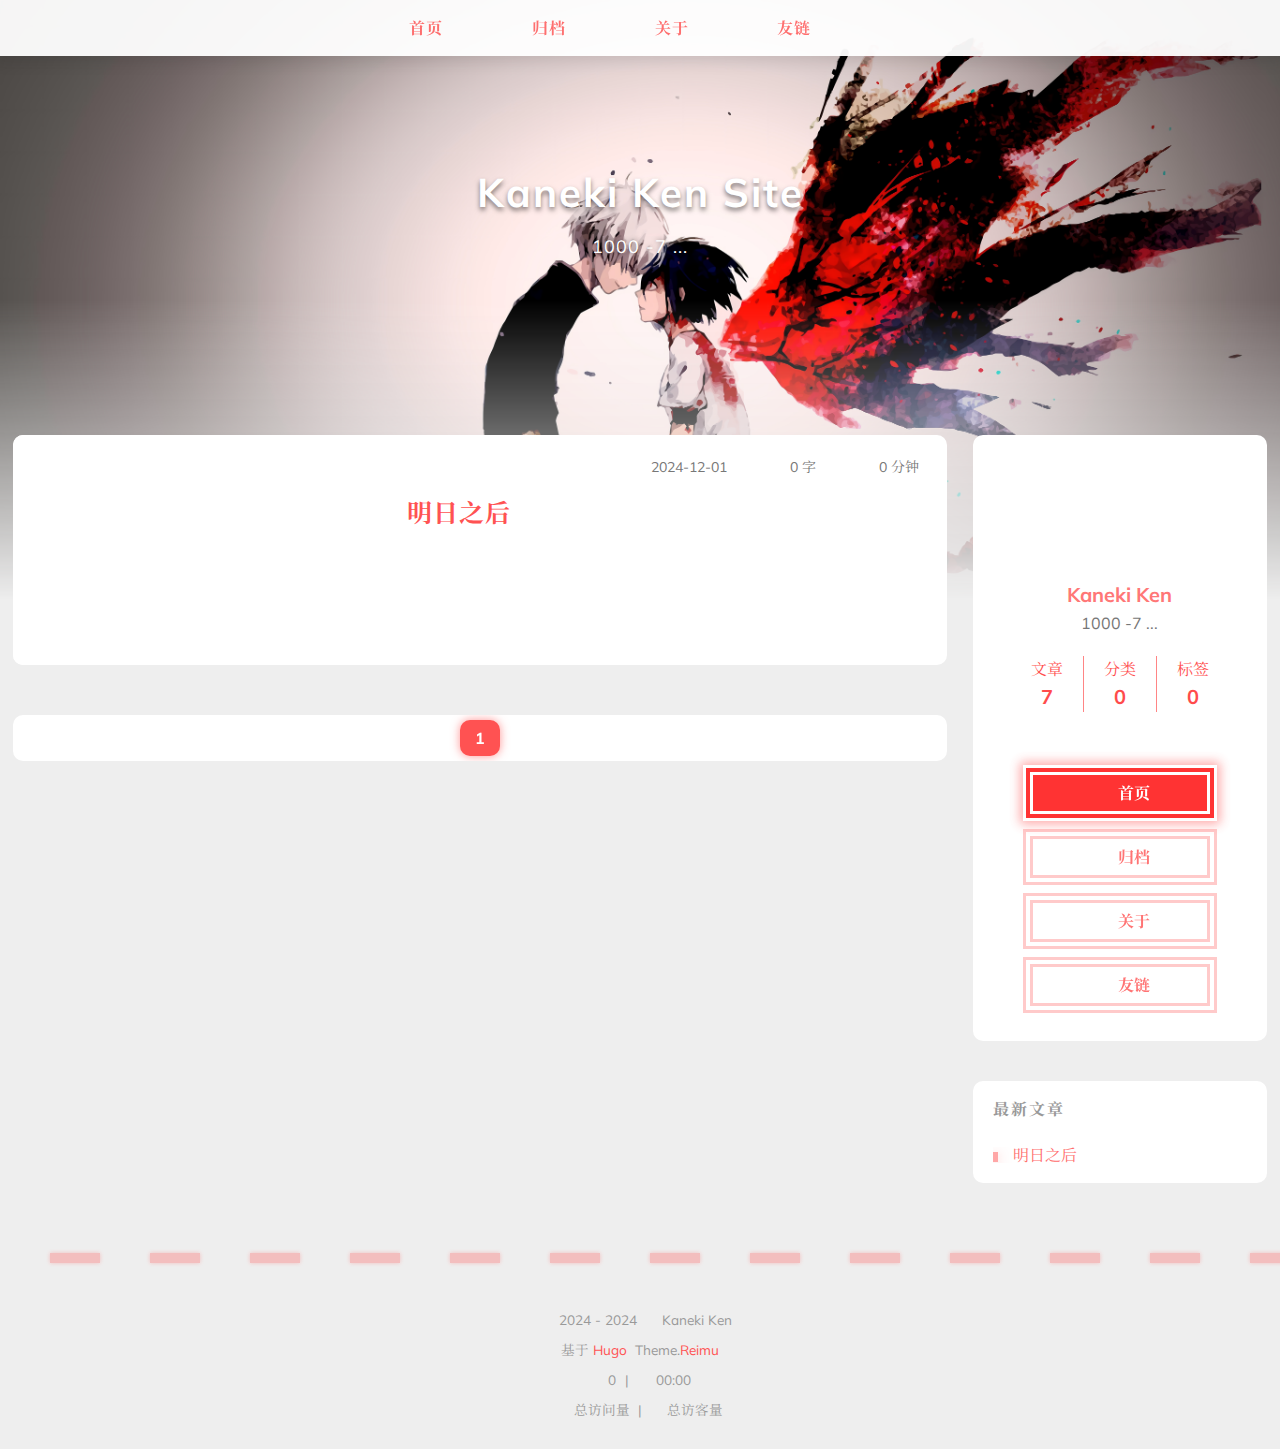
<file: index.html>
<!doctype html>
<html
  lang="zh-cn"
  
>
  <head>
	<meta name="generator" content="Hugo 0.139.3">
    <meta charset="utf-8" />
<meta
  name="viewport"
  content="width=device-width, initial-scale=1, shrink-to-fit=no"
/>







  

<title>
  Kaneki Ken Site
</title>
<meta
  name="description"
  content="1000 -7 ..."
/>









<script>
  window.siteConfig = JSON.parse("{\"anchor_icon\":null,\"clipboard\":{\"copyright\":{\"content\":\"本文版权：本博客所有文章除特别声明外，均采用 BY-NC-SA 许可协议。转载请注明出处！\",\"count\":50,\"enable\":false},\"fail\":\"复制失败 (ﾟ⊿ﾟ)ﾂ\",\"success\":\"复制成功(*^▽^*)\"},\"icon_font\":\"4552607_tq6stt6tcg\",\"outdate\":{\"daysago\":180,\"enable\":false,\"message\":\"本文最后更新于 {time}，请注意文中内容可能已经发生变化。\"}}");
</script>











  
  
  
    
  

  
  
  
    
  

  
    

<link rel="preconnect" href="https://fonts.gstatic.com" crossorigin />
<link
  rel="preload"
  as="style"
  href="https://fonts.googleapis.com/css?family=Mulish:400,400italic,700,700italic%7cNoto%20Serif%20SC:400,400italic,700,700italic%7c&amp;display=swap"
/>
<link
  rel="stylesheet"
  href="https://fonts.googleapis.com/css?family=Mulish:400,400italic,700,700italic%7cNoto%20Serif%20SC:400,400italic,700,700italic%7c&amp;display=swap"
  media="print"
  onload="this.media='all'"
/>






  <link
    rel="preload"
    href="//at.alicdn.com/t/c/font_4552607_tq6stt6tcg.woff2"
    as="font"
    type="font/woff2"
    crossorigin="anonymous"
  />





  <meta property="og:type" content="website" />
  <meta property="og:title" content="Kaneki Ken Site" />
  <meta
    property="og:description"
    content="1000 -7 ..."
  />
  <meta property="og:url" content="https://kanekiken2024.github.io/" />
  <meta
    property="og:site_name"
    content="Kaneki Ken Site"
  />
  <meta
    property="og:image"
    content="/"
  />
  <meta property="article:author" content="Kaneki Ken" />
  <meta property="article:published_time" content="2024-12-01T00:00:00&#43;08:00" />
  <meta property="article:modified_time" content="2024-12-01T00:00:00&#43;08:00" />
  
  
  <meta name="twitter:card" content="summary" />
  <meta name="twitter:image" content="/" />
  
  
  
  
  


<link rel="alternate" type="application/rss+xml" href="https://kanekiken2024.github.io/index.xml" title="Kaneki Ken Site">


<link rel="shortcut icon" href="/favicon.ico">








  
 <link rel="stylesheet" href="/css/main.min.d1881f23c5515a32dce34159b978e7dadf9a7dd0755856622a266eb5254f5071.css" />





  <link
    rel="preload"
    as="style"
    href="https://npm.webcache.cn/photoswipe@5.4.4/dist/photoswipe.css"
    onload="this.onload=null;this.rel='stylesheet'"
  />






  <link
    rel="preload"
    as="style"
    href="https://npm.webcache.cn/katex@0.16.9/dist/katex.min.css"
    onload="this.onload=null;this.rel='stylesheet'"
  />








  

  
  
  
  
  
  
  <script
    src="https://npm.webcache.cn/pace-js@1.2.4/pace.min.js"
    
    
    
    
    integrity="sha384-k6YtvFUEIuEFBdrLKJ3YAUbBki333tj1CSUisai5Cswsg9wcLNaPzsTHDswp4Az8" crossorigin="anonymous"
  ></script>





  


  <link rel="stylesheet" href="https://npm.webcache.cn/@reimujs/aos@0.1.0/dist/aos.css" />




  </head>
  <body>
    

<div id="copy-tooltip" style="pointer-events: none; opacity: 0; transition: all 0.2s ease; position: fixed;top: 50%;left: 50%;z-index: 999;transform: translate(-50%, -50%);color: white;background: rgba(0, 0, 0, 0.5);padding: 10px 15px;border-radius: 10px;">
</div>


    <div id="container">
      <div id="wrap">
        
<div id="header-nav">
  <nav id="main-nav">
    
      <span class="main-nav-link-wrap">
        <div class='main-nav-icon icon '>
          
            &#xf0c2;
          
        </div>
        <a class="main-nav-link" href="/">首页</a>
      </span>
    
      <span class="main-nav-link-wrap">
        <div class='main-nav-icon icon '>
          
            &#xf0c2;
          
        </div>
        <a class="main-nav-link" href="/archives">归档</a>
      </span>
    
      <span class="main-nav-link-wrap">
        <div class='main-nav-icon icon '>
          
            &#xf0c2;
          
        </div>
        <a class="main-nav-link" href="/about">关于</a>
      </span>
    
      <span class="main-nav-link-wrap">
        <div class='main-nav-icon icon '>
          
            &#xf0c2;
          
        </div>
        <a class="main-nav-link" href="/friend">友链</a>
      </span>
    
    <a id="main-nav-toggle" class="nav-icon"></a>
  </nav>
  <nav id="sub-nav">
    <a id="nav-rss-link" class="nav-icon" href="https://kanekiken2024.github.io/index.xml" title="RSS 订阅" target="_blank"></a>
    
    
  </nav>
</div>
<header id="header">
  
    <img fetchpriority="high" src="/images/banner.png" alt="Kaneki Ken Site">
  

  <div id="header-outer">
    <div id="header-title">
      
        
        
          
        
  
        
          <a href="/" id="logo">
            <h1 data-aos="slide-up">Kaneki Ken Site</h1>
          </a>
        
      
  
      
        
        
          
        
        <h2 id="subtitle-wrap" data-aos="slide-down">
          
            <a href="/" id="subtitle">1000 -7 ...</a>
          
        </h2>
      
    </div>
  </div>
</header>
        <main id="content">
          
          <section id="main">
  
  
    




<div class="post-wrapper">
  <div
    class="
      post-wrap-left
    "
    data-aos="fade-up"
  >
    
      <a
        class="post-link"
        href="https://kanekiken2024.github.io/post/hello/"
        aria-label="明日之后"
      >
      </a>
    
    
    <div
      class="
        post-cover-left
      "
    >
      
        
        
          <img
            data-src="/images/banner.png"
            data-sizes="auto"
            alt="明日之后"
            class="lazyload"
          />
        
      
    </div>
    <div class="post-info">
      <div class="post-meta">
        <span
          ><span class="icon-calendar"></span
          >2024-12-01</span
        >
        <span
          ><span class="icon-pencil"></span
          >0 字</span
        >
        <span
          ><span class="icon-clock"></span
          >0 分钟</span
        >
      </div>
      <h2 class="post-title">明日之后</h2>
      <article class="post-article">
        
          

        
      </article>
    </div>
  </div>
</div>

  
  






  





  

<nav id="page-nav" data-aos="fade-up">
  
  
    
      
        <span class="page-number current">1</span>
      
    
  
  
</nav>

</section>
          
            <aside id="sidebar">
  <div class="sidebar-wrapper ">
    <div
      class="sidebar-wrap"
      data-aos="fade-up"
    >
      
        
<div class="sidebar-author">
  <img
    data-src="/avatar/avatar.jpg"
    data-sizes="auto"
    alt="Kaneki Ken"
    class="lazyload"
  />
  <div class="sidebar-author-name">Kaneki Ken</div>
  <div class="sidebar-description">1000 -7 ...</div>
</div>
<div class="sidebar-state">
  <div class="sidebar-state-article">
    <div>文章</div>
    <div class="sidebar-state-number">7</div>
  </div>
  <div class="sidebar-state-category">
    <div>分类</div>
    <div class="sidebar-state-number">
      0
    </div>
  </div>
  <div class="sidebar-state-tag">
    <div>标签</div>
    <div class="sidebar-state-number">0</div>
  </div>
</div>
<div class="sidebar-social">
  
</div>
<div class="sidebar-menu">
  
    <div class="sidebar-menu-link-wrap">
      <a
        class="sidebar-menu-link-dummy"
        href="/"
        aria-label="首页"
      ></a>
      <div class='sidebar-menu-icon icon '>
        
          &#xf0c2;
        
      </div>
      <div class="sidebar-menu-link">首页</div>
    </div>
  
    <div class="sidebar-menu-link-wrap">
      <a
        class="sidebar-menu-link-dummy"
        href="/archives"
        aria-label="归档"
      ></a>
      <div class='sidebar-menu-icon icon '>
        
          &#xf0c2;
        
      </div>
      <div class="sidebar-menu-link">归档</div>
    </div>
  
    <div class="sidebar-menu-link-wrap">
      <a
        class="sidebar-menu-link-dummy"
        href="/about"
        aria-label="关于"
      ></a>
      <div class='sidebar-menu-icon icon '>
        
          &#xf0c2;
        
      </div>
      <div class="sidebar-menu-link">关于</div>
    </div>
  
    <div class="sidebar-menu-link-wrap">
      <a
        class="sidebar-menu-link-dummy"
        href="/friend"
        aria-label="友链"
      ></a>
      <div class='sidebar-menu-icon icon '>
        
          &#xf0c2;
        
      </div>
      <div class="sidebar-menu-link">友链</div>
    </div>
  
</div>

      

      
    </div>
  </div>

  
    
      

    
      

    
      
    
      
  
  <div class="widget-wrapper">
    <div
      class="widget-wrap"
      data-aos="fade-up"
    >
      <h3 class="widget-title">最新文章</h3>
      <div class="widget">
        <ul>
          
            <li>
              <a href="https://kanekiken2024.github.io/post/hello/">明日之后</a>
            </li>
          
        </ul>
      </div>
    </div>
  </div>


    
  
</aside>

          
        </main>
        



  
  



<footer id="footer">
  <div style="width: 100%; overflow: hidden">
    <div class="footer-line"></div>
  </div>
  <div id="footer-info">
    <div>
      <span class="icon-copyright"></span>
      2024 -
      2024
      <span class="footer-info-sep rotate"></span>
      Kaneki Ken
    </div>
    
      <div>
        基于&nbsp;<a
          href="https://gohugo.io/"
          target="_blank"
          >Hugo</a
        >&nbsp; Theme.<a
          href="https://github.com/D-Sketon/hugo-theme-reimu"
          target="_blank"
          >Reimu</a
        >
      </div>
    
    
      <div>
        <span class="icon-brush"
          >&nbsp;
            0
          </span
        >
        &nbsp;|&nbsp;
        <span class="icon-coffee">&nbsp;
          
          

          00:00
        </span>
      </div>
    
    
    
    
      <div>
        <span class="icon-eye"></span>
        <span id="busuanzi_container_site_pv"
          >总访问量&nbsp;<span
            id="busuanzi_value_site_pv"
          ></span
        ></span>
        &nbsp;|&nbsp;
        <span class="icon-user"></span>
        <span id="busuanzi_container_site_uv"
          >总访客量&nbsp;<span
            id="busuanzi_value_site_uv"
          ></span
        ></span>
      </div>
    
  </div>
</footer>

        
          <div class="sidebar-top">
            <div class="sidebar-top-taichi rotate"></div>
            <div class="arrow-up"></div>
          </div>
        
        <div id="mask" class="hide"></div>
      </div>
      <nav id="mobile-nav">
  <div class="sidebar-wrap">
    
      
<div class="sidebar-author">
  <img
    data-src="/avatar/avatar.jpg"
    data-sizes="auto"
    alt="Kaneki Ken"
    class="lazyload"
  />
  <div class="sidebar-author-name">Kaneki Ken</div>
  <div class="sidebar-description">1000 -7 ...</div>
</div>
<div class="sidebar-state">
  <div class="sidebar-state-article">
    <div>文章</div>
    <div class="sidebar-state-number">7</div>
  </div>
  <div class="sidebar-state-category">
    <div>分类</div>
    <div class="sidebar-state-number">
      0
    </div>
  </div>
  <div class="sidebar-state-tag">
    <div>标签</div>
    <div class="sidebar-state-number">0</div>
  </div>
</div>
<div class="sidebar-social">
  
</div>
<div class="sidebar-menu">
  
    <div class="sidebar-menu-link-wrap">
      <a
        class="sidebar-menu-link-dummy"
        href="/"
        aria-label="首页"
      ></a>
      <div class='sidebar-menu-icon icon '>
        
          &#xf0c2;
        
      </div>
      <div class="sidebar-menu-link">首页</div>
    </div>
  
    <div class="sidebar-menu-link-wrap">
      <a
        class="sidebar-menu-link-dummy"
        href="/archives"
        aria-label="归档"
      ></a>
      <div class='sidebar-menu-icon icon '>
        
          &#xf0c2;
        
      </div>
      <div class="sidebar-menu-link">归档</div>
    </div>
  
    <div class="sidebar-menu-link-wrap">
      <a
        class="sidebar-menu-link-dummy"
        href="/about"
        aria-label="关于"
      ></a>
      <div class='sidebar-menu-icon icon '>
        
          &#xf0c2;
        
      </div>
      <div class="sidebar-menu-link">关于</div>
    </div>
  
    <div class="sidebar-menu-link-wrap">
      <a
        class="sidebar-menu-link-dummy"
        href="/friend"
        aria-label="友链"
      ></a>
      <div class='sidebar-menu-icon icon '>
        
          &#xf0c2;
        
      </div>
      <div class="sidebar-menu-link">友链</div>
    </div>
  
</div>

    
  </div>
  
</nav>

    </div>
    
    






  
  
  
  
  
  
  <script
    src="https://npm.webcache.cn/lazysizes@5.3.2/lazysizes.min.js"
    
    
    
    
    integrity="sha384-3gT/vsepWkfz/ff7PpWNUeMzeWoH3cDhm/A8jM7ouoAK0/fP/9bcHHR5kHq2nf&#43;e" crossorigin="anonymous"
  ></script>




  
  
  
  
  
  
  <script
    src="https://npm.webcache.cn/clipboard@2.0.11/dist/clipboard.min.js"
    
    
    
    
    integrity="sha384-J08i8An/QeARD9ExYpvphB8BsyOj3Gh2TSh1aLINKO3L0cMSH2dN3E22zFoXEi0Q" crossorigin="anonymous"
  ></script>









  
      
      <script src="/js/main.js" integrity="" crossorigin="anonymous" ></script>
      



  





  
      
      <script src="/js/aos.js" integrity="" crossorigin="anonymous" ></script>
      

  <script>
    var aosInit = () => {
      AOS.init({
        duration: 1000,
        easing: "ease",
        once: true,
        offset: 50,
      });
    };
    if (document.readyState === "loading") {
      document.addEventListener("DOMContentLoaded", aosInit);
    } else {
      aosInit();
    }
  </script>








  
      
      <script src="/js/pjax_main.js" integrity="" crossorigin="anonymous" data-pjax></script>
      





  

  
  
  
  
  
  
  <script
    src="https://npm.webcache.cn/mouse-firework@0.0.6/dist/index.umd.js"
    
    
    
    
    integrity="sha384-vkGvf25gm1C1PbcoD5dNfc137HzNL/hr1RKA5HniJOaawtvUmH5lTVFgFAruE9Ge" crossorigin="anonymous"
  ></script>


<script>
  if (window.firework) {
    const options = JSON.parse("{\"excludeelements\":[\"a\",\"button\"],\"particles\":[{\"colors\":[\"#ff5252\",\"#ff7c7c\",\"#ffafaf\",\"#ffd0d0\"],\"duration\":[1200,1800],\"easing\":\"easeOutExpo\",\"move\":[\"emit\"],\"number\":20,\"shape\":\"circle\",\"shapeOptions\":{\"alpha\":[0.3,0.5],\"radius\":[16,32]}},{\"colors\":[\"#ff0000\"],\"duration\":[1200,1800],\"easing\":\"easeOutExpo\",\"move\":[\"diffuse\"],\"number\":1,\"shape\":\"circle\",\"shapeOptions\":{\"alpha\":[0.2,0.5],\"lineWidth\":6,\"radius\":20}}]}");
    options.excludeElements = options.excludeelements;
    delete options.excludeelements;
    window.firework(options);
  }
</script>








<div id="lazy-script">
  <div>
    
    
    
  </div>
</div>




  

  
  
  
  
  
  
  <script
    src="https://npm.webcache.cn/busuanzi@2.3.0/bsz.pure.mini.js"
    
    async
    
    
    integrity="sha384-0M75wtSkhjIInv4coYlaJU83&#43;OypaRCIq2SukQVQX04eGTCBXJDuWAbJet56id&#43;S" crossorigin="anonymous"
  ></script>





  <script>
    if ('serviceWorker' in navigator) {
      navigator.serviceWorker.getRegistrations().then((registrations) => {
        for (let registration of registrations) {
          registration.unregister();
        }
      });
    }
  </script>


<script>
  const reimuCopyright = String.raw`
   ______     ______     __     __    __     __  __    
  /\  == \   /\  ___\   /\ \   /\ "-./  \   /\ \/\ \   
  \ \  __<   \ \  __\   \ \ \  \ \ \-./\ \  \ \ \_\ \  
   \ \_\ \_\  \ \_____\  \ \_\  \ \_\ \ \_\  \ \_____\ 
    \/_/ /_/   \/_____/   \/_/   \/_/  \/_/   \/_____/ 
                                                    
  `;
  console.log(String.raw`%c ${reimuCopyright}`, "color: #ff5252;");
  console.log(
    "%c Theme.Reimu" + " %c https://github.com/D-Sketon/hugo-theme-reimu ",
    "color: white; background: #ff5252; padding:5px 0;",
    "padding:4px;border:1px solid #ff5252;",
  );
</script>

  </body>
</html>
</file>
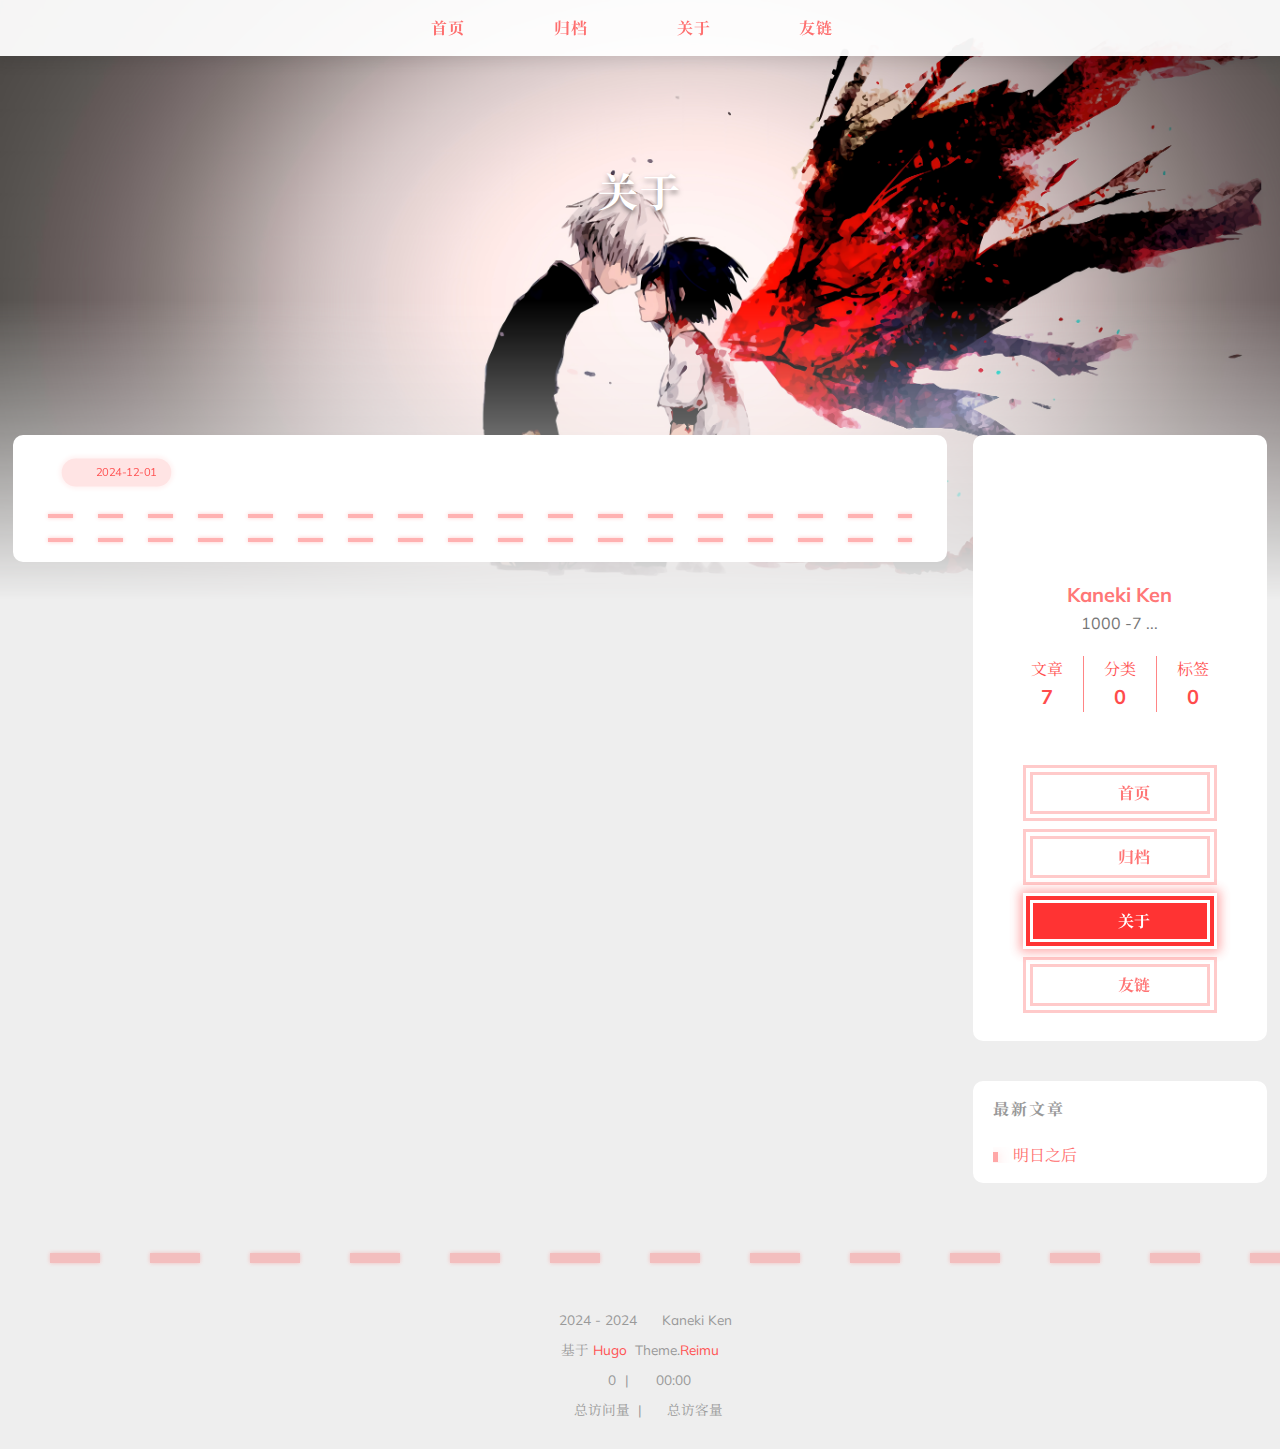
<file: about/index.html>
<!doctype html>
<html
  lang="zh-cn"
  
>
  <head>
    <meta charset="utf-8" />
<meta
  name="viewport"
  content="width=device-width, initial-scale=1, shrink-to-fit=no"
/>







  

<title>
  关于 | Kaneki Ken
</title>
<meta
  name="description"
  content="关于"
/>









<script>
  window.siteConfig = JSON.parse("{\"anchor_icon\":null,\"clipboard\":{\"copyright\":{\"content\":\"本文版权：本博客所有文章除特别声明外，均采用 BY-NC-SA 许可协议。转载请注明出处！\",\"count\":50,\"enable\":false},\"fail\":\"复制失败 (ﾟ⊿ﾟ)ﾂ\",\"success\":\"复制成功(*^▽^*)\"},\"icon_font\":\"4552607_tq6stt6tcg\",\"outdate\":{\"daysago\":180,\"enable\":false,\"message\":\"本文最后更新于 {time}，请注意文中内容可能已经发生变化。\"}}");
</script>











  
  
  
    
  

  
  
  
    
  

  
    

<link rel="preconnect" href="https://fonts.gstatic.com" crossorigin />
<link
  rel="preload"
  as="style"
  href="https://fonts.googleapis.com/css?family=Mulish:400,400italic,700,700italic%7cNoto%20Serif%20SC:400,400italic,700,700italic%7c&amp;display=swap"
/>
<link
  rel="stylesheet"
  href="https://fonts.googleapis.com/css?family=Mulish:400,400italic,700,700italic%7cNoto%20Serif%20SC:400,400italic,700,700italic%7c&amp;display=swap"
  media="print"
  onload="this.media='all'"
/>






  <link
    rel="preload"
    href="//at.alicdn.com/t/c/font_4552607_tq6stt6tcg.woff2"
    as="font"
    type="font/woff2"
    crossorigin="anonymous"
  />





  <meta property="og:type" content="website" />
  <meta property="og:title" content="关于 | Kaneki Ken" />
  <meta
    property="og:description"
    content="关于"
  />
  <meta property="og:url" content="https://kanekiken2024.github.io/about/" />
  <meta
    property="og:site_name"
    content="Kaneki Ken Site"
  />
  <meta
    property="og:image"
    content="/"
  />
  <meta property="article:author" content="Kaneki Ken" />
  <meta property="article:published_time" content="2024-12-01T00:00:00&#43;08:00" />
  <meta property="article:modified_time" content="2024-12-01T00:00:00&#43;08:00" />
  
  
  <meta name="twitter:card" content="summary" />
  <meta name="twitter:image" content="/" />
  
  
  
  
  




<link rel="shortcut icon" href="/favicon.ico">








  
 <link rel="stylesheet" href="/css/main.min.d1881f23c5515a32dce34159b978e7dadf9a7dd0755856622a266eb5254f5071.css" />





  <link
    rel="preload"
    as="style"
    href="https://npm.webcache.cn/photoswipe@5.4.4/dist/photoswipe.css"
    onload="this.onload=null;this.rel='stylesheet'"
  />






  <link
    rel="preload"
    as="style"
    href="https://npm.webcache.cn/katex@0.16.9/dist/katex.min.css"
    onload="this.onload=null;this.rel='stylesheet'"
  />








  

  
  
  
  
  
  
  <script
    src="https://npm.webcache.cn/pace-js@1.2.4/pace.min.js"
    
    
    
    
    integrity="sha384-k6YtvFUEIuEFBdrLKJ3YAUbBki333tj1CSUisai5Cswsg9wcLNaPzsTHDswp4Az8" crossorigin="anonymous"
  ></script>





  


  <link rel="stylesheet" href="https://npm.webcache.cn/@reimujs/aos@0.1.0/dist/aos.css" />




  </head>
  <body>
    

<div id="copy-tooltip" style="pointer-events: none; opacity: 0; transition: all 0.2s ease; position: fixed;top: 50%;left: 50%;z-index: 999;transform: translate(-50%, -50%);color: white;background: rgba(0, 0, 0, 0.5);padding: 10px 15px;border-radius: 10px;">
</div>


    <div id="container">
      <div id="wrap">
        
<div id="header-nav">
  <nav id="main-nav">
    
      <span class="main-nav-link-wrap">
        <div class='main-nav-icon icon '>
          
            &#xf0c2;
          
        </div>
        <a class="main-nav-link" href="/">首页</a>
      </span>
    
      <span class="main-nav-link-wrap">
        <div class='main-nav-icon icon '>
          
            &#xf0c2;
          
        </div>
        <a class="main-nav-link" href="/archives">归档</a>
      </span>
    
      <span class="main-nav-link-wrap">
        <div class='main-nav-icon icon '>
          
            &#xf0c2;
          
        </div>
        <a class="main-nav-link" href="/about">关于</a>
      </span>
    
      <span class="main-nav-link-wrap">
        <div class='main-nav-icon icon '>
          
            &#xf0c2;
          
        </div>
        <a class="main-nav-link" href="/friend">友链</a>
      </span>
    
    <a id="main-nav-toggle" class="nav-icon"></a>
  </nav>
  <nav id="sub-nav">
    
    
  </nav>
</div>
<header id="header">
  
    <img fetchpriority="high" src="/images/banner.png" alt="关于">
  

  <div id="header-outer">
    <div id="header-title">
      
        
        
          
        
  
        
          <a href="/" id="logo">
            <h1 data-aos="slide-up">关于</h1>
          </a>
        
      
  
      
        
        
        <h2 id="subtitle-wrap" data-aos="slide-down">
          
        </h2>
      
    </div>
  </div>
</header>
        <main id="content">
          
          <section id="main">
  <article
  class="h-entry article"
  itemprop="blogPost"
  itemscope
  itemtype="https://schema.org/BlogPosting"
>
  <div
    class="article-inner"
    data-aos="fade-up"
  >
    <div class="article-meta">
      <div class="article-date">
  <a
    href="https://kanekiken2024.github.io/about/"
    class="article-date-link"
    data-aos="zoom-in"
  >
    <time datetime="2024-12-01 00:00:00 &#43;0800 &#43;0800" itemprop="datePublished"
      >2024-12-01</time
    >
    <time style="display: none;" id="post-update-time"
      >2024-12-01</time
    >
  </a>
</div>

      <div class="article-category">
  
</div>

    </div>
    <div class="hr-line"></div>
    
    <div class="e-content article-entry" itemprop="articleBody">
      
      
        
      
    </div>
    <footer class="article-footer">
      

      

      

      

      

      

      
      <ul class="article-tag-list" itemprop="keywords">
  
</ul>

    </footer>
  </div>
  
</article>










</section>
          
            <aside id="sidebar">
  <div class="sidebar-wrapper ">
    <div
      class="sidebar-wrap"
      data-aos="fade-up"
    >
      
        
<div class="sidebar-author">
  <img
    data-src="/avatar/avatar.jpg"
    data-sizes="auto"
    alt="Kaneki Ken"
    class="lazyload"
  />
  <div class="sidebar-author-name">Kaneki Ken</div>
  <div class="sidebar-description">1000 -7 ...</div>
</div>
<div class="sidebar-state">
  <div class="sidebar-state-article">
    <div>文章</div>
    <div class="sidebar-state-number">7</div>
  </div>
  <div class="sidebar-state-category">
    <div>分类</div>
    <div class="sidebar-state-number">
      0
    </div>
  </div>
  <div class="sidebar-state-tag">
    <div>标签</div>
    <div class="sidebar-state-number">0</div>
  </div>
</div>
<div class="sidebar-social">
  
</div>
<div class="sidebar-menu">
  
    <div class="sidebar-menu-link-wrap">
      <a
        class="sidebar-menu-link-dummy"
        href="/"
        aria-label="首页"
      ></a>
      <div class='sidebar-menu-icon icon '>
        
          &#xf0c2;
        
      </div>
      <div class="sidebar-menu-link">首页</div>
    </div>
  
    <div class="sidebar-menu-link-wrap">
      <a
        class="sidebar-menu-link-dummy"
        href="/archives"
        aria-label="归档"
      ></a>
      <div class='sidebar-menu-icon icon '>
        
          &#xf0c2;
        
      </div>
      <div class="sidebar-menu-link">归档</div>
    </div>
  
    <div class="sidebar-menu-link-wrap">
      <a
        class="sidebar-menu-link-dummy"
        href="/about"
        aria-label="关于"
      ></a>
      <div class='sidebar-menu-icon icon '>
        
          &#xf0c2;
        
      </div>
      <div class="sidebar-menu-link">关于</div>
    </div>
  
    <div class="sidebar-menu-link-wrap">
      <a
        class="sidebar-menu-link-dummy"
        href="/friend"
        aria-label="友链"
      ></a>
      <div class='sidebar-menu-icon icon '>
        
          &#xf0c2;
        
      </div>
      <div class="sidebar-menu-link">友链</div>
    </div>
  
</div>

      

      
    </div>
  </div>

  
    
      

    
      

    
      
    
      
  
  <div class="widget-wrapper">
    <div
      class="widget-wrap"
      data-aos="fade-up"
    >
      <h3 class="widget-title">最新文章</h3>
      <div class="widget">
        <ul>
          
            <li>
              <a href="https://kanekiken2024.github.io/post/hello/">明日之后</a>
            </li>
          
        </ul>
      </div>
    </div>
  </div>


    
  
</aside>

          
        </main>
        



  
  



<footer id="footer">
  <div style="width: 100%; overflow: hidden">
    <div class="footer-line"></div>
  </div>
  <div id="footer-info">
    <div>
      <span class="icon-copyright"></span>
      2024 -
      2024
      <span class="footer-info-sep rotate"></span>
      Kaneki Ken
    </div>
    
      <div>
        基于&nbsp;<a
          href="https://gohugo.io/"
          target="_blank"
          >Hugo</a
        >&nbsp; Theme.<a
          href="https://github.com/D-Sketon/hugo-theme-reimu"
          target="_blank"
          >Reimu</a
        >
      </div>
    
    
      <div>
        <span class="icon-brush"
          >&nbsp;
            0
          </span
        >
        &nbsp;|&nbsp;
        <span class="icon-coffee">&nbsp;
          
          

          00:00
        </span>
      </div>
    
    
    
    
      <div>
        <span class="icon-eye"></span>
        <span id="busuanzi_container_site_pv"
          >总访问量&nbsp;<span
            id="busuanzi_value_site_pv"
          ></span
        ></span>
        &nbsp;|&nbsp;
        <span class="icon-user"></span>
        <span id="busuanzi_container_site_uv"
          >总访客量&nbsp;<span
            id="busuanzi_value_site_uv"
          ></span
        ></span>
      </div>
    
  </div>
</footer>

        
          <div class="sidebar-top">
            <div class="sidebar-top-taichi rotate"></div>
            <div class="arrow-up"></div>
          </div>
        
        <div id="mask" class="hide"></div>
      </div>
      <nav id="mobile-nav">
  <div class="sidebar-wrap">
    
      
<div class="sidebar-author">
  <img
    data-src="/avatar/avatar.jpg"
    data-sizes="auto"
    alt="Kaneki Ken"
    class="lazyload"
  />
  <div class="sidebar-author-name">Kaneki Ken</div>
  <div class="sidebar-description">1000 -7 ...</div>
</div>
<div class="sidebar-state">
  <div class="sidebar-state-article">
    <div>文章</div>
    <div class="sidebar-state-number">7</div>
  </div>
  <div class="sidebar-state-category">
    <div>分类</div>
    <div class="sidebar-state-number">
      0
    </div>
  </div>
  <div class="sidebar-state-tag">
    <div>标签</div>
    <div class="sidebar-state-number">0</div>
  </div>
</div>
<div class="sidebar-social">
  
</div>
<div class="sidebar-menu">
  
    <div class="sidebar-menu-link-wrap">
      <a
        class="sidebar-menu-link-dummy"
        href="/"
        aria-label="首页"
      ></a>
      <div class='sidebar-menu-icon icon '>
        
          &#xf0c2;
        
      </div>
      <div class="sidebar-menu-link">首页</div>
    </div>
  
    <div class="sidebar-menu-link-wrap">
      <a
        class="sidebar-menu-link-dummy"
        href="/archives"
        aria-label="归档"
      ></a>
      <div class='sidebar-menu-icon icon '>
        
          &#xf0c2;
        
      </div>
      <div class="sidebar-menu-link">归档</div>
    </div>
  
    <div class="sidebar-menu-link-wrap">
      <a
        class="sidebar-menu-link-dummy"
        href="/about"
        aria-label="关于"
      ></a>
      <div class='sidebar-menu-icon icon '>
        
          &#xf0c2;
        
      </div>
      <div class="sidebar-menu-link">关于</div>
    </div>
  
    <div class="sidebar-menu-link-wrap">
      <a
        class="sidebar-menu-link-dummy"
        href="/friend"
        aria-label="友链"
      ></a>
      <div class='sidebar-menu-icon icon '>
        
          &#xf0c2;
        
      </div>
      <div class="sidebar-menu-link">友链</div>
    </div>
  
</div>

    
  </div>
  
</nav>

    </div>
    
    






  
  
  
  
  
  
  <script
    src="https://npm.webcache.cn/lazysizes@5.3.2/lazysizes.min.js"
    
    
    
    
    integrity="sha384-3gT/vsepWkfz/ff7PpWNUeMzeWoH3cDhm/A8jM7ouoAK0/fP/9bcHHR5kHq2nf&#43;e" crossorigin="anonymous"
  ></script>




  
  
  
  
  
  
  <script
    src="https://npm.webcache.cn/clipboard@2.0.11/dist/clipboard.min.js"
    
    
    
    
    integrity="sha384-J08i8An/QeARD9ExYpvphB8BsyOj3Gh2TSh1aLINKO3L0cMSH2dN3E22zFoXEi0Q" crossorigin="anonymous"
  ></script>









  
      
      <script src="/js/main.js" integrity="" crossorigin="anonymous" ></script>
      



  





  
      
      <script src="/js/aos.js" integrity="" crossorigin="anonymous" ></script>
      

  <script>
    var aosInit = () => {
      AOS.init({
        duration: 1000,
        easing: "ease",
        once: true,
        offset: 50,
      });
    };
    if (document.readyState === "loading") {
      document.addEventListener("DOMContentLoaded", aosInit);
    } else {
      aosInit();
    }
  </script>








  
      
      <script src="/js/pjax_main.js" integrity="" crossorigin="anonymous" data-pjax></script>
      





  

  
  
  
  
  
  
  <script
    src="https://npm.webcache.cn/mouse-firework@0.0.6/dist/index.umd.js"
    
    
    
    
    integrity="sha384-vkGvf25gm1C1PbcoD5dNfc137HzNL/hr1RKA5HniJOaawtvUmH5lTVFgFAruE9Ge" crossorigin="anonymous"
  ></script>


<script>
  if (window.firework) {
    const options = JSON.parse("{\"excludeelements\":[\"a\",\"button\"],\"particles\":[{\"colors\":[\"#ff5252\",\"#ff7c7c\",\"#ffafaf\",\"#ffd0d0\"],\"duration\":[1200,1800],\"easing\":\"easeOutExpo\",\"move\":[\"emit\"],\"number\":20,\"shape\":\"circle\",\"shapeOptions\":{\"alpha\":[0.3,0.5],\"radius\":[16,32]}},{\"colors\":[\"#ff0000\"],\"duration\":[1200,1800],\"easing\":\"easeOutExpo\",\"move\":[\"diffuse\"],\"number\":1,\"shape\":\"circle\",\"shapeOptions\":{\"alpha\":[0.2,0.5],\"lineWidth\":6,\"radius\":20}}]}");
    options.excludeElements = options.excludeelements;
    delete options.excludeelements;
    window.firework(options);
  }
</script>








<div id="lazy-script">
  <div>
    
    
      





  
      
      <script src="/js/insert_highlight.js" integrity="" crossorigin="anonymous" data-pjax></script>
      

      
      
      
      
      <script type="module" data-pjax>
        const PhotoSwipeLightbox = (await safeImport("https:\/\/npm.webcache.cn\/photoswipe@5.4.4\/dist\/photoswipe-lightbox.esm.min.js", "sha384-DiL6M\/gG\u002bwmTxmCRZyD1zee6lIhawn5TGvED0FOh7fXcN9B0aZ9dexSF\/N6lrZi\/")).default;

        const pswp = () => {
          if (_$$('.article-entry a.article-gallery-item').length > 0) {
            new PhotoSwipeLightbox({
              gallery: '.article-entry',
              children: 'a.article-gallery-item',
              pswpModule: () => safeImport("https:\/\/npm.webcache.cn\/photoswipe@5.4.4\/dist\/photoswipe.esm.min.js", "sha384-WkkO3GCmgkC3VQWpaV8DqhKJqpzpF9JoByxDmnV8\u002boTJ7m3DfYEWX1fu1scuS4\u002bs")
            }).init();
          }
          if(_$$('.article-gallery a.article-gallery-item').length > 0) {
            new PhotoSwipeLightbox({
              gallery: '.article-gallery',
              children: 'a.article-gallery-item',
              pswpModule: () => safeImport("https:\/\/npm.webcache.cn\/photoswipe@5.4.4\/dist\/photoswipe.esm.min.js", "sha384-WkkO3GCmgkC3VQWpaV8DqhKJqpzpF9JoByxDmnV8\u002boTJ7m3DfYEWX1fu1scuS4\u002bs")
            }).init();
          }
          window.lightboxStatus = 'done';
          window.removeEventListener('lightbox:ready', pswp);
        }
        if(window.lightboxStatus === 'ready') {
          pswp()
        } else {
          window.addEventListener('lightbox:ready', pswp);
        }
      </script>
      












    
    
  </div>
</div>




  

  
  
  
  
  
  
  <script
    src="https://npm.webcache.cn/busuanzi@2.3.0/bsz.pure.mini.js"
    
    async
    
    
    integrity="sha384-0M75wtSkhjIInv4coYlaJU83&#43;OypaRCIq2SukQVQX04eGTCBXJDuWAbJet56id&#43;S" crossorigin="anonymous"
  ></script>





  <script>
    if ('serviceWorker' in navigator) {
      navigator.serviceWorker.getRegistrations().then((registrations) => {
        for (let registration of registrations) {
          registration.unregister();
        }
      });
    }
  </script>


<script>
  const reimuCopyright = String.raw`
   ______     ______     __     __    __     __  __    
  /\  == \   /\  ___\   /\ \   /\ "-./  \   /\ \/\ \   
  \ \  __<   \ \  __\   \ \ \  \ \ \-./\ \  \ \ \_\ \  
   \ \_\ \_\  \ \_____\  \ \_\  \ \_\ \ \_\  \ \_____\ 
    \/_/ /_/   \/_____/   \/_/   \/_/  \/_/   \/_____/ 
                                                    
  `;
  console.log(String.raw`%c ${reimuCopyright}`, "color: #ff5252;");
  console.log(
    "%c Theme.Reimu" + " %c https://github.com/D-Sketon/hugo-theme-reimu ",
    "color: white; background: #ff5252; padding:5px 0;",
    "padding:4px;border:1px solid #ff5252;",
  );
</script>

  </body>
</html>
</file>
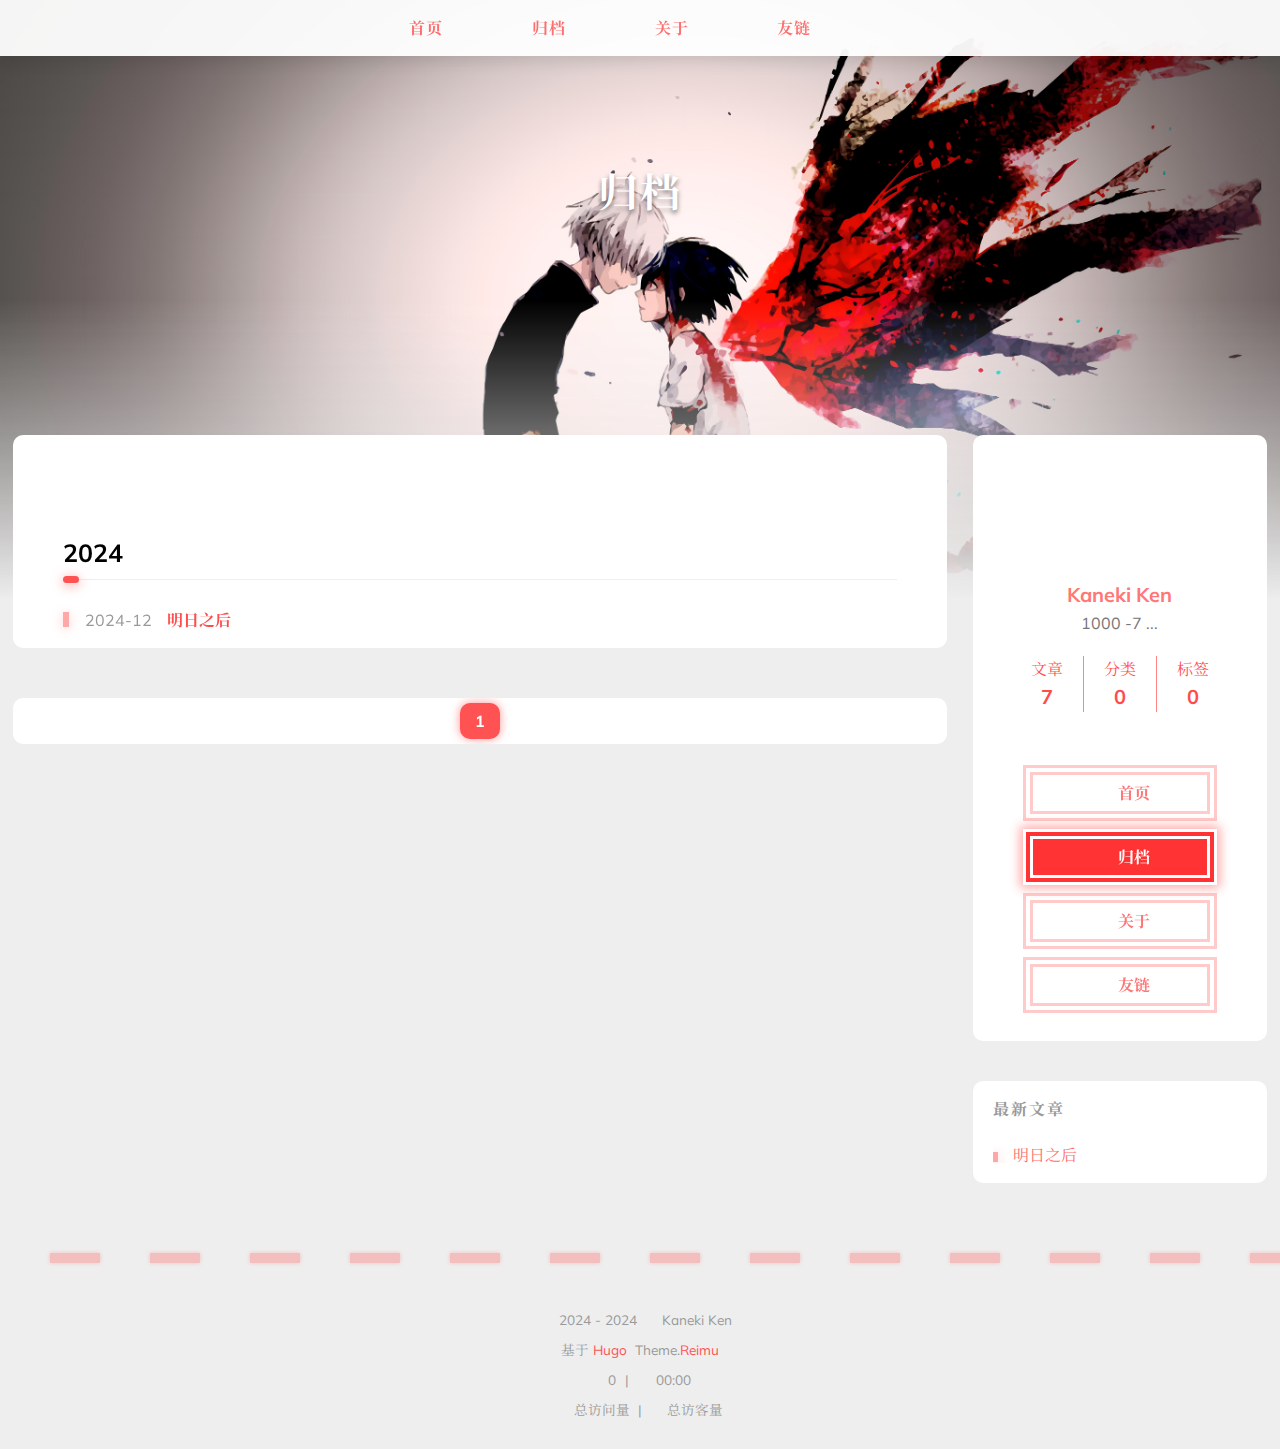
<file: archives/index.html>
<!doctype html>
<html
  lang="zh-cn"
  
>
  <head>
    <meta charset="utf-8" />
<meta
  name="viewport"
  content="width=device-width, initial-scale=1, shrink-to-fit=no"
/>







  

<title>
  归档 | Kaneki Ken
</title>
<meta
  name="description"
  content="1000 -7 ..."
/>









<script>
  window.siteConfig = JSON.parse("{\"anchor_icon\":null,\"clipboard\":{\"copyright\":{\"content\":\"本文版权：本博客所有文章除特别声明外，均采用 BY-NC-SA 许可协议。转载请注明出处！\",\"count\":50,\"enable\":false},\"fail\":\"复制失败 (ﾟ⊿ﾟ)ﾂ\",\"success\":\"复制成功(*^▽^*)\"},\"icon_font\":\"4552607_tq6stt6tcg\",\"outdate\":{\"daysago\":180,\"enable\":false,\"message\":\"本文最后更新于 {time}，请注意文中内容可能已经发生变化。\"}}");
</script>











  
  
  
    
  

  
  
  
    
  

  
    

<link rel="preconnect" href="https://fonts.gstatic.com" crossorigin />
<link
  rel="preload"
  as="style"
  href="https://fonts.googleapis.com/css?family=Mulish:400,400italic,700,700italic%7cNoto%20Serif%20SC:400,400italic,700,700italic%7c&amp;display=swap"
/>
<link
  rel="stylesheet"
  href="https://fonts.googleapis.com/css?family=Mulish:400,400italic,700,700italic%7cNoto%20Serif%20SC:400,400italic,700,700italic%7c&amp;display=swap"
  media="print"
  onload="this.media='all'"
/>






  <link
    rel="preload"
    href="//at.alicdn.com/t/c/font_4552607_tq6stt6tcg.woff2"
    as="font"
    type="font/woff2"
    crossorigin="anonymous"
  />





  <meta property="og:type" content="website" />
  <meta property="og:title" content="归档 | Kaneki Ken" />
  <meta
    property="og:description"
    content="1000 -7 ..."
  />
  <meta property="og:url" content="https://kanekiken2024.github.io/archives/" />
  <meta
    property="og:site_name"
    content="Kaneki Ken Site"
  />
  <meta
    property="og:image"
    content="/"
  />
  <meta property="article:author" content="Kaneki Ken" />
  <meta property="article:published_time" content="2024-12-01T00:00:00&#43;08:00" />
  <meta property="article:modified_time" content="2024-12-01T00:00:00&#43;08:00" />
  
  
  <meta name="twitter:card" content="summary" />
  <meta name="twitter:image" content="/" />
  
  
  
  
  


<link rel="alternate" type="application/rss+xml" href="https://kanekiken2024.github.io/archives/index.xml" title="Kaneki Ken Site">


<link rel="shortcut icon" href="/favicon.ico">








  
 <link rel="stylesheet" href="/css/main.min.d1881f23c5515a32dce34159b978e7dadf9a7dd0755856622a266eb5254f5071.css" />





  <link
    rel="preload"
    as="style"
    href="https://npm.webcache.cn/photoswipe@5.4.4/dist/photoswipe.css"
    onload="this.onload=null;this.rel='stylesheet'"
  />






  <link
    rel="preload"
    as="style"
    href="https://npm.webcache.cn/katex@0.16.9/dist/katex.min.css"
    onload="this.onload=null;this.rel='stylesheet'"
  />








  

  
  
  
  
  
  
  <script
    src="https://npm.webcache.cn/pace-js@1.2.4/pace.min.js"
    
    
    
    
    integrity="sha384-k6YtvFUEIuEFBdrLKJ3YAUbBki333tj1CSUisai5Cswsg9wcLNaPzsTHDswp4Az8" crossorigin="anonymous"
  ></script>





  


  <link rel="stylesheet" href="https://npm.webcache.cn/@reimujs/aos@0.1.0/dist/aos.css" />




  </head>
  <body>
    

<div id="copy-tooltip" style="pointer-events: none; opacity: 0; transition: all 0.2s ease; position: fixed;top: 50%;left: 50%;z-index: 999;transform: translate(-50%, -50%);color: white;background: rgba(0, 0, 0, 0.5);padding: 10px 15px;border-radius: 10px;">
</div>


    <div id="container">
      <div id="wrap">
        
<div id="header-nav">
  <nav id="main-nav">
    
      <span class="main-nav-link-wrap">
        <div class='main-nav-icon icon '>
          
            &#xf0c2;
          
        </div>
        <a class="main-nav-link" href="/">首页</a>
      </span>
    
      <span class="main-nav-link-wrap">
        <div class='main-nav-icon icon '>
          
            &#xf0c2;
          
        </div>
        <a class="main-nav-link" href="/archives">归档</a>
      </span>
    
      <span class="main-nav-link-wrap">
        <div class='main-nav-icon icon '>
          
            &#xf0c2;
          
        </div>
        <a class="main-nav-link" href="/about">关于</a>
      </span>
    
      <span class="main-nav-link-wrap">
        <div class='main-nav-icon icon '>
          
            &#xf0c2;
          
        </div>
        <a class="main-nav-link" href="/friend">友链</a>
      </span>
    
    <a id="main-nav-toggle" class="nav-icon"></a>
  </nav>
  <nav id="sub-nav">
    <a id="nav-rss-link" class="nav-icon" href="https://kanekiken2024.github.io/archives/index.xml" title="RSS 订阅" target="_blank"></a>
    
    
  </nav>
</div>
<header id="header">
  
    <img fetchpriority="high" src="/images/banner.png" alt="">
  

  <div id="header-outer">
    <div id="header-title">
      
        
        
          
        
  
        
          <a href="/" id="logo">
            <h1 data-aos="slide-up">归档</h1>
          </a>
        
      
  
      
        
        
        <h2 id="subtitle-wrap" data-aos="slide-down">
          
        </h2>
      
    </div>
  </div>
</header>
        <main id="content">
          
          <section id="main">
  <div
    class="archives-outer-wrap"
    data-aos="fade-up"
  >
    <div class="tag-wrap">
      
    </div>
    <div class="category-wrap">
      
    </div>
    



  <section class="archives-wrap" data-aos="fade-up">
    <div class="archive-year-wrap">
      <a href="" class="archive-year">2024</a>
    </div>
    <ul>
      
        <li class="archive-article">
          <div class="archive-article-date-wrap">
            <a href="https://kanekiken2024.github.io/post/hello/">
              <time
                class="dt-published"
                datetime="2024-12-01 00:00:00 &#43;0800 &#43;0800"
                itemprop="datePublished"
                >2024-12</time
              >
            </a>
          </div>
          
            <a class="archive-article-title" href="https://kanekiken2024.github.io/post/hello/"
              >明日之后</a
            >
          
        </li>
      
    </ul>
  </section>


  </div>
  






  





  

<nav id="page-nav" data-aos="fade-up">
  
  
    
      
        <span class="page-number current">1</span>
      
    
  
  
</nav>

</section>
          
            <aside id="sidebar">
  <div class="sidebar-wrapper ">
    <div
      class="sidebar-wrap"
      data-aos="fade-up"
    >
      
        
<div class="sidebar-author">
  <img
    data-src="/avatar/avatar.jpg"
    data-sizes="auto"
    alt="Kaneki Ken"
    class="lazyload"
  />
  <div class="sidebar-author-name">Kaneki Ken</div>
  <div class="sidebar-description">1000 -7 ...</div>
</div>
<div class="sidebar-state">
  <div class="sidebar-state-article">
    <div>文章</div>
    <div class="sidebar-state-number">7</div>
  </div>
  <div class="sidebar-state-category">
    <div>分类</div>
    <div class="sidebar-state-number">
      0
    </div>
  </div>
  <div class="sidebar-state-tag">
    <div>标签</div>
    <div class="sidebar-state-number">0</div>
  </div>
</div>
<div class="sidebar-social">
  
</div>
<div class="sidebar-menu">
  
    <div class="sidebar-menu-link-wrap">
      <a
        class="sidebar-menu-link-dummy"
        href="/"
        aria-label="首页"
      ></a>
      <div class='sidebar-menu-icon icon '>
        
          &#xf0c2;
        
      </div>
      <div class="sidebar-menu-link">首页</div>
    </div>
  
    <div class="sidebar-menu-link-wrap">
      <a
        class="sidebar-menu-link-dummy"
        href="/archives"
        aria-label="归档"
      ></a>
      <div class='sidebar-menu-icon icon '>
        
          &#xf0c2;
        
      </div>
      <div class="sidebar-menu-link">归档</div>
    </div>
  
    <div class="sidebar-menu-link-wrap">
      <a
        class="sidebar-menu-link-dummy"
        href="/about"
        aria-label="关于"
      ></a>
      <div class='sidebar-menu-icon icon '>
        
          &#xf0c2;
        
      </div>
      <div class="sidebar-menu-link">关于</div>
    </div>
  
    <div class="sidebar-menu-link-wrap">
      <a
        class="sidebar-menu-link-dummy"
        href="/friend"
        aria-label="友链"
      ></a>
      <div class='sidebar-menu-icon icon '>
        
          &#xf0c2;
        
      </div>
      <div class="sidebar-menu-link">友链</div>
    </div>
  
</div>

      

      
    </div>
  </div>

  
    
      

    
      

    
      
    
      
  
  <div class="widget-wrapper">
    <div
      class="widget-wrap"
      data-aos="fade-up"
    >
      <h3 class="widget-title">最新文章</h3>
      <div class="widget">
        <ul>
          
            <li>
              <a href="https://kanekiken2024.github.io/post/hello/">明日之后</a>
            </li>
          
        </ul>
      </div>
    </div>
  </div>


    
  
</aside>

          
        </main>
        



  
  



<footer id="footer">
  <div style="width: 100%; overflow: hidden">
    <div class="footer-line"></div>
  </div>
  <div id="footer-info">
    <div>
      <span class="icon-copyright"></span>
      2024 -
      2024
      <span class="footer-info-sep rotate"></span>
      Kaneki Ken
    </div>
    
      <div>
        基于&nbsp;<a
          href="https://gohugo.io/"
          target="_blank"
          >Hugo</a
        >&nbsp; Theme.<a
          href="https://github.com/D-Sketon/hugo-theme-reimu"
          target="_blank"
          >Reimu</a
        >
      </div>
    
    
      <div>
        <span class="icon-brush"
          >&nbsp;
            0
          </span
        >
        &nbsp;|&nbsp;
        <span class="icon-coffee">&nbsp;
          
          

          00:00
        </span>
      </div>
    
    
    
    
      <div>
        <span class="icon-eye"></span>
        <span id="busuanzi_container_site_pv"
          >总访问量&nbsp;<span
            id="busuanzi_value_site_pv"
          ></span
        ></span>
        &nbsp;|&nbsp;
        <span class="icon-user"></span>
        <span id="busuanzi_container_site_uv"
          >总访客量&nbsp;<span
            id="busuanzi_value_site_uv"
          ></span
        ></span>
      </div>
    
  </div>
</footer>

        
          <div class="sidebar-top">
            <div class="sidebar-top-taichi rotate"></div>
            <div class="arrow-up"></div>
          </div>
        
        <div id="mask" class="hide"></div>
      </div>
      <nav id="mobile-nav">
  <div class="sidebar-wrap">
    
      
<div class="sidebar-author">
  <img
    data-src="/avatar/avatar.jpg"
    data-sizes="auto"
    alt="Kaneki Ken"
    class="lazyload"
  />
  <div class="sidebar-author-name">Kaneki Ken</div>
  <div class="sidebar-description">1000 -7 ...</div>
</div>
<div class="sidebar-state">
  <div class="sidebar-state-article">
    <div>文章</div>
    <div class="sidebar-state-number">7</div>
  </div>
  <div class="sidebar-state-category">
    <div>分类</div>
    <div class="sidebar-state-number">
      0
    </div>
  </div>
  <div class="sidebar-state-tag">
    <div>标签</div>
    <div class="sidebar-state-number">0</div>
  </div>
</div>
<div class="sidebar-social">
  
</div>
<div class="sidebar-menu">
  
    <div class="sidebar-menu-link-wrap">
      <a
        class="sidebar-menu-link-dummy"
        href="/"
        aria-label="首页"
      ></a>
      <div class='sidebar-menu-icon icon '>
        
          &#xf0c2;
        
      </div>
      <div class="sidebar-menu-link">首页</div>
    </div>
  
    <div class="sidebar-menu-link-wrap">
      <a
        class="sidebar-menu-link-dummy"
        href="/archives"
        aria-label="归档"
      ></a>
      <div class='sidebar-menu-icon icon '>
        
          &#xf0c2;
        
      </div>
      <div class="sidebar-menu-link">归档</div>
    </div>
  
    <div class="sidebar-menu-link-wrap">
      <a
        class="sidebar-menu-link-dummy"
        href="/about"
        aria-label="关于"
      ></a>
      <div class='sidebar-menu-icon icon '>
        
          &#xf0c2;
        
      </div>
      <div class="sidebar-menu-link">关于</div>
    </div>
  
    <div class="sidebar-menu-link-wrap">
      <a
        class="sidebar-menu-link-dummy"
        href="/friend"
        aria-label="友链"
      ></a>
      <div class='sidebar-menu-icon icon '>
        
          &#xf0c2;
        
      </div>
      <div class="sidebar-menu-link">友链</div>
    </div>
  
</div>

    
  </div>
  
</nav>

    </div>
    
    






  
  
  
  
  
  
  <script
    src="https://npm.webcache.cn/lazysizes@5.3.2/lazysizes.min.js"
    
    
    
    
    integrity="sha384-3gT/vsepWkfz/ff7PpWNUeMzeWoH3cDhm/A8jM7ouoAK0/fP/9bcHHR5kHq2nf&#43;e" crossorigin="anonymous"
  ></script>




  
  
  
  
  
  
  <script
    src="https://npm.webcache.cn/clipboard@2.0.11/dist/clipboard.min.js"
    
    
    
    
    integrity="sha384-J08i8An/QeARD9ExYpvphB8BsyOj3Gh2TSh1aLINKO3L0cMSH2dN3E22zFoXEi0Q" crossorigin="anonymous"
  ></script>









  
      
      <script src="/js/main.js" integrity="" crossorigin="anonymous" ></script>
      



  





  
      
      <script src="/js/aos.js" integrity="" crossorigin="anonymous" ></script>
      

  <script>
    var aosInit = () => {
      AOS.init({
        duration: 1000,
        easing: "ease",
        once: true,
        offset: 50,
      });
    };
    if (document.readyState === "loading") {
      document.addEventListener("DOMContentLoaded", aosInit);
    } else {
      aosInit();
    }
  </script>








  
      
      <script src="/js/pjax_main.js" integrity="" crossorigin="anonymous" data-pjax></script>
      





  

  
  
  
  
  
  
  <script
    src="https://npm.webcache.cn/mouse-firework@0.0.6/dist/index.umd.js"
    
    
    
    
    integrity="sha384-vkGvf25gm1C1PbcoD5dNfc137HzNL/hr1RKA5HniJOaawtvUmH5lTVFgFAruE9Ge" crossorigin="anonymous"
  ></script>


<script>
  if (window.firework) {
    const options = JSON.parse("{\"excludeelements\":[\"a\",\"button\"],\"particles\":[{\"colors\":[\"#ff5252\",\"#ff7c7c\",\"#ffafaf\",\"#ffd0d0\"],\"duration\":[1200,1800],\"easing\":\"easeOutExpo\",\"move\":[\"emit\"],\"number\":20,\"shape\":\"circle\",\"shapeOptions\":{\"alpha\":[0.3,0.5],\"radius\":[16,32]}},{\"colors\":[\"#ff0000\"],\"duration\":[1200,1800],\"easing\":\"easeOutExpo\",\"move\":[\"diffuse\"],\"number\":1,\"shape\":\"circle\",\"shapeOptions\":{\"alpha\":[0.2,0.5],\"lineWidth\":6,\"radius\":20}}]}");
    options.excludeElements = options.excludeelements;
    delete options.excludeelements;
    window.firework(options);
  }
</script>








<div id="lazy-script">
  <div>
    
    
      





  
      
      <script src="/js/insert_highlight.js" integrity="" crossorigin="anonymous" data-pjax></script>
      

      
      
      
      
      <script type="module" data-pjax>
        const PhotoSwipeLightbox = (await safeImport("https:\/\/npm.webcache.cn\/photoswipe@5.4.4\/dist\/photoswipe-lightbox.esm.min.js", "sha384-DiL6M\/gG\u002bwmTxmCRZyD1zee6lIhawn5TGvED0FOh7fXcN9B0aZ9dexSF\/N6lrZi\/")).default;

        const pswp = () => {
          if (_$$('.article-entry a.article-gallery-item').length > 0) {
            new PhotoSwipeLightbox({
              gallery: '.article-entry',
              children: 'a.article-gallery-item',
              pswpModule: () => safeImport("https:\/\/npm.webcache.cn\/photoswipe@5.4.4\/dist\/photoswipe.esm.min.js", "sha384-WkkO3GCmgkC3VQWpaV8DqhKJqpzpF9JoByxDmnV8\u002boTJ7m3DfYEWX1fu1scuS4\u002bs")
            }).init();
          }
          if(_$$('.article-gallery a.article-gallery-item').length > 0) {
            new PhotoSwipeLightbox({
              gallery: '.article-gallery',
              children: 'a.article-gallery-item',
              pswpModule: () => safeImport("https:\/\/npm.webcache.cn\/photoswipe@5.4.4\/dist\/photoswipe.esm.min.js", "sha384-WkkO3GCmgkC3VQWpaV8DqhKJqpzpF9JoByxDmnV8\u002boTJ7m3DfYEWX1fu1scuS4\u002bs")
            }).init();
          }
          window.lightboxStatus = 'done';
          window.removeEventListener('lightbox:ready', pswp);
        }
        if(window.lightboxStatus === 'ready') {
          pswp()
        } else {
          window.addEventListener('lightbox:ready', pswp);
        }
      </script>
      












    
    
  </div>
</div>




  

  
  
  
  
  
  
  <script
    src="https://npm.webcache.cn/busuanzi@2.3.0/bsz.pure.mini.js"
    
    async
    
    
    integrity="sha384-0M75wtSkhjIInv4coYlaJU83&#43;OypaRCIq2SukQVQX04eGTCBXJDuWAbJet56id&#43;S" crossorigin="anonymous"
  ></script>





  <script>
    if ('serviceWorker' in navigator) {
      navigator.serviceWorker.getRegistrations().then((registrations) => {
        for (let registration of registrations) {
          registration.unregister();
        }
      });
    }
  </script>


<script>
  const reimuCopyright = String.raw`
   ______     ______     __     __    __     __  __    
  /\  == \   /\  ___\   /\ \   /\ "-./  \   /\ \/\ \   
  \ \  __<   \ \  __\   \ \ \  \ \ \-./\ \  \ \ \_\ \  
   \ \_\ \_\  \ \_____\  \ \_\  \ \_\ \ \_\  \ \_____\ 
    \/_/ /_/   \/_____/   \/_/   \/_/  \/_/   \/_____/ 
                                                    
  `;
  console.log(String.raw`%c ${reimuCopyright}`, "color: #ff5252;");
  console.log(
    "%c Theme.Reimu" + " %c https://github.com/D-Sketon/hugo-theme-reimu ",
    "color: white; background: #ff5252; padding:5px 0;",
    "padding:4px;border:1px solid #ff5252;",
  );
</script>

  </body>
</html>
</file>
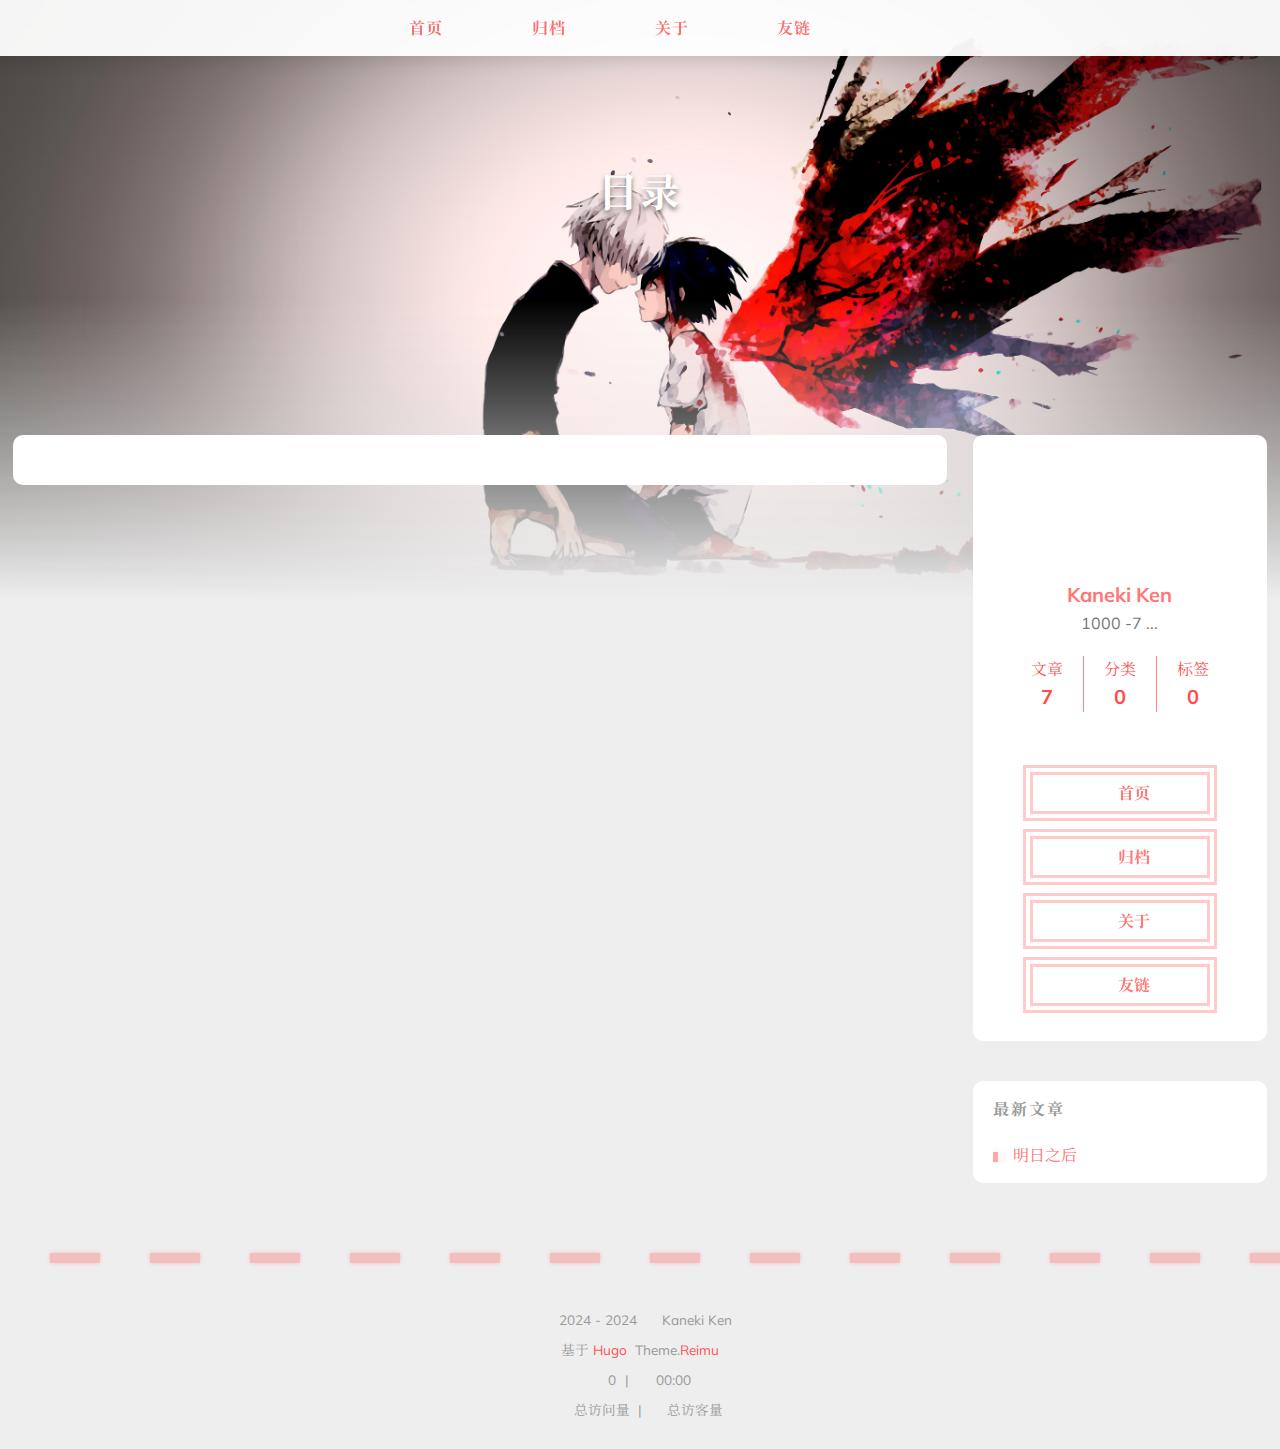
<file: categories/index.html>
<!doctype html>
<html
  lang="zh-cn"
  
>
  <head>
    <meta charset="utf-8" />
<meta
  name="viewport"
  content="width=device-width, initial-scale=1, shrink-to-fit=no"
/>







  
    
  

<title>
  目录 | Kaneki Ken
</title>
<meta
  name="description"
  content="1000 -7 ..."
/>









<script>
  window.siteConfig = JSON.parse("{\"anchor_icon\":null,\"clipboard\":{\"copyright\":{\"content\":\"本文版权：本博客所有文章除特别声明外，均采用 BY-NC-SA 许可协议。转载请注明出处！\",\"count\":50,\"enable\":false},\"fail\":\"复制失败 (ﾟ⊿ﾟ)ﾂ\",\"success\":\"复制成功(*^▽^*)\"},\"icon_font\":\"4552607_tq6stt6tcg\",\"outdate\":{\"daysago\":180,\"enable\":false,\"message\":\"本文最后更新于 {time}，请注意文中内容可能已经发生变化。\"}}");
</script>











  
  
  
    
  

  
  
  
    
  

  
    

<link rel="preconnect" href="https://fonts.gstatic.com" crossorigin />
<link
  rel="preload"
  as="style"
  href="https://fonts.googleapis.com/css?family=Mulish:400,400italic,700,700italic%7cNoto%20Serif%20SC:400,400italic,700,700italic%7c&amp;display=swap"
/>
<link
  rel="stylesheet"
  href="https://fonts.googleapis.com/css?family=Mulish:400,400italic,700,700italic%7cNoto%20Serif%20SC:400,400italic,700,700italic%7c&amp;display=swap"
  media="print"
  onload="this.media='all'"
/>






  <link
    rel="preload"
    href="//at.alicdn.com/t/c/font_4552607_tq6stt6tcg.woff2"
    as="font"
    type="font/woff2"
    crossorigin="anonymous"
  />





  <meta property="og:type" content="website" />
  <meta property="og:title" content="目录 | Kaneki Ken" />
  <meta
    property="og:description"
    content="1000 -7 ..."
  />
  <meta property="og:url" content="https://kanekiken2024.github.io/categories/" />
  <meta
    property="og:site_name"
    content="Kaneki Ken Site"
  />
  <meta
    property="og:image"
    content="/"
  />
  <meta property="article:author" content="Kaneki Ken" />
  <meta property="article:published_time" content="0001-01-01T00:00:00&#43;00:00" />
  <meta property="article:modified_time" content="0001-01-01T00:00:00&#43;00:00" />
  
  
  <meta name="twitter:card" content="summary" />
  <meta name="twitter:image" content="/" />
  
  
  
  
  


<link rel="alternate" type="application/rss+xml" href="https://kanekiken2024.github.io/categories/index.xml" title="Kaneki Ken Site">


<link rel="shortcut icon" href="/favicon.ico">








  
 <link rel="stylesheet" href="/css/main.min.d1881f23c5515a32dce34159b978e7dadf9a7dd0755856622a266eb5254f5071.css" />





  <link
    rel="preload"
    as="style"
    href="https://npm.webcache.cn/photoswipe@5.4.4/dist/photoswipe.css"
    onload="this.onload=null;this.rel='stylesheet'"
  />






  <link
    rel="preload"
    as="style"
    href="https://npm.webcache.cn/katex@0.16.9/dist/katex.min.css"
    onload="this.onload=null;this.rel='stylesheet'"
  />








  

  
  
  
  
  
  
  <script
    src="https://npm.webcache.cn/pace-js@1.2.4/pace.min.js"
    
    
    
    
    integrity="sha384-k6YtvFUEIuEFBdrLKJ3YAUbBki333tj1CSUisai5Cswsg9wcLNaPzsTHDswp4Az8" crossorigin="anonymous"
  ></script>





  


  <link rel="stylesheet" href="https://npm.webcache.cn/@reimujs/aos@0.1.0/dist/aos.css" />




  </head>
  <body>
    

<div id="copy-tooltip" style="pointer-events: none; opacity: 0; transition: all 0.2s ease; position: fixed;top: 50%;left: 50%;z-index: 999;transform: translate(-50%, -50%);color: white;background: rgba(0, 0, 0, 0.5);padding: 10px 15px;border-radius: 10px;">
</div>


    <div id="container">
      <div id="wrap">
        
<div id="header-nav">
  <nav id="main-nav">
    
      <span class="main-nav-link-wrap">
        <div class='main-nav-icon icon '>
          
            &#xf0c2;
          
        </div>
        <a class="main-nav-link" href="/">首页</a>
      </span>
    
      <span class="main-nav-link-wrap">
        <div class='main-nav-icon icon '>
          
            &#xf0c2;
          
        </div>
        <a class="main-nav-link" href="/archives">归档</a>
      </span>
    
      <span class="main-nav-link-wrap">
        <div class='main-nav-icon icon '>
          
            &#xf0c2;
          
        </div>
        <a class="main-nav-link" href="/about">关于</a>
      </span>
    
      <span class="main-nav-link-wrap">
        <div class='main-nav-icon icon '>
          
            &#xf0c2;
          
        </div>
        <a class="main-nav-link" href="/friend">友链</a>
      </span>
    
    <a id="main-nav-toggle" class="nav-icon"></a>
  </nav>
  <nav id="sub-nav">
    <a id="nav-rss-link" class="nav-icon" href="https://kanekiken2024.github.io/categories/index.xml" title="RSS 订阅" target="_blank"></a>
    
    
  </nav>
</div>
<header id="header">
  
    <img fetchpriority="high" src="/images/banner.png" alt="Categories">
  

  <div id="header-outer">
    <div id="header-title">
      
        
        
          
        
  
        
          <a href="/" id="logo">
            <h1 data-aos="slide-up">目录</h1>
          </a>
        
      
  
      
        
        
        <h2 id="subtitle-wrap" data-aos="slide-down">
          
        </h2>
      
    </div>
  </div>
</header>
        <main id="content">
          
          <section id="main">
  <div
    class="archives-outer-wrap"
    data-aos="fade-up"
  >
    <div
      class="
        category-wrap
      "
    >
      
    </div>
  </div>
</section>
          
            <aside id="sidebar">
  <div class="sidebar-wrapper ">
    <div
      class="sidebar-wrap"
      data-aos="fade-up"
    >
      
        
<div class="sidebar-author">
  <img
    data-src="/avatar/avatar.jpg"
    data-sizes="auto"
    alt="Kaneki Ken"
    class="lazyload"
  />
  <div class="sidebar-author-name">Kaneki Ken</div>
  <div class="sidebar-description">1000 -7 ...</div>
</div>
<div class="sidebar-state">
  <div class="sidebar-state-article">
    <div>文章</div>
    <div class="sidebar-state-number">7</div>
  </div>
  <div class="sidebar-state-category">
    <div>分类</div>
    <div class="sidebar-state-number">
      0
    </div>
  </div>
  <div class="sidebar-state-tag">
    <div>标签</div>
    <div class="sidebar-state-number">0</div>
  </div>
</div>
<div class="sidebar-social">
  
</div>
<div class="sidebar-menu">
  
    <div class="sidebar-menu-link-wrap">
      <a
        class="sidebar-menu-link-dummy"
        href="/"
        aria-label="首页"
      ></a>
      <div class='sidebar-menu-icon icon '>
        
          &#xf0c2;
        
      </div>
      <div class="sidebar-menu-link">首页</div>
    </div>
  
    <div class="sidebar-menu-link-wrap">
      <a
        class="sidebar-menu-link-dummy"
        href="/archives"
        aria-label="归档"
      ></a>
      <div class='sidebar-menu-icon icon '>
        
          &#xf0c2;
        
      </div>
      <div class="sidebar-menu-link">归档</div>
    </div>
  
    <div class="sidebar-menu-link-wrap">
      <a
        class="sidebar-menu-link-dummy"
        href="/about"
        aria-label="关于"
      ></a>
      <div class='sidebar-menu-icon icon '>
        
          &#xf0c2;
        
      </div>
      <div class="sidebar-menu-link">关于</div>
    </div>
  
    <div class="sidebar-menu-link-wrap">
      <a
        class="sidebar-menu-link-dummy"
        href="/friend"
        aria-label="友链"
      ></a>
      <div class='sidebar-menu-icon icon '>
        
          &#xf0c2;
        
      </div>
      <div class="sidebar-menu-link">友链</div>
    </div>
  
</div>

      

      
    </div>
  </div>

  
    
      

    
      

    
      
    
      
  
  <div class="widget-wrapper">
    <div
      class="widget-wrap"
      data-aos="fade-up"
    >
      <h3 class="widget-title">最新文章</h3>
      <div class="widget">
        <ul>
          
            <li>
              <a href="https://kanekiken2024.github.io/post/hello/">明日之后</a>
            </li>
          
        </ul>
      </div>
    </div>
  </div>


    
  
</aside>

          
        </main>
        



  
  



<footer id="footer">
  <div style="width: 100%; overflow: hidden">
    <div class="footer-line"></div>
  </div>
  <div id="footer-info">
    <div>
      <span class="icon-copyright"></span>
      2024 -
      2024
      <span class="footer-info-sep rotate"></span>
      Kaneki Ken
    </div>
    
      <div>
        基于&nbsp;<a
          href="https://gohugo.io/"
          target="_blank"
          >Hugo</a
        >&nbsp; Theme.<a
          href="https://github.com/D-Sketon/hugo-theme-reimu"
          target="_blank"
          >Reimu</a
        >
      </div>
    
    
      <div>
        <span class="icon-brush"
          >&nbsp;
            0
          </span
        >
        &nbsp;|&nbsp;
        <span class="icon-coffee">&nbsp;
          
          

          00:00
        </span>
      </div>
    
    
    
    
      <div>
        <span class="icon-eye"></span>
        <span id="busuanzi_container_site_pv"
          >总访问量&nbsp;<span
            id="busuanzi_value_site_pv"
          ></span
        ></span>
        &nbsp;|&nbsp;
        <span class="icon-user"></span>
        <span id="busuanzi_container_site_uv"
          >总访客量&nbsp;<span
            id="busuanzi_value_site_uv"
          ></span
        ></span>
      </div>
    
  </div>
</footer>

        
          <div class="sidebar-top">
            <div class="sidebar-top-taichi rotate"></div>
            <div class="arrow-up"></div>
          </div>
        
        <div id="mask" class="hide"></div>
      </div>
      <nav id="mobile-nav">
  <div class="sidebar-wrap">
    
      
<div class="sidebar-author">
  <img
    data-src="/avatar/avatar.jpg"
    data-sizes="auto"
    alt="Kaneki Ken"
    class="lazyload"
  />
  <div class="sidebar-author-name">Kaneki Ken</div>
  <div class="sidebar-description">1000 -7 ...</div>
</div>
<div class="sidebar-state">
  <div class="sidebar-state-article">
    <div>文章</div>
    <div class="sidebar-state-number">7</div>
  </div>
  <div class="sidebar-state-category">
    <div>分类</div>
    <div class="sidebar-state-number">
      0
    </div>
  </div>
  <div class="sidebar-state-tag">
    <div>标签</div>
    <div class="sidebar-state-number">0</div>
  </div>
</div>
<div class="sidebar-social">
  
</div>
<div class="sidebar-menu">
  
    <div class="sidebar-menu-link-wrap">
      <a
        class="sidebar-menu-link-dummy"
        href="/"
        aria-label="首页"
      ></a>
      <div class='sidebar-menu-icon icon '>
        
          &#xf0c2;
        
      </div>
      <div class="sidebar-menu-link">首页</div>
    </div>
  
    <div class="sidebar-menu-link-wrap">
      <a
        class="sidebar-menu-link-dummy"
        href="/archives"
        aria-label="归档"
      ></a>
      <div class='sidebar-menu-icon icon '>
        
          &#xf0c2;
        
      </div>
      <div class="sidebar-menu-link">归档</div>
    </div>
  
    <div class="sidebar-menu-link-wrap">
      <a
        class="sidebar-menu-link-dummy"
        href="/about"
        aria-label="关于"
      ></a>
      <div class='sidebar-menu-icon icon '>
        
          &#xf0c2;
        
      </div>
      <div class="sidebar-menu-link">关于</div>
    </div>
  
    <div class="sidebar-menu-link-wrap">
      <a
        class="sidebar-menu-link-dummy"
        href="/friend"
        aria-label="友链"
      ></a>
      <div class='sidebar-menu-icon icon '>
        
          &#xf0c2;
        
      </div>
      <div class="sidebar-menu-link">友链</div>
    </div>
  
</div>

    
  </div>
  
</nav>

    </div>
    
    






  
  
  
  
  
  
  <script
    src="https://npm.webcache.cn/lazysizes@5.3.2/lazysizes.min.js"
    
    
    
    
    integrity="sha384-3gT/vsepWkfz/ff7PpWNUeMzeWoH3cDhm/A8jM7ouoAK0/fP/9bcHHR5kHq2nf&#43;e" crossorigin="anonymous"
  ></script>




  
  
  
  
  
  
  <script
    src="https://npm.webcache.cn/clipboard@2.0.11/dist/clipboard.min.js"
    
    
    
    
    integrity="sha384-J08i8An/QeARD9ExYpvphB8BsyOj3Gh2TSh1aLINKO3L0cMSH2dN3E22zFoXEi0Q" crossorigin="anonymous"
  ></script>









  
      
      <script src="/js/main.js" integrity="" crossorigin="anonymous" ></script>
      



  





  
      
      <script src="/js/aos.js" integrity="" crossorigin="anonymous" ></script>
      

  <script>
    var aosInit = () => {
      AOS.init({
        duration: 1000,
        easing: "ease",
        once: true,
        offset: 50,
      });
    };
    if (document.readyState === "loading") {
      document.addEventListener("DOMContentLoaded", aosInit);
    } else {
      aosInit();
    }
  </script>








  
      
      <script src="/js/pjax_main.js" integrity="" crossorigin="anonymous" data-pjax></script>
      





  

  
  
  
  
  
  
  <script
    src="https://npm.webcache.cn/mouse-firework@0.0.6/dist/index.umd.js"
    
    
    
    
    integrity="sha384-vkGvf25gm1C1PbcoD5dNfc137HzNL/hr1RKA5HniJOaawtvUmH5lTVFgFAruE9Ge" crossorigin="anonymous"
  ></script>


<script>
  if (window.firework) {
    const options = JSON.parse("{\"excludeelements\":[\"a\",\"button\"],\"particles\":[{\"colors\":[\"#ff5252\",\"#ff7c7c\",\"#ffafaf\",\"#ffd0d0\"],\"duration\":[1200,1800],\"easing\":\"easeOutExpo\",\"move\":[\"emit\"],\"number\":20,\"shape\":\"circle\",\"shapeOptions\":{\"alpha\":[0.3,0.5],\"radius\":[16,32]}},{\"colors\":[\"#ff0000\"],\"duration\":[1200,1800],\"easing\":\"easeOutExpo\",\"move\":[\"diffuse\"],\"number\":1,\"shape\":\"circle\",\"shapeOptions\":{\"alpha\":[0.2,0.5],\"lineWidth\":6,\"radius\":20}}]}");
    options.excludeElements = options.excludeelements;
    delete options.excludeelements;
    window.firework(options);
  }
</script>








<div id="lazy-script">
  <div>
    
    
      





  
      
      <script src="/js/insert_highlight.js" integrity="" crossorigin="anonymous" data-pjax></script>
      

      
      
      
      
      <script type="module" data-pjax>
        const PhotoSwipeLightbox = (await safeImport("https:\/\/npm.webcache.cn\/photoswipe@5.4.4\/dist\/photoswipe-lightbox.esm.min.js", "sha384-DiL6M\/gG\u002bwmTxmCRZyD1zee6lIhawn5TGvED0FOh7fXcN9B0aZ9dexSF\/N6lrZi\/")).default;

        const pswp = () => {
          if (_$$('.article-entry a.article-gallery-item').length > 0) {
            new PhotoSwipeLightbox({
              gallery: '.article-entry',
              children: 'a.article-gallery-item',
              pswpModule: () => safeImport("https:\/\/npm.webcache.cn\/photoswipe@5.4.4\/dist\/photoswipe.esm.min.js", "sha384-WkkO3GCmgkC3VQWpaV8DqhKJqpzpF9JoByxDmnV8\u002boTJ7m3DfYEWX1fu1scuS4\u002bs")
            }).init();
          }
          if(_$$('.article-gallery a.article-gallery-item').length > 0) {
            new PhotoSwipeLightbox({
              gallery: '.article-gallery',
              children: 'a.article-gallery-item',
              pswpModule: () => safeImport("https:\/\/npm.webcache.cn\/photoswipe@5.4.4\/dist\/photoswipe.esm.min.js", "sha384-WkkO3GCmgkC3VQWpaV8DqhKJqpzpF9JoByxDmnV8\u002boTJ7m3DfYEWX1fu1scuS4\u002bs")
            }).init();
          }
          window.lightboxStatus = 'done';
          window.removeEventListener('lightbox:ready', pswp);
        }
        if(window.lightboxStatus === 'ready') {
          pswp()
        } else {
          window.addEventListener('lightbox:ready', pswp);
        }
      </script>
      












    
    
  </div>
</div>




  

  
  
  
  
  
  
  <script
    src="https://npm.webcache.cn/busuanzi@2.3.0/bsz.pure.mini.js"
    
    async
    
    
    integrity="sha384-0M75wtSkhjIInv4coYlaJU83&#43;OypaRCIq2SukQVQX04eGTCBXJDuWAbJet56id&#43;S" crossorigin="anonymous"
  ></script>





  <script>
    if ('serviceWorker' in navigator) {
      navigator.serviceWorker.getRegistrations().then((registrations) => {
        for (let registration of registrations) {
          registration.unregister();
        }
      });
    }
  </script>


<script>
  const reimuCopyright = String.raw`
   ______     ______     __     __    __     __  __    
  /\  == \   /\  ___\   /\ \   /\ "-./  \   /\ \/\ \   
  \ \  __<   \ \  __\   \ \ \  \ \ \-./\ \  \ \ \_\ \  
   \ \_\ \_\  \ \_____\  \ \_\  \ \_\ \ \_\  \ \_____\ 
    \/_/ /_/   \/_____/   \/_/   \/_/  \/_/   \/_____/ 
                                                    
  `;
  console.log(String.raw`%c ${reimuCopyright}`, "color: #ff5252;");
  console.log(
    "%c Theme.Reimu" + " %c https://github.com/D-Sketon/hugo-theme-reimu ",
    "color: white; background: #ff5252; padding:5px 0;",
    "padding:4px;border:1px solid #ff5252;",
  );
</script>

  </body>
</html>
</file>
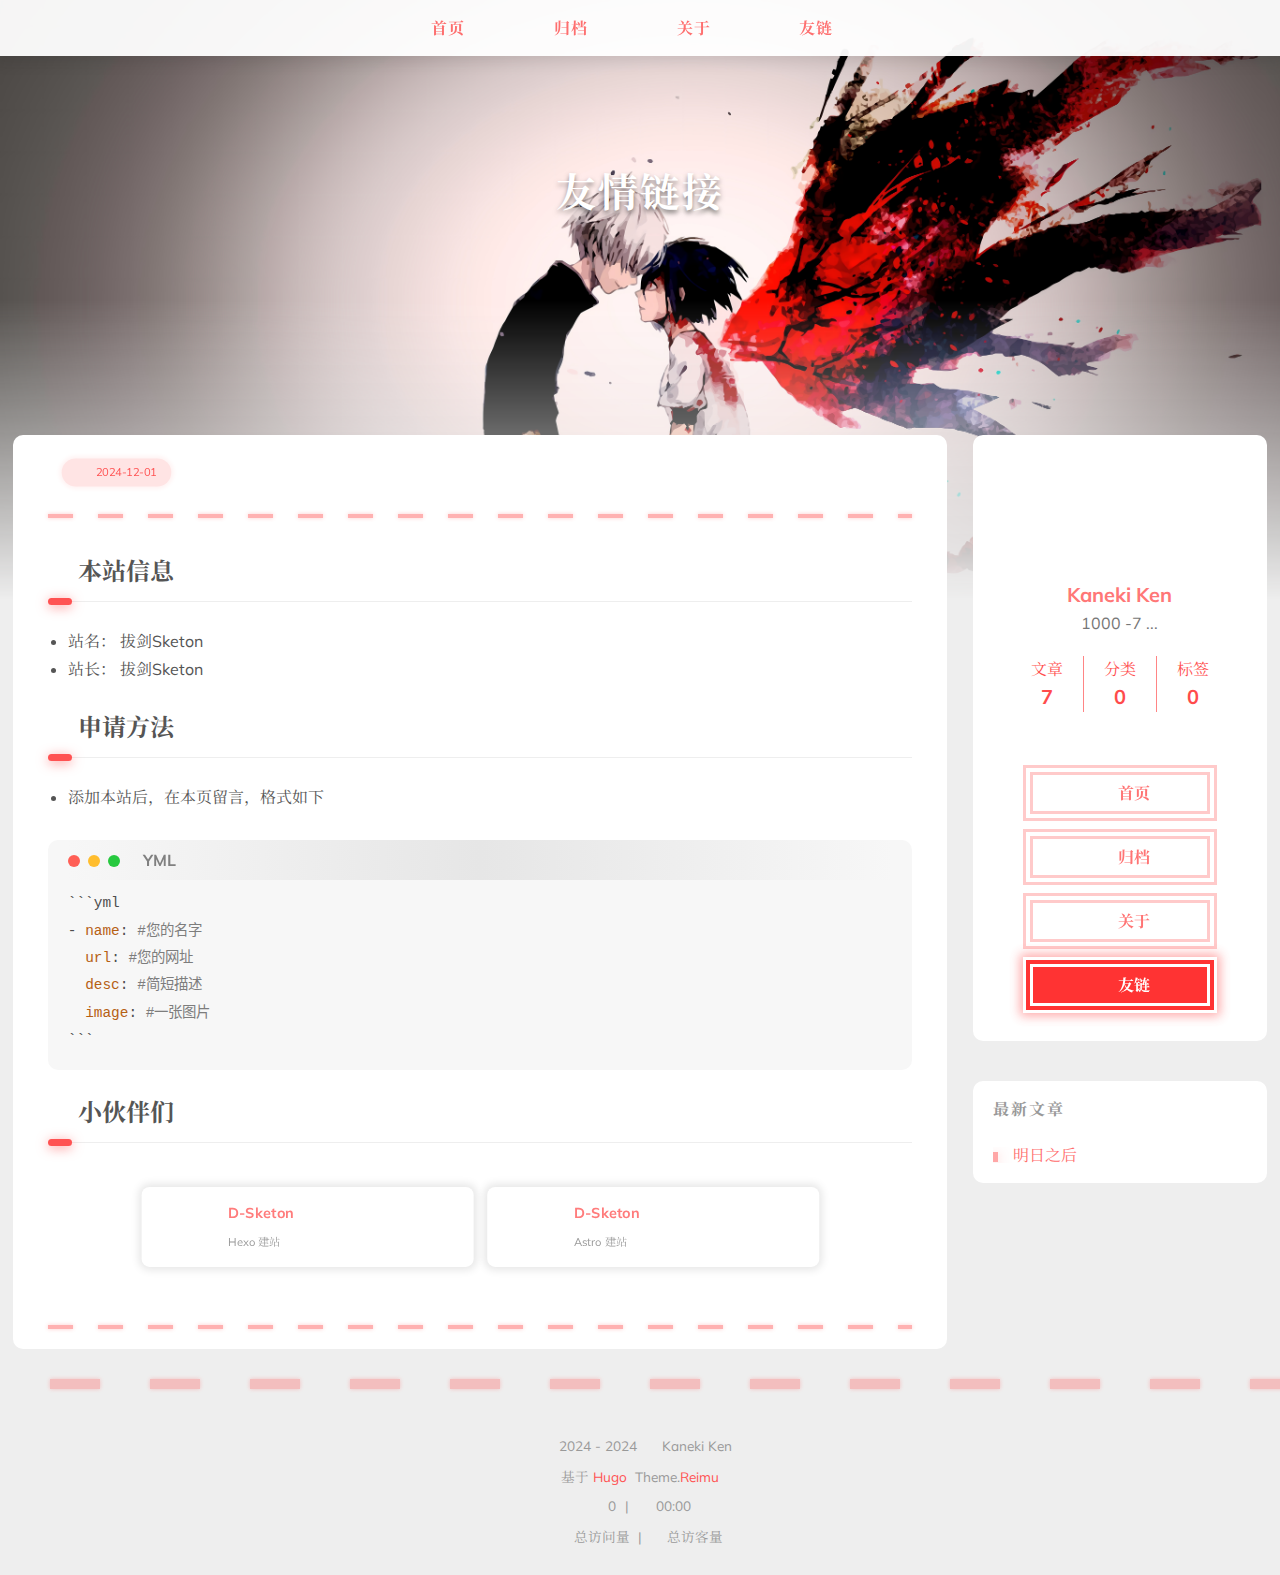
<file: friend/index.html>
<!doctype html>
<html
  lang="zh-cn"
  
>
  <head>
    <meta charset="utf-8" />
<meta
  name="viewport"
  content="width=device-width, initial-scale=1, shrink-to-fit=no"
/>







  

<title>
  友情链接 | Kaneki Ken
</title>
<meta
  name="description"
  content="友情链接"
/>









<script>
  window.siteConfig = JSON.parse("{\"anchor_icon\":null,\"clipboard\":{\"copyright\":{\"content\":\"本文版权：本博客所有文章除特别声明外，均采用 BY-NC-SA 许可协议。转载请注明出处！\",\"count\":50,\"enable\":false},\"fail\":\"复制失败 (ﾟ⊿ﾟ)ﾂ\",\"success\":\"复制成功(*^▽^*)\"},\"icon_font\":\"4552607_tq6stt6tcg\",\"outdate\":{\"daysago\":180,\"enable\":false,\"message\":\"本文最后更新于 {time}，请注意文中内容可能已经发生变化。\"}}");
</script>











  
  
  
    
  

  
  
  
    
  

  
    

<link rel="preconnect" href="https://fonts.gstatic.com" crossorigin />
<link
  rel="preload"
  as="style"
  href="https://fonts.googleapis.com/css?family=Mulish:400,400italic,700,700italic%7cNoto%20Serif%20SC:400,400italic,700,700italic%7c&amp;display=swap"
/>
<link
  rel="stylesheet"
  href="https://fonts.googleapis.com/css?family=Mulish:400,400italic,700,700italic%7cNoto%20Serif%20SC:400,400italic,700,700italic%7c&amp;display=swap"
  media="print"
  onload="this.media='all'"
/>






  <link
    rel="preload"
    href="//at.alicdn.com/t/c/font_4552607_tq6stt6tcg.woff2"
    as="font"
    type="font/woff2"
    crossorigin="anonymous"
  />





  <meta property="og:type" content="website" />
  <meta property="og:title" content="友情链接 | Kaneki Ken" />
  <meta
    property="og:description"
    content="友情链接"
  />
  <meta property="og:url" content="https://kanekiken2024.github.io/friend/" />
  <meta
    property="og:site_name"
    content="Kaneki Ken Site"
  />
  <meta
    property="og:image"
    content="/"
  />
  <meta property="article:author" content="Kaneki Ken" />
  <meta property="article:published_time" content="2024-12-01T00:00:00&#43;08:00" />
  <meta property="article:modified_time" content="2024-12-01T00:00:00&#43;08:00" />
  
  
  <meta name="twitter:card" content="summary" />
  <meta name="twitter:image" content="/" />
  
  
  
  
  




<link rel="shortcut icon" href="/favicon.ico">








  
 <link rel="stylesheet" href="/css/main.min.d1881f23c5515a32dce34159b978e7dadf9a7dd0755856622a266eb5254f5071.css" />





  <link
    rel="preload"
    as="style"
    href="https://npm.webcache.cn/photoswipe@5.4.4/dist/photoswipe.css"
    onload="this.onload=null;this.rel='stylesheet'"
  />






  <link
    rel="preload"
    as="style"
    href="https://npm.webcache.cn/katex@0.16.9/dist/katex.min.css"
    onload="this.onload=null;this.rel='stylesheet'"
  />








  

  
  
  
  
  
  
  <script
    src="https://npm.webcache.cn/pace-js@1.2.4/pace.min.js"
    
    
    
    
    integrity="sha384-k6YtvFUEIuEFBdrLKJ3YAUbBki333tj1CSUisai5Cswsg9wcLNaPzsTHDswp4Az8" crossorigin="anonymous"
  ></script>





  


  <link rel="stylesheet" href="https://npm.webcache.cn/@reimujs/aos@0.1.0/dist/aos.css" />




  </head>
  <body>
    

<div id="copy-tooltip" style="pointer-events: none; opacity: 0; transition: all 0.2s ease; position: fixed;top: 50%;left: 50%;z-index: 999;transform: translate(-50%, -50%);color: white;background: rgba(0, 0, 0, 0.5);padding: 10px 15px;border-radius: 10px;">
</div>


    <div id="container">
      <div id="wrap">
        
<div id="header-nav">
  <nav id="main-nav">
    
      <span class="main-nav-link-wrap">
        <div class='main-nav-icon icon '>
          
            &#xf0c2;
          
        </div>
        <a class="main-nav-link" href="/">首页</a>
      </span>
    
      <span class="main-nav-link-wrap">
        <div class='main-nav-icon icon '>
          
            &#xf0c2;
          
        </div>
        <a class="main-nav-link" href="/archives">归档</a>
      </span>
    
      <span class="main-nav-link-wrap">
        <div class='main-nav-icon icon '>
          
            &#xf0c2;
          
        </div>
        <a class="main-nav-link" href="/about">关于</a>
      </span>
    
      <span class="main-nav-link-wrap">
        <div class='main-nav-icon icon '>
          
            &#xf0c2;
          
        </div>
        <a class="main-nav-link" href="/friend">友链</a>
      </span>
    
    <a id="main-nav-toggle" class="nav-icon"></a>
  </nav>
  <nav id="sub-nav">
    
    
  </nav>
</div>
<header id="header">
  
    <img fetchpriority="high" src="/images/banner.png" alt="友情链接">
  

  <div id="header-outer">
    <div id="header-title">
      
        
        
          
        
  
        
          <a href="/" id="logo">
            <h1 data-aos="slide-up">友情链接</h1>
          </a>
        
      
  
      
        
        
        <h2 id="subtitle-wrap" data-aos="slide-down">
          
        </h2>
      
    </div>
  </div>
</header>
        <main id="content">
          
          <section id="main">
  <article
  class="h-entry article"
  itemprop="blogPost"
  itemscope
  itemtype="https://schema.org/BlogPosting"
>
  <div
    class="article-inner"
    data-aos="fade-up"
  >
    <div class="article-meta">
      <div class="article-date">
  <a
    href="https://kanekiken2024.github.io/friend/"
    class="article-date-link"
    data-aos="zoom-in"
  >
    <time datetime="2024-12-01 00:00:00 &#43;0800 &#43;0800" itemprop="datePublished"
      >2024-12-01</time
    >
    <time style="display: none;" id="post-update-time"
      >2024-12-01</time
    >
  </a>
</div>

      <div class="article-category">
  
</div>

    </div>
    <div class="hr-line"></div>
    
    <div class="e-content article-entry" itemprop="articleBody">
      
      
        <h2 id="本站信息">
<a class="header-anchor" href="#%e6%9c%ac%e7%ab%99%e4%bf%a1%e6%81%af"></a>
本站信息
</h2><ul>
<li>站名： 拔剑Sketon</li>
<li>站长： 拔剑Sketon</li>
</ul>
<h2 id="申请方法">
<a class="header-anchor" href="#%e7%94%b3%e8%af%b7%e6%96%b9%e6%b3%95"></a>
申请方法
</h2><ul>
<li>添加本站后，在本页留言，格式如下</li>
</ul>
<div class="highlight"><pre tabindex="0" class="chroma"><code class="language-yml" data-lang="yml"><span class="line"><span class="cl"><span class="l">```yml</span><span class="w">
</span></span></span><span class="line"><span class="cl"><span class="w"></span>- <span class="nt">name</span><span class="p">:</span><span class="w"> </span><span class="c">#您的名字</span><span class="w">
</span></span></span><span class="line"><span class="cl"><span class="w">  </span><span class="nt">url</span><span class="p">:</span><span class="w"> </span><span class="c">#您的网址</span><span class="w">
</span></span></span><span class="line"><span class="cl"><span class="w">  </span><span class="nt">desc</span><span class="p">:</span><span class="w"> </span><span class="c">#简短描述</span><span class="w">
</span></span></span><span class="line"><span class="cl"><span class="w">  </span><span class="nt">image</span><span class="p">:</span><span class="w"> </span><span class="c">#一张图片</span><span class="w">
</span></span></span><span class="line"><span class="cl"><span class="w"></span><span class="l">```</span><span class="w">
</span></span></span></code></pre></div><h2 id="小伙伴们">
<a class="header-anchor" href="#%e5%b0%8f%e4%bc%99%e4%bc%b4%e4%bb%ac"></a>
小伙伴们
</h2>


<div class="friend-wrap" data-aos="zoom-in">
  
    <div class="friend-item-wrap">
      <a href="https://d-sketon.github.io/" rel="noopener external nofollow noreferrer" target="_blank"></a>
      <div class="friend-icon-wrap">
        <div class="friend-icon">
          <img
            data-src="https://d-sketon.github.io/avatar/avatar.webp"
            data-sizes="auto"
            alt="D-Sketon"
            class="lazyload"
          />
        </div>
      </div>
      <div class="friend-info-wrap">
        <div class="friend-name">
          D-Sketon
        </div>
        <div class="friend-desc">
          Hexo 建站
        </div>
      </div>
    </div>
  
    <div class="friend-item-wrap">
      <a href="https://d-sketon.github.io/astro-theme-reimu/" rel="noopener external nofollow noreferrer" target="_blank"></a>
      <div class="friend-icon-wrap">
        <div class="friend-icon">
          <img
            data-src="https://d-sketon.github.io/avatar/avatar.webp"
            data-sizes="auto"
            alt="D-Sketon"
            class="lazyload"
          />
        </div>
      </div>
      <div class="friend-info-wrap">
        <div class="friend-name">
          D-Sketon
        </div>
        <div class="friend-desc">
          Astro 建站
        </div>
      </div>
    </div>
  
</div>


      
    </div>
    <footer class="article-footer">
      

      

      

      

      

      

      
      <ul class="article-tag-list" itemprop="keywords">
  
</ul>

    </footer>
  </div>
  
</article>










</section>
          
            <aside id="sidebar">
  <div class="sidebar-wrapper ">
    <div
      class="sidebar-wrap"
      data-aos="fade-up"
    >
      
        
<div class="sidebar-author">
  <img
    data-src="/avatar/avatar.jpg"
    data-sizes="auto"
    alt="Kaneki Ken"
    class="lazyload"
  />
  <div class="sidebar-author-name">Kaneki Ken</div>
  <div class="sidebar-description">1000 -7 ...</div>
</div>
<div class="sidebar-state">
  <div class="sidebar-state-article">
    <div>文章</div>
    <div class="sidebar-state-number">7</div>
  </div>
  <div class="sidebar-state-category">
    <div>分类</div>
    <div class="sidebar-state-number">
      0
    </div>
  </div>
  <div class="sidebar-state-tag">
    <div>标签</div>
    <div class="sidebar-state-number">0</div>
  </div>
</div>
<div class="sidebar-social">
  
</div>
<div class="sidebar-menu">
  
    <div class="sidebar-menu-link-wrap">
      <a
        class="sidebar-menu-link-dummy"
        href="/"
        aria-label="首页"
      ></a>
      <div class='sidebar-menu-icon icon '>
        
          &#xf0c2;
        
      </div>
      <div class="sidebar-menu-link">首页</div>
    </div>
  
    <div class="sidebar-menu-link-wrap">
      <a
        class="sidebar-menu-link-dummy"
        href="/archives"
        aria-label="归档"
      ></a>
      <div class='sidebar-menu-icon icon '>
        
          &#xf0c2;
        
      </div>
      <div class="sidebar-menu-link">归档</div>
    </div>
  
    <div class="sidebar-menu-link-wrap">
      <a
        class="sidebar-menu-link-dummy"
        href="/about"
        aria-label="关于"
      ></a>
      <div class='sidebar-menu-icon icon '>
        
          &#xf0c2;
        
      </div>
      <div class="sidebar-menu-link">关于</div>
    </div>
  
    <div class="sidebar-menu-link-wrap">
      <a
        class="sidebar-menu-link-dummy"
        href="/friend"
        aria-label="友链"
      ></a>
      <div class='sidebar-menu-icon icon '>
        
          &#xf0c2;
        
      </div>
      <div class="sidebar-menu-link">友链</div>
    </div>
  
</div>

      

      
    </div>
  </div>

  
    
      

    
      

    
      
    
      
  
  <div class="widget-wrapper">
    <div
      class="widget-wrap"
      data-aos="fade-up"
    >
      <h3 class="widget-title">最新文章</h3>
      <div class="widget">
        <ul>
          
            <li>
              <a href="https://kanekiken2024.github.io/post/hello/">明日之后</a>
            </li>
          
        </ul>
      </div>
    </div>
  </div>


    
  
</aside>

          
        </main>
        



  
  



<footer id="footer">
  <div style="width: 100%; overflow: hidden">
    <div class="footer-line"></div>
  </div>
  <div id="footer-info">
    <div>
      <span class="icon-copyright"></span>
      2024 -
      2024
      <span class="footer-info-sep rotate"></span>
      Kaneki Ken
    </div>
    
      <div>
        基于&nbsp;<a
          href="https://gohugo.io/"
          target="_blank"
          >Hugo</a
        >&nbsp; Theme.<a
          href="https://github.com/D-Sketon/hugo-theme-reimu"
          target="_blank"
          >Reimu</a
        >
      </div>
    
    
      <div>
        <span class="icon-brush"
          >&nbsp;
            0
          </span
        >
        &nbsp;|&nbsp;
        <span class="icon-coffee">&nbsp;
          
          

          00:00
        </span>
      </div>
    
    
    
    
      <div>
        <span class="icon-eye"></span>
        <span id="busuanzi_container_site_pv"
          >总访问量&nbsp;<span
            id="busuanzi_value_site_pv"
          ></span
        ></span>
        &nbsp;|&nbsp;
        <span class="icon-user"></span>
        <span id="busuanzi_container_site_uv"
          >总访客量&nbsp;<span
            id="busuanzi_value_site_uv"
          ></span
        ></span>
      </div>
    
  </div>
</footer>

        
          <div class="sidebar-top">
            <div class="sidebar-top-taichi rotate"></div>
            <div class="arrow-up"></div>
          </div>
        
        <div id="mask" class="hide"></div>
      </div>
      <nav id="mobile-nav">
  <div class="sidebar-wrap">
    
      
<div class="sidebar-author">
  <img
    data-src="/avatar/avatar.jpg"
    data-sizes="auto"
    alt="Kaneki Ken"
    class="lazyload"
  />
  <div class="sidebar-author-name">Kaneki Ken</div>
  <div class="sidebar-description">1000 -7 ...</div>
</div>
<div class="sidebar-state">
  <div class="sidebar-state-article">
    <div>文章</div>
    <div class="sidebar-state-number">7</div>
  </div>
  <div class="sidebar-state-category">
    <div>分类</div>
    <div class="sidebar-state-number">
      0
    </div>
  </div>
  <div class="sidebar-state-tag">
    <div>标签</div>
    <div class="sidebar-state-number">0</div>
  </div>
</div>
<div class="sidebar-social">
  
</div>
<div class="sidebar-menu">
  
    <div class="sidebar-menu-link-wrap">
      <a
        class="sidebar-menu-link-dummy"
        href="/"
        aria-label="首页"
      ></a>
      <div class='sidebar-menu-icon icon '>
        
          &#xf0c2;
        
      </div>
      <div class="sidebar-menu-link">首页</div>
    </div>
  
    <div class="sidebar-menu-link-wrap">
      <a
        class="sidebar-menu-link-dummy"
        href="/archives"
        aria-label="归档"
      ></a>
      <div class='sidebar-menu-icon icon '>
        
          &#xf0c2;
        
      </div>
      <div class="sidebar-menu-link">归档</div>
    </div>
  
    <div class="sidebar-menu-link-wrap">
      <a
        class="sidebar-menu-link-dummy"
        href="/about"
        aria-label="关于"
      ></a>
      <div class='sidebar-menu-icon icon '>
        
          &#xf0c2;
        
      </div>
      <div class="sidebar-menu-link">关于</div>
    </div>
  
    <div class="sidebar-menu-link-wrap">
      <a
        class="sidebar-menu-link-dummy"
        href="/friend"
        aria-label="友链"
      ></a>
      <div class='sidebar-menu-icon icon '>
        
          &#xf0c2;
        
      </div>
      <div class="sidebar-menu-link">友链</div>
    </div>
  
</div>

    
  </div>
  
</nav>

    </div>
    
    






  
  
  
  
  
  
  <script
    src="https://npm.webcache.cn/lazysizes@5.3.2/lazysizes.min.js"
    
    
    
    
    integrity="sha384-3gT/vsepWkfz/ff7PpWNUeMzeWoH3cDhm/A8jM7ouoAK0/fP/9bcHHR5kHq2nf&#43;e" crossorigin="anonymous"
  ></script>




  
  
  
  
  
  
  <script
    src="https://npm.webcache.cn/clipboard@2.0.11/dist/clipboard.min.js"
    
    
    
    
    integrity="sha384-J08i8An/QeARD9ExYpvphB8BsyOj3Gh2TSh1aLINKO3L0cMSH2dN3E22zFoXEi0Q" crossorigin="anonymous"
  ></script>









  
      
      <script src="/js/main.js" integrity="" crossorigin="anonymous" ></script>
      



  





  
      
      <script src="/js/aos.js" integrity="" crossorigin="anonymous" ></script>
      

  <script>
    var aosInit = () => {
      AOS.init({
        duration: 1000,
        easing: "ease",
        once: true,
        offset: 50,
      });
    };
    if (document.readyState === "loading") {
      document.addEventListener("DOMContentLoaded", aosInit);
    } else {
      aosInit();
    }
  </script>








  
      
      <script src="/js/pjax_main.js" integrity="" crossorigin="anonymous" data-pjax></script>
      





  

  
  
  
  
  
  
  <script
    src="https://npm.webcache.cn/mouse-firework@0.0.6/dist/index.umd.js"
    
    
    
    
    integrity="sha384-vkGvf25gm1C1PbcoD5dNfc137HzNL/hr1RKA5HniJOaawtvUmH5lTVFgFAruE9Ge" crossorigin="anonymous"
  ></script>


<script>
  if (window.firework) {
    const options = JSON.parse("{\"excludeelements\":[\"a\",\"button\"],\"particles\":[{\"colors\":[\"#ff5252\",\"#ff7c7c\",\"#ffafaf\",\"#ffd0d0\"],\"duration\":[1200,1800],\"easing\":\"easeOutExpo\",\"move\":[\"emit\"],\"number\":20,\"shape\":\"circle\",\"shapeOptions\":{\"alpha\":[0.3,0.5],\"radius\":[16,32]}},{\"colors\":[\"#ff0000\"],\"duration\":[1200,1800],\"easing\":\"easeOutExpo\",\"move\":[\"diffuse\"],\"number\":1,\"shape\":\"circle\",\"shapeOptions\":{\"alpha\":[0.2,0.5],\"lineWidth\":6,\"radius\":20}}]}");
    options.excludeElements = options.excludeelements;
    delete options.excludeelements;
    window.firework(options);
  }
</script>








<div id="lazy-script">
  <div>
    
    
      





  
      
      <script src="/js/insert_highlight.js" integrity="" crossorigin="anonymous" data-pjax></script>
      

      
      
      
      
      <script type="module" data-pjax>
        const PhotoSwipeLightbox = (await safeImport("https:\/\/npm.webcache.cn\/photoswipe@5.4.4\/dist\/photoswipe-lightbox.esm.min.js", "sha384-DiL6M\/gG\u002bwmTxmCRZyD1zee6lIhawn5TGvED0FOh7fXcN9B0aZ9dexSF\/N6lrZi\/")).default;

        const pswp = () => {
          if (_$$('.article-entry a.article-gallery-item').length > 0) {
            new PhotoSwipeLightbox({
              gallery: '.article-entry',
              children: 'a.article-gallery-item',
              pswpModule: () => safeImport("https:\/\/npm.webcache.cn\/photoswipe@5.4.4\/dist\/photoswipe.esm.min.js", "sha384-WkkO3GCmgkC3VQWpaV8DqhKJqpzpF9JoByxDmnV8\u002boTJ7m3DfYEWX1fu1scuS4\u002bs")
            }).init();
          }
          if(_$$('.article-gallery a.article-gallery-item').length > 0) {
            new PhotoSwipeLightbox({
              gallery: '.article-gallery',
              children: 'a.article-gallery-item',
              pswpModule: () => safeImport("https:\/\/npm.webcache.cn\/photoswipe@5.4.4\/dist\/photoswipe.esm.min.js", "sha384-WkkO3GCmgkC3VQWpaV8DqhKJqpzpF9JoByxDmnV8\u002boTJ7m3DfYEWX1fu1scuS4\u002bs")
            }).init();
          }
          window.lightboxStatus = 'done';
          window.removeEventListener('lightbox:ready', pswp);
        }
        if(window.lightboxStatus === 'ready') {
          pswp()
        } else {
          window.addEventListener('lightbox:ready', pswp);
        }
      </script>
      












    
    
  </div>
</div>




  

  
  
  
  
  
  
  <script
    src="https://npm.webcache.cn/busuanzi@2.3.0/bsz.pure.mini.js"
    
    async
    
    
    integrity="sha384-0M75wtSkhjIInv4coYlaJU83&#43;OypaRCIq2SukQVQX04eGTCBXJDuWAbJet56id&#43;S" crossorigin="anonymous"
  ></script>





  <script>
    if ('serviceWorker' in navigator) {
      navigator.serviceWorker.getRegistrations().then((registrations) => {
        for (let registration of registrations) {
          registration.unregister();
        }
      });
    }
  </script>


<script>
  const reimuCopyright = String.raw`
   ______     ______     __     __    __     __  __    
  /\  == \   /\  ___\   /\ \   /\ "-./  \   /\ \/\ \   
  \ \  __<   \ \  __\   \ \ \  \ \ \-./\ \  \ \ \_\ \  
   \ \_\ \_\  \ \_____\  \ \_\  \ \_\ \ \_\  \ \_____\ 
    \/_/ /_/   \/_____/   \/_/   \/_/  \/_/   \/_____/ 
                                                    
  `;
  console.log(String.raw`%c ${reimuCopyright}`, "color: #ff5252;");
  console.log(
    "%c Theme.Reimu" + " %c https://github.com/D-Sketon/hugo-theme-reimu ",
    "color: white; background: #ff5252; padding:5px 0;",
    "padding:4px;border:1px solid #ff5252;",
  );
</script>

  </body>
</html>
</file>
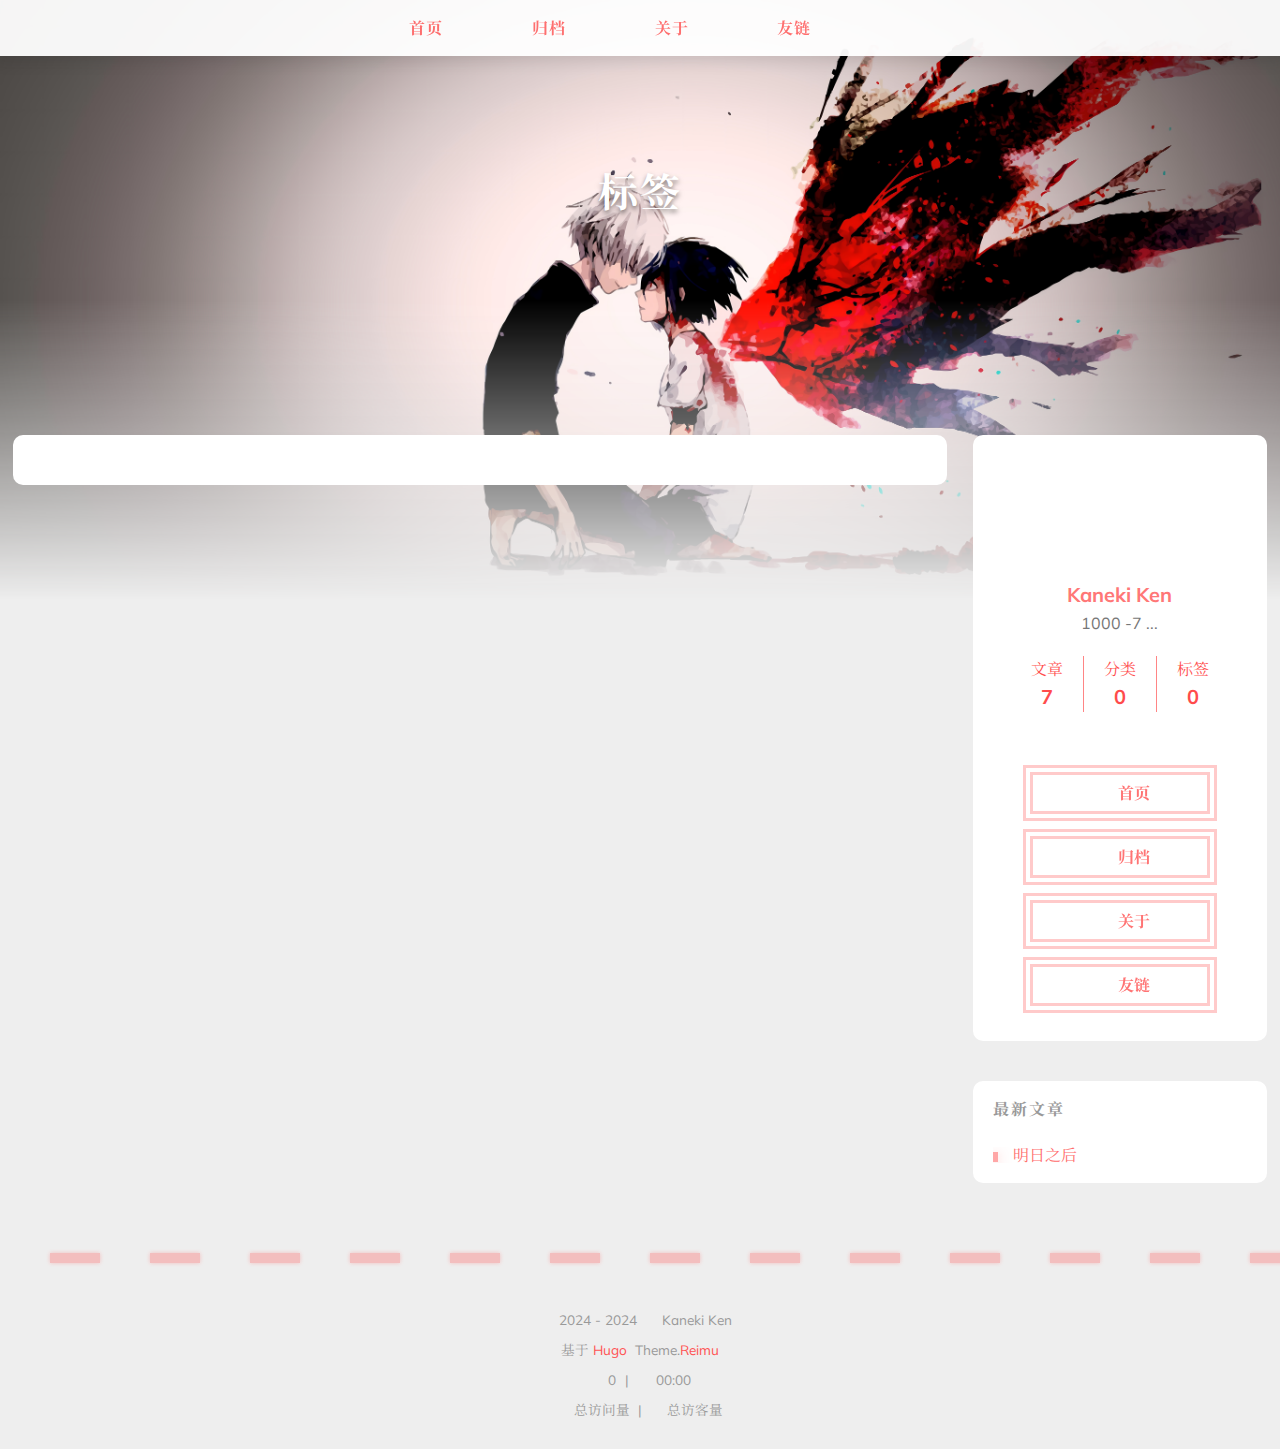
<file: tags/index.html>
<!doctype html>
<html
  lang="zh-cn"
  
>
  <head>
    <meta charset="utf-8" />
<meta
  name="viewport"
  content="width=device-width, initial-scale=1, shrink-to-fit=no"
/>







  
    
  

<title>
  标签 | Kaneki Ken
</title>
<meta
  name="description"
  content="1000 -7 ..."
/>









<script>
  window.siteConfig = JSON.parse("{\"anchor_icon\":null,\"clipboard\":{\"copyright\":{\"content\":\"本文版权：本博客所有文章除特别声明外，均采用 BY-NC-SA 许可协议。转载请注明出处！\",\"count\":50,\"enable\":false},\"fail\":\"复制失败 (ﾟ⊿ﾟ)ﾂ\",\"success\":\"复制成功(*^▽^*)\"},\"icon_font\":\"4552607_tq6stt6tcg\",\"outdate\":{\"daysago\":180,\"enable\":false,\"message\":\"本文最后更新于 {time}，请注意文中内容可能已经发生变化。\"}}");
</script>











  
  
  
    
  

  
  
  
    
  

  
    

<link rel="preconnect" href="https://fonts.gstatic.com" crossorigin />
<link
  rel="preload"
  as="style"
  href="https://fonts.googleapis.com/css?family=Mulish:400,400italic,700,700italic%7cNoto%20Serif%20SC:400,400italic,700,700italic%7c&amp;display=swap"
/>
<link
  rel="stylesheet"
  href="https://fonts.googleapis.com/css?family=Mulish:400,400italic,700,700italic%7cNoto%20Serif%20SC:400,400italic,700,700italic%7c&amp;display=swap"
  media="print"
  onload="this.media='all'"
/>






  <link
    rel="preload"
    href="//at.alicdn.com/t/c/font_4552607_tq6stt6tcg.woff2"
    as="font"
    type="font/woff2"
    crossorigin="anonymous"
  />





  <meta property="og:type" content="website" />
  <meta property="og:title" content="标签 | Kaneki Ken" />
  <meta
    property="og:description"
    content="1000 -7 ..."
  />
  <meta property="og:url" content="https://kanekiken2024.github.io/tags/" />
  <meta
    property="og:site_name"
    content="Kaneki Ken Site"
  />
  <meta
    property="og:image"
    content="/"
  />
  <meta property="article:author" content="Kaneki Ken" />
  <meta property="article:published_time" content="0001-01-01T00:00:00&#43;00:00" />
  <meta property="article:modified_time" content="0001-01-01T00:00:00&#43;00:00" />
  
  
  <meta name="twitter:card" content="summary" />
  <meta name="twitter:image" content="/" />
  
  
  
  
  


<link rel="alternate" type="application/rss+xml" href="https://kanekiken2024.github.io/tags/index.xml" title="Kaneki Ken Site">


<link rel="shortcut icon" href="/favicon.ico">








  
 <link rel="stylesheet" href="/css/main.min.d1881f23c5515a32dce34159b978e7dadf9a7dd0755856622a266eb5254f5071.css" />





  <link
    rel="preload"
    as="style"
    href="https://npm.webcache.cn/photoswipe@5.4.4/dist/photoswipe.css"
    onload="this.onload=null;this.rel='stylesheet'"
  />






  <link
    rel="preload"
    as="style"
    href="https://npm.webcache.cn/katex@0.16.9/dist/katex.min.css"
    onload="this.onload=null;this.rel='stylesheet'"
  />








  

  
  
  
  
  
  
  <script
    src="https://npm.webcache.cn/pace-js@1.2.4/pace.min.js"
    
    
    
    
    integrity="sha384-k6YtvFUEIuEFBdrLKJ3YAUbBki333tj1CSUisai5Cswsg9wcLNaPzsTHDswp4Az8" crossorigin="anonymous"
  ></script>





  


  <link rel="stylesheet" href="https://npm.webcache.cn/@reimujs/aos@0.1.0/dist/aos.css" />




  </head>
  <body>
    

<div id="copy-tooltip" style="pointer-events: none; opacity: 0; transition: all 0.2s ease; position: fixed;top: 50%;left: 50%;z-index: 999;transform: translate(-50%, -50%);color: white;background: rgba(0, 0, 0, 0.5);padding: 10px 15px;border-radius: 10px;">
</div>


    <div id="container">
      <div id="wrap">
        
<div id="header-nav">
  <nav id="main-nav">
    
      <span class="main-nav-link-wrap">
        <div class='main-nav-icon icon '>
          
            &#xf0c2;
          
        </div>
        <a class="main-nav-link" href="/">首页</a>
      </span>
    
      <span class="main-nav-link-wrap">
        <div class='main-nav-icon icon '>
          
            &#xf0c2;
          
        </div>
        <a class="main-nav-link" href="/archives">归档</a>
      </span>
    
      <span class="main-nav-link-wrap">
        <div class='main-nav-icon icon '>
          
            &#xf0c2;
          
        </div>
        <a class="main-nav-link" href="/about">关于</a>
      </span>
    
      <span class="main-nav-link-wrap">
        <div class='main-nav-icon icon '>
          
            &#xf0c2;
          
        </div>
        <a class="main-nav-link" href="/friend">友链</a>
      </span>
    
    <a id="main-nav-toggle" class="nav-icon"></a>
  </nav>
  <nav id="sub-nav">
    <a id="nav-rss-link" class="nav-icon" href="https://kanekiken2024.github.io/tags/index.xml" title="RSS 订阅" target="_blank"></a>
    
    
  </nav>
</div>
<header id="header">
  
    <img fetchpriority="high" src="/images/banner.png" alt="Tags">
  

  <div id="header-outer">
    <div id="header-title">
      
        
        
          
        
  
        
          <a href="/" id="logo">
            <h1 data-aos="slide-up">标签</h1>
          </a>
        
      
  
      
        
        
        <h2 id="subtitle-wrap" data-aos="slide-down">
          
        </h2>
      
    </div>
  </div>
</header>
        <main id="content">
          
          <section id="main">
  <div
    class="archives-outer-wrap"
    data-aos="fade-up"
  >
    <div
      class="
        tag-wrap
      "
    >
      
    </div>
  </div>
</section>
          
            <aside id="sidebar">
  <div class="sidebar-wrapper ">
    <div
      class="sidebar-wrap"
      data-aos="fade-up"
    >
      
        
<div class="sidebar-author">
  <img
    data-src="/avatar/avatar.jpg"
    data-sizes="auto"
    alt="Kaneki Ken"
    class="lazyload"
  />
  <div class="sidebar-author-name">Kaneki Ken</div>
  <div class="sidebar-description">1000 -7 ...</div>
</div>
<div class="sidebar-state">
  <div class="sidebar-state-article">
    <div>文章</div>
    <div class="sidebar-state-number">7</div>
  </div>
  <div class="sidebar-state-category">
    <div>分类</div>
    <div class="sidebar-state-number">
      0
    </div>
  </div>
  <div class="sidebar-state-tag">
    <div>标签</div>
    <div class="sidebar-state-number">0</div>
  </div>
</div>
<div class="sidebar-social">
  
</div>
<div class="sidebar-menu">
  
    <div class="sidebar-menu-link-wrap">
      <a
        class="sidebar-menu-link-dummy"
        href="/"
        aria-label="首页"
      ></a>
      <div class='sidebar-menu-icon icon '>
        
          &#xf0c2;
        
      </div>
      <div class="sidebar-menu-link">首页</div>
    </div>
  
    <div class="sidebar-menu-link-wrap">
      <a
        class="sidebar-menu-link-dummy"
        href="/archives"
        aria-label="归档"
      ></a>
      <div class='sidebar-menu-icon icon '>
        
          &#xf0c2;
        
      </div>
      <div class="sidebar-menu-link">归档</div>
    </div>
  
    <div class="sidebar-menu-link-wrap">
      <a
        class="sidebar-menu-link-dummy"
        href="/about"
        aria-label="关于"
      ></a>
      <div class='sidebar-menu-icon icon '>
        
          &#xf0c2;
        
      </div>
      <div class="sidebar-menu-link">关于</div>
    </div>
  
    <div class="sidebar-menu-link-wrap">
      <a
        class="sidebar-menu-link-dummy"
        href="/friend"
        aria-label="友链"
      ></a>
      <div class='sidebar-menu-icon icon '>
        
          &#xf0c2;
        
      </div>
      <div class="sidebar-menu-link">友链</div>
    </div>
  
</div>

      

      
    </div>
  </div>

  
    
      

    
      

    
      
    
      
  
  <div class="widget-wrapper">
    <div
      class="widget-wrap"
      data-aos="fade-up"
    >
      <h3 class="widget-title">最新文章</h3>
      <div class="widget">
        <ul>
          
            <li>
              <a href="https://kanekiken2024.github.io/post/hello/">明日之后</a>
            </li>
          
        </ul>
      </div>
    </div>
  </div>


    
  
</aside>

          
        </main>
        



  
  



<footer id="footer">
  <div style="width: 100%; overflow: hidden">
    <div class="footer-line"></div>
  </div>
  <div id="footer-info">
    <div>
      <span class="icon-copyright"></span>
      2024 -
      2024
      <span class="footer-info-sep rotate"></span>
      Kaneki Ken
    </div>
    
      <div>
        基于&nbsp;<a
          href="https://gohugo.io/"
          target="_blank"
          >Hugo</a
        >&nbsp; Theme.<a
          href="https://github.com/D-Sketon/hugo-theme-reimu"
          target="_blank"
          >Reimu</a
        >
      </div>
    
    
      <div>
        <span class="icon-brush"
          >&nbsp;
            0
          </span
        >
        &nbsp;|&nbsp;
        <span class="icon-coffee">&nbsp;
          
          

          00:00
        </span>
      </div>
    
    
    
    
      <div>
        <span class="icon-eye"></span>
        <span id="busuanzi_container_site_pv"
          >总访问量&nbsp;<span
            id="busuanzi_value_site_pv"
          ></span
        ></span>
        &nbsp;|&nbsp;
        <span class="icon-user"></span>
        <span id="busuanzi_container_site_uv"
          >总访客量&nbsp;<span
            id="busuanzi_value_site_uv"
          ></span
        ></span>
      </div>
    
  </div>
</footer>

        
          <div class="sidebar-top">
            <div class="sidebar-top-taichi rotate"></div>
            <div class="arrow-up"></div>
          </div>
        
        <div id="mask" class="hide"></div>
      </div>
      <nav id="mobile-nav">
  <div class="sidebar-wrap">
    
      
<div class="sidebar-author">
  <img
    data-src="/avatar/avatar.jpg"
    data-sizes="auto"
    alt="Kaneki Ken"
    class="lazyload"
  />
  <div class="sidebar-author-name">Kaneki Ken</div>
  <div class="sidebar-description">1000 -7 ...</div>
</div>
<div class="sidebar-state">
  <div class="sidebar-state-article">
    <div>文章</div>
    <div class="sidebar-state-number">7</div>
  </div>
  <div class="sidebar-state-category">
    <div>分类</div>
    <div class="sidebar-state-number">
      0
    </div>
  </div>
  <div class="sidebar-state-tag">
    <div>标签</div>
    <div class="sidebar-state-number">0</div>
  </div>
</div>
<div class="sidebar-social">
  
</div>
<div class="sidebar-menu">
  
    <div class="sidebar-menu-link-wrap">
      <a
        class="sidebar-menu-link-dummy"
        href="/"
        aria-label="首页"
      ></a>
      <div class='sidebar-menu-icon icon '>
        
          &#xf0c2;
        
      </div>
      <div class="sidebar-menu-link">首页</div>
    </div>
  
    <div class="sidebar-menu-link-wrap">
      <a
        class="sidebar-menu-link-dummy"
        href="/archives"
        aria-label="归档"
      ></a>
      <div class='sidebar-menu-icon icon '>
        
          &#xf0c2;
        
      </div>
      <div class="sidebar-menu-link">归档</div>
    </div>
  
    <div class="sidebar-menu-link-wrap">
      <a
        class="sidebar-menu-link-dummy"
        href="/about"
        aria-label="关于"
      ></a>
      <div class='sidebar-menu-icon icon '>
        
          &#xf0c2;
        
      </div>
      <div class="sidebar-menu-link">关于</div>
    </div>
  
    <div class="sidebar-menu-link-wrap">
      <a
        class="sidebar-menu-link-dummy"
        href="/friend"
        aria-label="友链"
      ></a>
      <div class='sidebar-menu-icon icon '>
        
          &#xf0c2;
        
      </div>
      <div class="sidebar-menu-link">友链</div>
    </div>
  
</div>

    
  </div>
  
</nav>

    </div>
    
    






  
  
  
  
  
  
  <script
    src="https://npm.webcache.cn/lazysizes@5.3.2/lazysizes.min.js"
    
    
    
    
    integrity="sha384-3gT/vsepWkfz/ff7PpWNUeMzeWoH3cDhm/A8jM7ouoAK0/fP/9bcHHR5kHq2nf&#43;e" crossorigin="anonymous"
  ></script>




  
  
  
  
  
  
  <script
    src="https://npm.webcache.cn/clipboard@2.0.11/dist/clipboard.min.js"
    
    
    
    
    integrity="sha384-J08i8An/QeARD9ExYpvphB8BsyOj3Gh2TSh1aLINKO3L0cMSH2dN3E22zFoXEi0Q" crossorigin="anonymous"
  ></script>









  
      
      <script src="/js/main.js" integrity="" crossorigin="anonymous" ></script>
      



  





  
      
      <script src="/js/aos.js" integrity="" crossorigin="anonymous" ></script>
      

  <script>
    var aosInit = () => {
      AOS.init({
        duration: 1000,
        easing: "ease",
        once: true,
        offset: 50,
      });
    };
    if (document.readyState === "loading") {
      document.addEventListener("DOMContentLoaded", aosInit);
    } else {
      aosInit();
    }
  </script>








  
      
      <script src="/js/pjax_main.js" integrity="" crossorigin="anonymous" data-pjax></script>
      





  

  
  
  
  
  
  
  <script
    src="https://npm.webcache.cn/mouse-firework@0.0.6/dist/index.umd.js"
    
    
    
    
    integrity="sha384-vkGvf25gm1C1PbcoD5dNfc137HzNL/hr1RKA5HniJOaawtvUmH5lTVFgFAruE9Ge" crossorigin="anonymous"
  ></script>


<script>
  if (window.firework) {
    const options = JSON.parse("{\"excludeelements\":[\"a\",\"button\"],\"particles\":[{\"colors\":[\"#ff5252\",\"#ff7c7c\",\"#ffafaf\",\"#ffd0d0\"],\"duration\":[1200,1800],\"easing\":\"easeOutExpo\",\"move\":[\"emit\"],\"number\":20,\"shape\":\"circle\",\"shapeOptions\":{\"alpha\":[0.3,0.5],\"radius\":[16,32]}},{\"colors\":[\"#ff0000\"],\"duration\":[1200,1800],\"easing\":\"easeOutExpo\",\"move\":[\"diffuse\"],\"number\":1,\"shape\":\"circle\",\"shapeOptions\":{\"alpha\":[0.2,0.5],\"lineWidth\":6,\"radius\":20}}]}");
    options.excludeElements = options.excludeelements;
    delete options.excludeelements;
    window.firework(options);
  }
</script>








<div id="lazy-script">
  <div>
    
    
      





  
      
      <script src="/js/insert_highlight.js" integrity="" crossorigin="anonymous" data-pjax></script>
      

      
      
      
      
      <script type="module" data-pjax>
        const PhotoSwipeLightbox = (await safeImport("https:\/\/npm.webcache.cn\/photoswipe@5.4.4\/dist\/photoswipe-lightbox.esm.min.js", "sha384-DiL6M\/gG\u002bwmTxmCRZyD1zee6lIhawn5TGvED0FOh7fXcN9B0aZ9dexSF\/N6lrZi\/")).default;

        const pswp = () => {
          if (_$$('.article-entry a.article-gallery-item').length > 0) {
            new PhotoSwipeLightbox({
              gallery: '.article-entry',
              children: 'a.article-gallery-item',
              pswpModule: () => safeImport("https:\/\/npm.webcache.cn\/photoswipe@5.4.4\/dist\/photoswipe.esm.min.js", "sha384-WkkO3GCmgkC3VQWpaV8DqhKJqpzpF9JoByxDmnV8\u002boTJ7m3DfYEWX1fu1scuS4\u002bs")
            }).init();
          }
          if(_$$('.article-gallery a.article-gallery-item').length > 0) {
            new PhotoSwipeLightbox({
              gallery: '.article-gallery',
              children: 'a.article-gallery-item',
              pswpModule: () => safeImport("https:\/\/npm.webcache.cn\/photoswipe@5.4.4\/dist\/photoswipe.esm.min.js", "sha384-WkkO3GCmgkC3VQWpaV8DqhKJqpzpF9JoByxDmnV8\u002boTJ7m3DfYEWX1fu1scuS4\u002bs")
            }).init();
          }
          window.lightboxStatus = 'done';
          window.removeEventListener('lightbox:ready', pswp);
        }
        if(window.lightboxStatus === 'ready') {
          pswp()
        } else {
          window.addEventListener('lightbox:ready', pswp);
        }
      </script>
      












    
    
  </div>
</div>




  

  
  
  
  
  
  
  <script
    src="https://npm.webcache.cn/busuanzi@2.3.0/bsz.pure.mini.js"
    
    async
    
    
    integrity="sha384-0M75wtSkhjIInv4coYlaJU83&#43;OypaRCIq2SukQVQX04eGTCBXJDuWAbJet56id&#43;S" crossorigin="anonymous"
  ></script>





  <script>
    if ('serviceWorker' in navigator) {
      navigator.serviceWorker.getRegistrations().then((registrations) => {
        for (let registration of registrations) {
          registration.unregister();
        }
      });
    }
  </script>


<script>
  const reimuCopyright = String.raw`
   ______     ______     __     __    __     __  __    
  /\  == \   /\  ___\   /\ \   /\ "-./  \   /\ \/\ \   
  \ \  __<   \ \  __\   \ \ \  \ \ \-./\ \  \ \ \_\ \  
   \ \_\ \_\  \ \_____\  \ \_\  \ \_\ \ \_\  \ \_____\ 
    \/_/ /_/   \/_____/   \/_/   \/_/  \/_/   \/_____/ 
                                                    
  `;
  console.log(String.raw`%c ${reimuCopyright}`, "color: #ff5252;");
  console.log(
    "%c Theme.Reimu" + " %c https://github.com/D-Sketon/hugo-theme-reimu ",
    "color: white; background: #ff5252; padding:5px 0;",
    "padding:4px;border:1px solid #ff5252;",
  );
</script>

  </body>
</html>
</file>
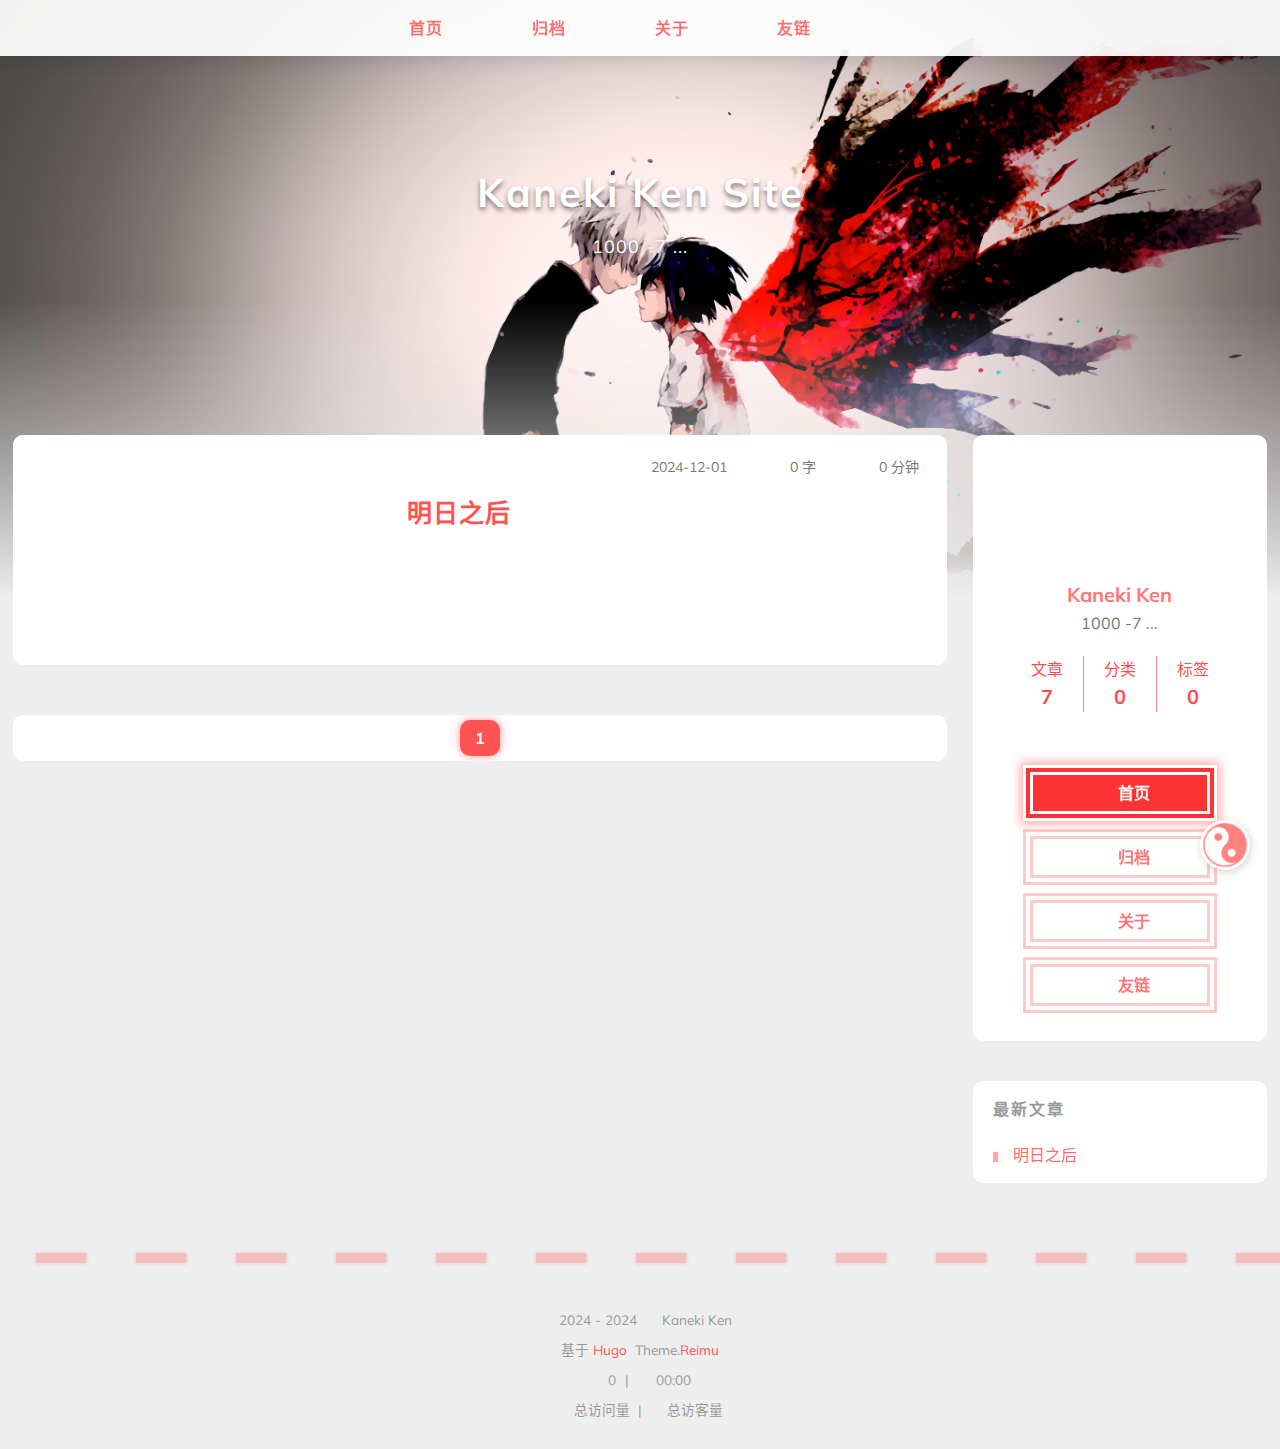
<file: page/1/index.html>
<!DOCTYPE html>
<html lang="zh-cn">
  <head>
    <title>https://kanekiken2024.github.io/</title>
    <link rel="canonical" href="https://kanekiken2024.github.io/">
    <meta name="robots" content="noindex">
    <meta charset="utf-8">
    <meta http-equiv="refresh" content="0; url=https://kanekiken2024.github.io/">
  </head>
</html>
</file>
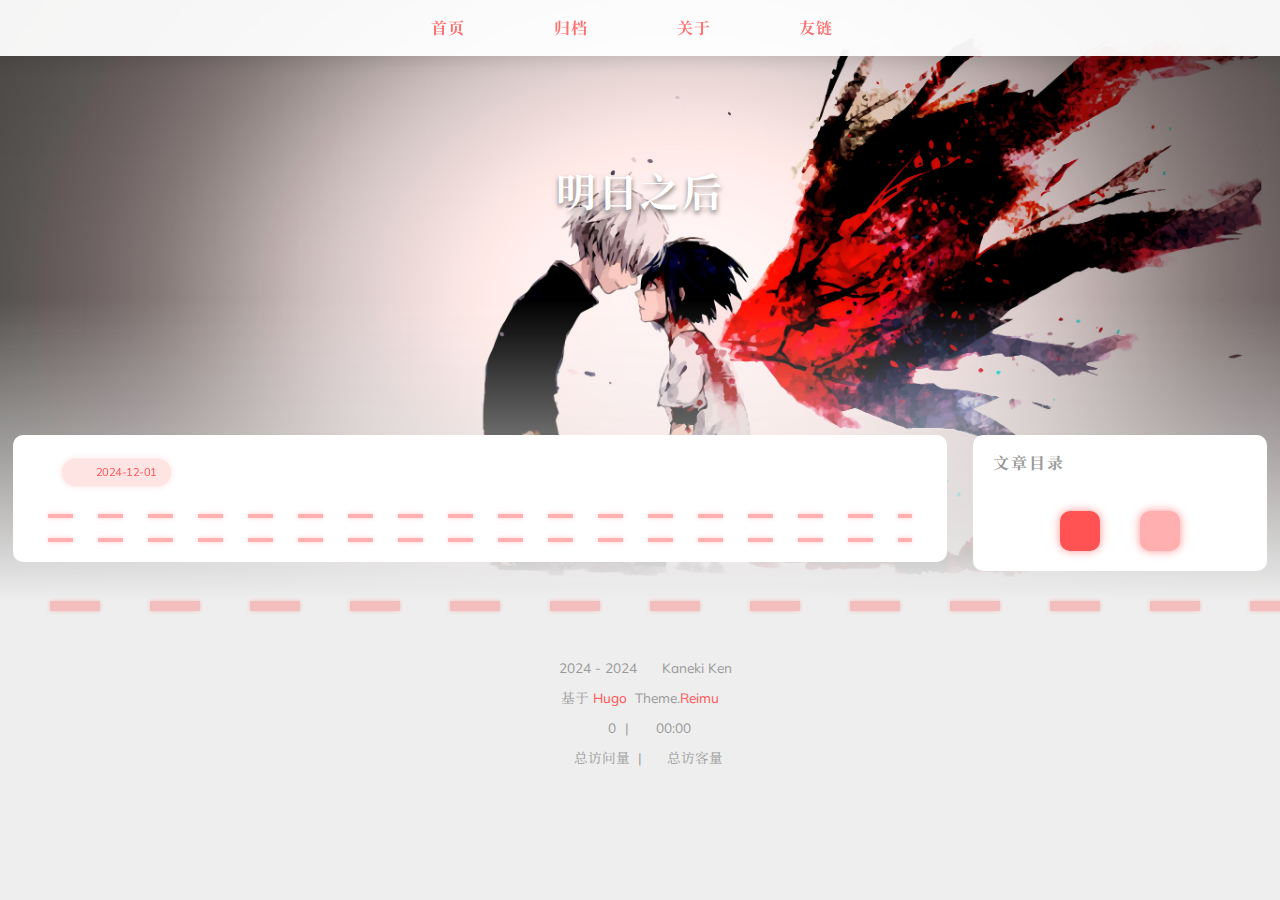
<file: post/hello/index.html>
<!doctype html>
<html
  lang="zh-cn"
  
>
  <head>
    <meta charset="utf-8" />
<meta
  name="viewport"
  content="width=device-width, initial-scale=1, shrink-to-fit=no"
/>







  

<title>
  明日之后 | Kaneki Ken
</title>
<meta
  name="description"
  content="1000 -7 ..."
/>









<script>
  window.siteConfig = JSON.parse("{\"anchor_icon\":null,\"clipboard\":{\"copyright\":{\"content\":\"本文版权：本博客所有文章除特别声明外，均采用 BY-NC-SA 许可协议。转载请注明出处！\",\"count\":50,\"enable\":false},\"fail\":\"复制失败 (ﾟ⊿ﾟ)ﾂ\",\"success\":\"复制成功(*^▽^*)\"},\"icon_font\":\"4552607_tq6stt6tcg\",\"outdate\":{\"daysago\":180,\"enable\":false,\"message\":\"本文最后更新于 {time}，请注意文中内容可能已经发生变化。\"}}");
</script>











  
  
  
    
  

  
  
  
    
  

  
    

<link rel="preconnect" href="https://fonts.gstatic.com" crossorigin />
<link
  rel="preload"
  as="style"
  href="https://fonts.googleapis.com/css?family=Mulish:400,400italic,700,700italic%7cNoto%20Serif%20SC:400,400italic,700,700italic%7c&amp;display=swap"
/>
<link
  rel="stylesheet"
  href="https://fonts.googleapis.com/css?family=Mulish:400,400italic,700,700italic%7cNoto%20Serif%20SC:400,400italic,700,700italic%7c&amp;display=swap"
  media="print"
  onload="this.media='all'"
/>






  <link
    rel="preload"
    href="//at.alicdn.com/t/c/font_4552607_tq6stt6tcg.woff2"
    as="font"
    type="font/woff2"
    crossorigin="anonymous"
  />





  <meta property="og:type" content="website" />
  <meta property="og:title" content="明日之后 | Kaneki Ken" />
  <meta
    property="og:description"
    content="1000 -7 ..."
  />
  <meta property="og:url" content="https://kanekiken2024.github.io/post/hello/" />
  <meta
    property="og:site_name"
    content="Kaneki Ken Site"
  />
  <meta
    property="og:image"
    content="/"
  />
  <meta property="article:author" content="Kaneki Ken" />
  <meta property="article:published_time" content="2024-12-01T00:00:00&#43;08:00" />
  <meta property="article:modified_time" content="2024-12-01T00:00:00&#43;08:00" />
  
  
  <meta name="twitter:card" content="summary" />
  <meta name="twitter:image" content="/" />
  
  
  
  
  




<link rel="shortcut icon" href="/favicon.ico">








  
 <link rel="stylesheet" href="/css/main.min.d1881f23c5515a32dce34159b978e7dadf9a7dd0755856622a266eb5254f5071.css" />





  <link
    rel="preload"
    as="style"
    href="https://npm.webcache.cn/photoswipe@5.4.4/dist/photoswipe.css"
    onload="this.onload=null;this.rel='stylesheet'"
  />






  <link
    rel="preload"
    as="style"
    href="https://npm.webcache.cn/katex@0.16.9/dist/katex.min.css"
    onload="this.onload=null;this.rel='stylesheet'"
  />








  

  
  
  
  
  
  
  <script
    src="https://npm.webcache.cn/pace-js@1.2.4/pace.min.js"
    
    
    
    
    integrity="sha384-k6YtvFUEIuEFBdrLKJ3YAUbBki333tj1CSUisai5Cswsg9wcLNaPzsTHDswp4Az8" crossorigin="anonymous"
  ></script>





  


  <link rel="stylesheet" href="https://npm.webcache.cn/@reimujs/aos@0.1.0/dist/aos.css" />




  </head>
  <body>
    

<div id="copy-tooltip" style="pointer-events: none; opacity: 0; transition: all 0.2s ease; position: fixed;top: 50%;left: 50%;z-index: 999;transform: translate(-50%, -50%);color: white;background: rgba(0, 0, 0, 0.5);padding: 10px 15px;border-radius: 10px;">
</div>


    <div id="container">
      <div id="wrap">
        
<div id="header-nav">
  <nav id="main-nav">
    
      <span class="main-nav-link-wrap">
        <div class='main-nav-icon icon '>
          
            &#xf0c2;
          
        </div>
        <a class="main-nav-link" href="/">首页</a>
      </span>
    
      <span class="main-nav-link-wrap">
        <div class='main-nav-icon icon '>
          
            &#xf0c2;
          
        </div>
        <a class="main-nav-link" href="/archives">归档</a>
      </span>
    
      <span class="main-nav-link-wrap">
        <div class='main-nav-icon icon '>
          
            &#xf0c2;
          
        </div>
        <a class="main-nav-link" href="/about">关于</a>
      </span>
    
      <span class="main-nav-link-wrap">
        <div class='main-nav-icon icon '>
          
            &#xf0c2;
          
        </div>
        <a class="main-nav-link" href="/friend">友链</a>
      </span>
    
    <a id="main-nav-toggle" class="nav-icon"></a>
  </nav>
  <nav id="sub-nav">
    
    
  </nav>
</div>
<header id="header">
  
    <img fetchpriority="high" src="/images/banner.png" alt="明日之后">
  

  <div id="header-outer">
    <div id="header-title">
      
        
        
          
        
  
        
          <a href="/" id="logo">
            <h1 data-aos="slide-up">明日之后</h1>
          </a>
        
      
  
      
        
        
        <h2 id="subtitle-wrap" data-aos="slide-down">
          
        </h2>
      
    </div>
  </div>
</header>
        <main id="content">
          
          <section id="main">
  <article
  class="h-entry article"
  itemprop="blogPost"
  itemscope
  itemtype="https://schema.org/BlogPosting"
>
  <div
    class="article-inner"
    data-aos="fade-up"
  >
    <div class="article-meta">
      <div class="article-date">
  <a
    href="https://kanekiken2024.github.io/post/hello/"
    class="article-date-link"
    data-aos="zoom-in"
  >
    <time datetime="2024-12-01 00:00:00 &#43;0800 &#43;0800" itemprop="datePublished"
      >2024-12-01</time
    >
    <time style="display: none;" id="post-update-time"
      >2024-12-01</time
    >
  </a>
</div>

      <div class="article-category">
  
</div>

    </div>
    <div class="hr-line"></div>
    
    <div class="e-content article-entry" itemprop="articleBody">
      
      
        
      
    </div>
    <footer class="article-footer">
      

      

      

      

      

      

      
      <ul class="article-tag-list" itemprop="keywords">
  
</ul>

    </footer>
  </div>
  
    

  
</article>










</section>
          
            <aside id="sidebar">
  <div class="sidebar-wrapper wrap-sticky">
    <div
      class="sidebar-wrap"
      data-aos="fade-up"
    >
      
        <div class="sidebar-toc-sidebar">
          <div class="sidebar-toc">
  <h3 class="toc-title">文章目录</h3>
  <div class="sidebar-toc-wrapper toc-div-class">
    <nav id="TableOfContents"></nav>
  </div>
</div>
        </div>
        <div class="sidebar-common-sidebar hidden">
          
<div class="sidebar-author">
  <img
    data-src="/avatar/avatar.jpg"
    data-sizes="auto"
    alt="Kaneki Ken"
    class="lazyload"
  />
  <div class="sidebar-author-name">Kaneki Ken</div>
  <div class="sidebar-description">1000 -7 ...</div>
</div>
<div class="sidebar-state">
  <div class="sidebar-state-article">
    <div>文章</div>
    <div class="sidebar-state-number">7</div>
  </div>
  <div class="sidebar-state-category">
    <div>分类</div>
    <div class="sidebar-state-number">
      0
    </div>
  </div>
  <div class="sidebar-state-tag">
    <div>标签</div>
    <div class="sidebar-state-number">0</div>
  </div>
</div>
<div class="sidebar-social">
  
</div>
<div class="sidebar-menu">
  
    <div class="sidebar-menu-link-wrap">
      <a
        class="sidebar-menu-link-dummy"
        href="/"
        aria-label="首页"
      ></a>
      <div class='sidebar-menu-icon icon '>
        
          &#xf0c2;
        
      </div>
      <div class="sidebar-menu-link">首页</div>
    </div>
  
    <div class="sidebar-menu-link-wrap">
      <a
        class="sidebar-menu-link-dummy"
        href="/archives"
        aria-label="归档"
      ></a>
      <div class='sidebar-menu-icon icon '>
        
          &#xf0c2;
        
      </div>
      <div class="sidebar-menu-link">归档</div>
    </div>
  
    <div class="sidebar-menu-link-wrap">
      <a
        class="sidebar-menu-link-dummy"
        href="/about"
        aria-label="关于"
      ></a>
      <div class='sidebar-menu-icon icon '>
        
          &#xf0c2;
        
      </div>
      <div class="sidebar-menu-link">关于</div>
    </div>
  
    <div class="sidebar-menu-link-wrap">
      <a
        class="sidebar-menu-link-dummy"
        href="/friend"
        aria-label="友链"
      ></a>
      <div class='sidebar-menu-icon icon '>
        
          &#xf0c2;
        
      </div>
      <div class="sidebar-menu-link">友链</div>
    </div>
  
</div>

        </div>
      

      
        <div class="sidebar-btn-wrapper" style="position:static">
          <div class="sidebar-toc-btn current"></div>
          <div class="sidebar-common-btn"></div>
        </div>
      
    </div>
  </div>

  
</aside>

          
        </main>
        



  
  



<footer id="footer">
  <div style="width: 100%; overflow: hidden">
    <div class="footer-line"></div>
  </div>
  <div id="footer-info">
    <div>
      <span class="icon-copyright"></span>
      2024 -
      2024
      <span class="footer-info-sep rotate"></span>
      Kaneki Ken
    </div>
    
      <div>
        基于&nbsp;<a
          href="https://gohugo.io/"
          target="_blank"
          >Hugo</a
        >&nbsp; Theme.<a
          href="https://github.com/D-Sketon/hugo-theme-reimu"
          target="_blank"
          >Reimu</a
        >
      </div>
    
    
      <div>
        <span class="icon-brush"
          >&nbsp;
            0
          </span
        >
        &nbsp;|&nbsp;
        <span class="icon-coffee">&nbsp;
          
          

          00:00
        </span>
      </div>
    
    
    
    
      <div>
        <span class="icon-eye"></span>
        <span id="busuanzi_container_site_pv"
          >总访问量&nbsp;<span
            id="busuanzi_value_site_pv"
          ></span
        ></span>
        &nbsp;|&nbsp;
        <span class="icon-user"></span>
        <span id="busuanzi_container_site_uv"
          >总访客量&nbsp;<span
            id="busuanzi_value_site_uv"
          ></span
        ></span>
      </div>
    
  </div>
</footer>

        
          <div class="sidebar-top">
            <div class="sidebar-top-taichi rotate"></div>
            <div class="arrow-up"></div>
          </div>
        
        <div id="mask" class="hide"></div>
      </div>
      <nav id="mobile-nav">
  <div class="sidebar-wrap">
    
      <div class="sidebar-toc-sidebar">
        <div class="sidebar-toc">
  <h3 class="toc-title">文章目录</h3>
  <div class="sidebar-toc-wrapper toc-div-class">
    <nav id="TableOfContents"></nav>
  </div>
</div>
      </div>
      <div class="sidebar-common-sidebar hidden">
        
<div class="sidebar-author">
  <img
    data-src="/avatar/avatar.jpg"
    data-sizes="auto"
    alt="Kaneki Ken"
    class="lazyload"
  />
  <div class="sidebar-author-name">Kaneki Ken</div>
  <div class="sidebar-description">1000 -7 ...</div>
</div>
<div class="sidebar-state">
  <div class="sidebar-state-article">
    <div>文章</div>
    <div class="sidebar-state-number">7</div>
  </div>
  <div class="sidebar-state-category">
    <div>分类</div>
    <div class="sidebar-state-number">
      0
    </div>
  </div>
  <div class="sidebar-state-tag">
    <div>标签</div>
    <div class="sidebar-state-number">0</div>
  </div>
</div>
<div class="sidebar-social">
  
</div>
<div class="sidebar-menu">
  
    <div class="sidebar-menu-link-wrap">
      <a
        class="sidebar-menu-link-dummy"
        href="/"
        aria-label="首页"
      ></a>
      <div class='sidebar-menu-icon icon '>
        
          &#xf0c2;
        
      </div>
      <div class="sidebar-menu-link">首页</div>
    </div>
  
    <div class="sidebar-menu-link-wrap">
      <a
        class="sidebar-menu-link-dummy"
        href="/archives"
        aria-label="归档"
      ></a>
      <div class='sidebar-menu-icon icon '>
        
          &#xf0c2;
        
      </div>
      <div class="sidebar-menu-link">归档</div>
    </div>
  
    <div class="sidebar-menu-link-wrap">
      <a
        class="sidebar-menu-link-dummy"
        href="/about"
        aria-label="关于"
      ></a>
      <div class='sidebar-menu-icon icon '>
        
          &#xf0c2;
        
      </div>
      <div class="sidebar-menu-link">关于</div>
    </div>
  
    <div class="sidebar-menu-link-wrap">
      <a
        class="sidebar-menu-link-dummy"
        href="/friend"
        aria-label="友链"
      ></a>
      <div class='sidebar-menu-icon icon '>
        
          &#xf0c2;
        
      </div>
      <div class="sidebar-menu-link">友链</div>
    </div>
  
</div>

      </div>
    
  </div>
  
    <div class="sidebar-btn-wrapper">
      <div class="sidebar-toc-btn current"></div>
      <div class="sidebar-common-btn"></div>
    </div>
  
</nav>

    </div>
    
    






  
  
  
  
  
  
  <script
    src="https://npm.webcache.cn/lazysizes@5.3.2/lazysizes.min.js"
    
    
    
    
    integrity="sha384-3gT/vsepWkfz/ff7PpWNUeMzeWoH3cDhm/A8jM7ouoAK0/fP/9bcHHR5kHq2nf&#43;e" crossorigin="anonymous"
  ></script>




  
  
  
  
  
  
  <script
    src="https://npm.webcache.cn/clipboard@2.0.11/dist/clipboard.min.js"
    
    
    
    
    integrity="sha384-J08i8An/QeARD9ExYpvphB8BsyOj3Gh2TSh1aLINKO3L0cMSH2dN3E22zFoXEi0Q" crossorigin="anonymous"
  ></script>









  
      
      <script src="/js/main.js" integrity="" crossorigin="anonymous" ></script>
      



  





  
      
      <script src="/js/aos.js" integrity="" crossorigin="anonymous" ></script>
      

  <script>
    var aosInit = () => {
      AOS.init({
        duration: 1000,
        easing: "ease",
        once: true,
        offset: 50,
      });
    };
    if (document.readyState === "loading") {
      document.addEventListener("DOMContentLoaded", aosInit);
    } else {
      aosInit();
    }
  </script>








  
      
      <script src="/js/pjax_main.js" integrity="" crossorigin="anonymous" data-pjax></script>
      





  

  
  
  
  
  
  
  <script
    src="https://npm.webcache.cn/mouse-firework@0.0.6/dist/index.umd.js"
    
    
    
    
    integrity="sha384-vkGvf25gm1C1PbcoD5dNfc137HzNL/hr1RKA5HniJOaawtvUmH5lTVFgFAruE9Ge" crossorigin="anonymous"
  ></script>


<script>
  if (window.firework) {
    const options = JSON.parse("{\"excludeelements\":[\"a\",\"button\"],\"particles\":[{\"colors\":[\"#ff5252\",\"#ff7c7c\",\"#ffafaf\",\"#ffd0d0\"],\"duration\":[1200,1800],\"easing\":\"easeOutExpo\",\"move\":[\"emit\"],\"number\":20,\"shape\":\"circle\",\"shapeOptions\":{\"alpha\":[0.3,0.5],\"radius\":[16,32]}},{\"colors\":[\"#ff0000\"],\"duration\":[1200,1800],\"easing\":\"easeOutExpo\",\"move\":[\"diffuse\"],\"number\":1,\"shape\":\"circle\",\"shapeOptions\":{\"alpha\":[0.2,0.5],\"lineWidth\":6,\"radius\":20}}]}");
    options.excludeElements = options.excludeelements;
    delete options.excludeelements;
    window.firework(options);
  }
</script>








<div id="lazy-script">
  <div>
    
    
      





  
      
      <script src="/js/insert_highlight.js" integrity="" crossorigin="anonymous" data-pjax></script>
      

      
      
      
      
      <script type="module" data-pjax>
        const PhotoSwipeLightbox = (await safeImport("https:\/\/npm.webcache.cn\/photoswipe@5.4.4\/dist\/photoswipe-lightbox.esm.min.js", "sha384-DiL6M\/gG\u002bwmTxmCRZyD1zee6lIhawn5TGvED0FOh7fXcN9B0aZ9dexSF\/N6lrZi\/")).default;

        const pswp = () => {
          if (_$$('.article-entry a.article-gallery-item').length > 0) {
            new PhotoSwipeLightbox({
              gallery: '.article-entry',
              children: 'a.article-gallery-item',
              pswpModule: () => safeImport("https:\/\/npm.webcache.cn\/photoswipe@5.4.4\/dist\/photoswipe.esm.min.js", "sha384-WkkO3GCmgkC3VQWpaV8DqhKJqpzpF9JoByxDmnV8\u002boTJ7m3DfYEWX1fu1scuS4\u002bs")
            }).init();
          }
          if(_$$('.article-gallery a.article-gallery-item').length > 0) {
            new PhotoSwipeLightbox({
              gallery: '.article-gallery',
              children: 'a.article-gallery-item',
              pswpModule: () => safeImport("https:\/\/npm.webcache.cn\/photoswipe@5.4.4\/dist\/photoswipe.esm.min.js", "sha384-WkkO3GCmgkC3VQWpaV8DqhKJqpzpF9JoByxDmnV8\u002boTJ7m3DfYEWX1fu1scuS4\u002bs")
            }).init();
          }
          window.lightboxStatus = 'done';
          window.removeEventListener('lightbox:ready', pswp);
        }
        if(window.lightboxStatus === 'ready') {
          pswp()
        } else {
          window.addEventListener('lightbox:ready', pswp);
        }
      </script>
      












    
    
  </div>
</div>




  

  
  
  
  
  
  
  <script
    src="https://npm.webcache.cn/busuanzi@2.3.0/bsz.pure.mini.js"
    
    async
    
    
    integrity="sha384-0M75wtSkhjIInv4coYlaJU83&#43;OypaRCIq2SukQVQX04eGTCBXJDuWAbJet56id&#43;S" crossorigin="anonymous"
  ></script>





  <script>
    if ('serviceWorker' in navigator) {
      navigator.serviceWorker.getRegistrations().then((registrations) => {
        for (let registration of registrations) {
          registration.unregister();
        }
      });
    }
  </script>


<script>
  const reimuCopyright = String.raw`
   ______     ______     __     __    __     __  __    
  /\  == \   /\  ___\   /\ \   /\ "-./  \   /\ \/\ \   
  \ \  __<   \ \  __\   \ \ \  \ \ \-./\ \  \ \ \_\ \  
   \ \_\ \_\  \ \_____\  \ \_\  \ \_\ \ \_\  \ \_____\ 
    \/_/ /_/   \/_____/   \/_/   \/_/  \/_/   \/_____/ 
                                                    
  `;
  console.log(String.raw`%c ${reimuCopyright}`, "color: #ff5252;");
  console.log(
    "%c Theme.Reimu" + " %c https://github.com/D-Sketon/hugo-theme-reimu ",
    "color: white; background: #ff5252; padding:5px 0;",
    "padding:4px;border:1px solid #ff5252;",
  );
</script>

  </body>
</html>
</file>
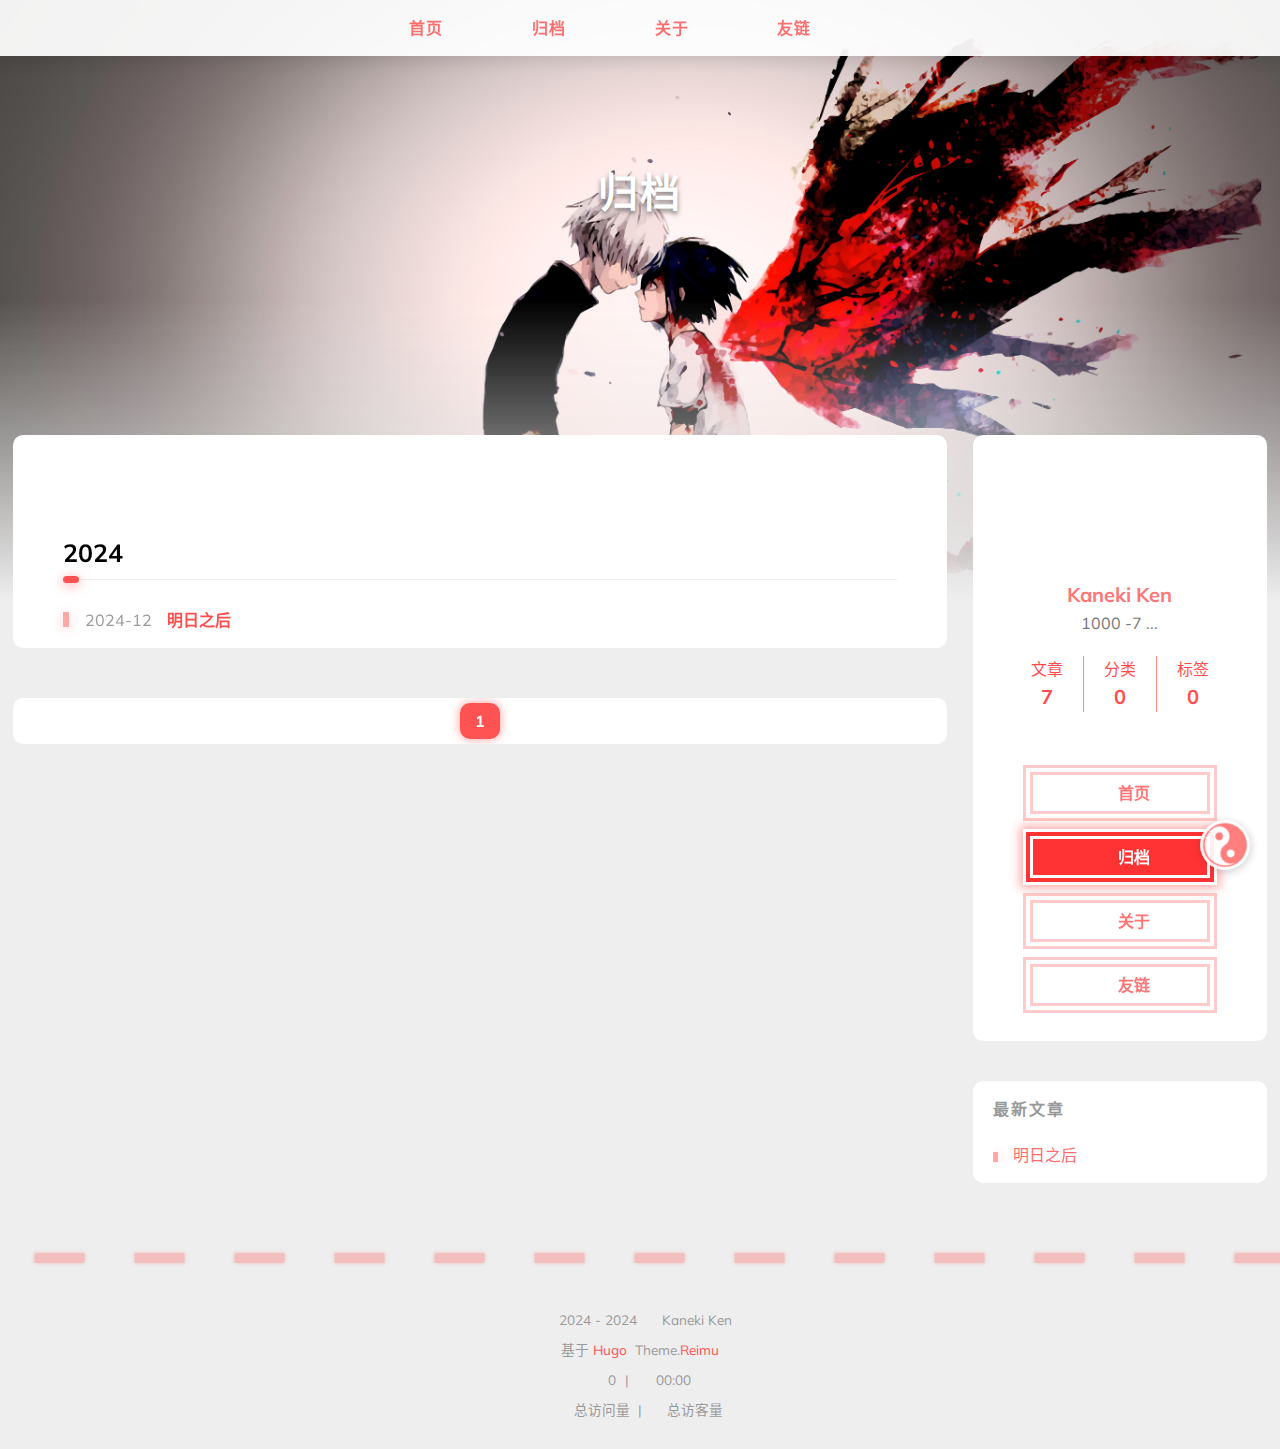
<file: archives/page/1/index.html>
<!DOCTYPE html>
<html lang="zh-cn">
  <head>
    <title>https://kanekiken2024.github.io/archives/</title>
    <link rel="canonical" href="https://kanekiken2024.github.io/archives/">
    <meta name="robots" content="noindex">
    <meta charset="utf-8">
    <meta http-equiv="refresh" content="0; url=https://kanekiken2024.github.io/archives/">
  </head>
</html>
</file>
<file: css/main.min.d1881f23c5515a32dce34159b978e7dadf9a7dd0755856622a266eb5254f5071.css>
@charset "UTF-8";:root{--footer-icon:url();--top-icon:url(../images/taichi.png);--sponsor-icon:url(../images/taichi.png)}:root{--red-0:#ff0000;--red-1:#ff5252;--red-2:#ff7c7c;--red-3:#ffafaf;--red-4:#ffd0d0;--red-5:#ffe4e4;--red-5-5:#ffecec;--red-6:#fff3f3;--grey-9:#999;--grey-7:#777;--color-archive-year:black;--color-default:#555;--color-border:var(--red-3);--color-link:var(--red-1);--color-background:#eee;--color-code-background:#f5f5f5;--color-header-background:rgba(255, 255, 255, 0.9);--color-footer-background:#fff;--color-mobile-nav-background:#fff;--color-wrap:#fff;--color-sticky:#fff;--color-h2-border:#eee;--color-meta-shadow:var(--red-6);--color-hover-shadow:rgba(150, 150, 150, 0.1);--color-h2-after:var(--red-1);--color-red-6-shadow:rgba(255, 78, 78, 0.6);--color-red-3-shadow:rgba(255, 78, 78, 0.3);--highlight-nav:#e6e6e6;--highlight-scrollbar:#d6d6d6;--highlight-background:#f7f7f7;--highlight-current-line:#dadada;--highlight-selection:#e9e9e9;--highlight-foreground:#4d4d4d;--highlight-comment:#7d7d7d;--highlight-red:#c8362b;--highlight-orange:#b66014;--highlight-yellow:#cb911d;--highlight-green:#2ea52e;--highlight-aqua:#479d9d;--highlight-blue:#1973b8;--highlight-purple:#7135ac;--cursor-default:url(../images/cursor/reimu-cursor-default.png), auto;--cursor-pointer:url(../images/cursor/reimu-cursor-pointer.png), pointer;--cursor-text:url(../images/cursor/reimu-cursor-text.png), text}[data-theme=dark]:root{--red-0:var(--red-1);--red-4:rgba(255, 208, 208, 0.5);--red-5:rgba(255, 228, 228, 0.2);--red-5-5:rgba(255, 236, 236, 0.1);--red-6:rgba(255, 243, 243, 0.2);--color-archive-year:#999;--color-default:#999;--color-border:var(--red-5);--color-background:#21252b;--color-code-background:rgba(232, 232, 232, 0.1);--color-header-background:#222222;--color-footer-background:#21252b;--color-mobile-nav-background:#21252b;--color-wrap:#272b30;--color-h2-border:#47474a;--color-meta-shadow:rgba(0, 0, 0, 0.2);--color-hover-shadow:rgba(0, 0, 0, 0.2);--highlight-nav:#2e353f;--highlight-scrollbar:#454d59;--highlight-background:#22272e;--highlight-current-line:#393939;--highlight-selection:#515151;--highlight-foreground:#cccccc;--highlight-comment:#999999;--highlight-red:#f47067;--highlight-orange:#f69d50;--highlight-yellow:#ffcc66;--highlight-green:#99cc99;--highlight-aqua:#66cccc;--highlight-blue:#54b6ff;--highlight-purple:#dcbdfb}[data-theme=dark] img{filter:brightness(70%)}[data-theme=dark] .pswp__img{opacity:1;filter:none;animation:none}[data-theme=dark] img.lazyloaded{opacity:1;animation:blur-darken .8s ease-in-out forwards}@keyframes blur{0%{filter:blur(10px)}to{filter:blur(0)}}@keyframes blur-darken{0%{filter:blur(10px)brightness(70%)}to{filter:blur(0)brightness(70%)}}@keyframes rotate-all{100%{transform:rotate(360deg)}}@keyframes transform-all{100%{transform:translateX(-100px)}}body [data-aos=fade-up]{transform:translate3d(0,30px,0)}body [data-aos=zoom-in]{transform:scale(.8)}[data-aos^=fade],[data-aos^=zoom]{transition-property:all!important}@font-face{font-family:iconfont;src:url(//at.alicdn.com/t/c/font_4552607_tq6stt6tcg.woff2)format("woff2");font-display:swap}.tag-wrap .archives-tag-list-link:before{font-family:iconfont;content:"\e622"}.category-wrap .archives-category-list-link:before{font-family:iconfont;content:"\e604"}.article-date-link:before{font-family:iconfont;content:"\e606"}.article-category-link:before{font-family:iconfont;content:"\e604"}.article-tag-list-link:before{font-family:iconfont;content:"\e622"}.article-comment-link:before{font-family:iconfont;content:"\e608"}.icon-copyright:before{font-family:iconfont;content:"\e60a"}.icon-brush:before{font-family:iconfont;content:"\e618"}.icon-coffee:before{font-family:iconfont;content:"\e607"}.icon-eye:before{font-family:iconfont;content:"\e60f"}.icon-user:before{font-family:iconfont;content:"\e628"}#main-nav-toggle:before{font-family:iconfont;content:"\e62f"}#nav-rss-link:before{font-family:iconfont;content:"\e61f"}#nav-search-btn:before{font-family:iconfont;content:"\e631"}#nav-sun-btn:before{font-family:iconfont;content:"\e621"}#nav-moon-btn:before{font-family:iconfont;content:"\e617"}.icon-copy:before{font-family:iconfont;content:"\e60c"}.icon-chevron-down:before{font-family:iconfont;content:"\e609"}.icon-check:before{font-family:iconfont;content:"\e636"}.icon-times:before{font-family:iconfont;content:"\e637"}.post-meta .icon-calendar:before{font-family:iconfont;content:"\e605"}.post-meta .icon-pencil:before{font-family:iconfont;content:"\e61b"}.post-meta .icon-clock:before{font-family:iconfont;content:"\e613"}.post-sticky:before{font-family:iconfont;content:"\e627"}.reimu-popup .popup-btn-close:before{font-family:iconfont;content:"\e626"}.reimu-search-input-icon:before{font-family:iconfont;content:"\e631"}.ais-pagination--item__previous a:before{font-family:iconfont;content:"\e601"}.ais-pagination--item__next a:before{font-family:iconfont;content:"\e630"}.icon-github:before{content:"\e619"}.icon-google:before{content:"\e611"}.icon-facebook:before{content:"\e60e"}.icon-twitter:before{content:"\e62a"}.icon-instagram:before{content:"\e615"}.icon-linkedin:before{content:"\e614"}.icon-pinterest:before{content:"\e61a"}.icon-youtube:before{content:"\e62d"}.icon-vimeo:before{content:"\e629"}.icon-flickr:before{content:"\e612"}.icon-dribbble:before{content:"\e610"}.icon-behance:before{content:"\e602"}.icon-bilibili:before{content:"\e603"}.icon-weibo:before{content:"\e62c"}.icon-zhihu:before{content:"\e62e"}.icon-reddit:before{content:"\e61c"}.icon-tumblr:before{content:"\e625"}.icon-medium:before{content:"\e616"}.icon-deviantart:before{content:"\e60b"}.icon-stackoverflow:before{content:"\e620"}.icon-keybase:before{content:"\e61e"}.icon-telegram:before{content:"\e623"}.icon-discord:before{content:"\e60d"}.icon-steam:before{content:"\e624"}.icon-email:before{content:"\e63c"}.sidebar-btn-wrapper .sidebar-toc-btn:before{font-family:iconfont;content:"\e633"}.sidebar-btn-wrapper .sidebar-common-btn:before{font-family:iconfont;content:"\e632"}.sidebar-top .arrow-up:before{font-family:iconfont;content:"\e634"}.icon-link:before{font-family:iconfont;content:"\e639"}.icon-globe:before{font-family:iconfont;content:"\e638"}.icon-creative-commons:before{font-family:iconfont;content:"\e63a"}.icon-taichi:before{font-family:iconfont;content:"\e62b"}.icon{font-family:iconfont}html,body,div,span,applet,object,iframe,h1,h2,h3,h4,h5,h6,p,blockquote,pre,a,abbr,acronym,address,big,cite,code,del,dfn,em,img,ins,kbd,q,s,samp,small,strike,strong,sub,sup,tt,var,dl,dt,dd,ol,ul,li,fieldset,form,label,legend,table,caption,tbody,tfoot,thead,tr,th,td{margin:0;padding:0;border:0;outline:0;font-weight:inherit;font-style:inherit;font-family:inherit;font-size:100%;vertical-align:baseline}body{line-height:1;color:#000;background:#fff}ol,ul{list-style:none}table{border-collapse:separate;border-spacing:0;vertical-align:middle}caption,th,td{text-align:left;font-weight:400;vertical-align:middle}a img{border:none}h1,h2,h3,h4,h5,h6{font-family:mulish,noto serif sc,-apple-system,pingfang sc,microsoft yahei,sans-serif;font-weight:700}input,button{margin:0;padding:0}input::-moz-focus-inner,button::-moz-focus-inner{border:0;padding:0}html,body,#container{height:100%;scroll-behavior:smooth}body{width:100%;background:var(--color-background);-webkit-text-size-adjust:100%;-webkit-font-smoothing:antialiased;text-size-adjust:100%;font-family:mulish,noto serif sc,-apple-system,pingfang sc,microsoft yahei,sans-serif;transition:background 1s}body ::selection{background:var(--red-1);color:#fff}.code-copy,.code-lang,.code-expand{cursor:pointer!important}.main-nav-icon,.popup-btn-close{cursor:pointer!important}#container{position:relative}.mobile-nav-on{overflow:hidden!important}#wrap{position:absolute;z-index:1;top:0;left:0;height:100%;width:100%;transition:1s;background:var(--color-background)}#main{padding:0 10px;max-width:100%;box-sizing:border-box}@media screen and (max-width:959px){#main{min-width:100%}}#content{position:relative;display:flex;padding-top:5px;align-items:stretch;max-width:1350px;margin:0 auto;overflow:visible}@media screen and (min-width:960px){#main{padding:0;width:73%;margin:0 1%}}#mask{z-index:1000;position:fixed;top:0;left:0;width:100%;height:100%;background:rgba(0,0,0,.3);backdrop-filter:blur(3px);-webkit-backdrop-filter:blur(3px);opacity:1;transition:.3s}#mask.hide{opacity:0;visibility:hidden}#header{min-height:400px;height:35vh;position:relative}#header img{position:absolute;top:0;left:0;width:100%;height:150%;z-index:-2;user-select:none;display:block;object-fit:cover;transition:.3s;-webkit-mask:linear-gradient(to top,transparent,#fff 50%);mask:linear-gradient(to top,transparent,#fff 50%)}@media screen and (max-width:959px){#header img{height:120%}}@media screen and (max-width:767px){#header img{height:100%}}#header-outer{height:100%;position:relative;max-width:100%}[data-theme=dark] #header-nav:hover{background:var(--color-header-background)}#header-nav{position:fixed;top:0;left:0;right:0;display:flex;justify-content:center;overflow:hidden;background:var(--color-header-background);box-shadow:0 0 15px 5px rgba(0,0,0,.1);transition:background 1s,top .3s;z-index:200}#header-nav:hover{background:rgba(255,255,255,.95)}#header-nav.header-nav-hidden{top:-80px}#header-title{font-family:mulish,noto serif sc,-apple-system,pingfang sc,microsoft yahei,sans-serif;font-weight:700;text-align:center;position:absolute;top:50%;margin:-20px 2.5% 0;width:95%}#logo{text-decoration:none;color:#fff;font-size:40px;font-weight:700;letter-spacing:2px;display:inline-block;transform:translateY(-20%);text-shadow:0 .2rem .3rem rgba(0,0,0,.5)}@media screen and (max-width:959px){#logo{font-size:35px}}@media screen and (min-width:480px) and (max-width:767px){#logo{font-size:30px}}@media screen and (max-width:479px){#logo{font-size:30px}}#subtitle{text-decoration:none;color:#fff;font-size:18px;font-weight:400;letter-spacing:1px;text-shadow:0 0 5px rgba(0,0,0,.5)}@media screen and (max-width:959px){#subtitle{font-size:15px}}@media screen and (min-width:480px) and (max-width:767px){#subtitle{font-size:14px}}@media screen and (max-width:479px){#subtitle{font-size:13px}}#subtitle-wrap{margin-top:18px}#main-nav{display:flex;align-items:center}.nav-icon{color:var(--red-0);opacity:.8;text-decoration:none;transition:.2s;padding:20px 15px;text-align:center;font-size:14px;width:14px;height:14px;will-change:transform}.nav-icon:hover{opacity:1;transform:scale(1.1)}[data-theme=dark] .main-nav-link,[data-theme=dark] .nav-icon,[data-theme=dark] .main-nav-link-wrap{color:var(--red-2)}.main-nav-link-wrap{color:var(--red-0);opacity:.8;text-decoration:none;transition:.2s;padding:20px 15px;padding:0 15px;display:flex;transition:.3s}.main-nav-link-wrap:hover{opacity:1}@media screen and (max-width:959px){.main-nav-link-wrap{padding:0 10px}}@media screen and (max-width:767px){.main-nav-link-wrap{padding:0 4px}}@media screen and (max-width:767px){.main-nav-link-wrap{display:none}}.main-nav-link-wrap:hover .main-nav-icon:before{transform:rotate(90deg)scale(1.1)}.main-nav-link-wrap:hover .main-nav-icon{transform:scale(1.1)}.main-nav-link-wrap:hover .main-nav-icon.rotate{transform:rotate(90deg)scale(1.1)}.main-nav-link{color:var(--red-0);opacity:.8;text-decoration:none;transition:.2s;padding:20px 15px;letter-spacing:1px;font-weight:700;opacity:.7}.main-nav-icon{color:var(--red-0);opacity:.8;text-decoration:none;transition:.2s;padding:20px 15px;cursor:var(--cursor-pointer);padding:15px 5px;display:flex;align-items:center;font-size:24px;font-weight:400;transition:transform .3s;will-change:transform}.main-nav-icon.rotate{transform:rotate(90deg)}.main-nav-icon:before{font-size:24px;font-weight:400;transform:rotate(90deg);transition:transform .3s;will-change:transform}#main-nav-toggle{display:none}@media screen and (max-width:767px){#main-nav-toggle{display:block}}#sub-nav{display:flex;align-items:center}#nav-sun-btn:before,#nav-moon-btn:before{font-weight:700}#footer{background-color:linear-gradient(to top,var(--color-footer-background) 50%,transparent);padding:40px 0 20px;color:var(--grey-9);transition:1s}#footer:hover .footer-line{opacity:.5}#footer a{color:var(--color-link);text-decoration:none}#footer a:hover{text-decoration:underline}#footer .footer-beian a{color:var(--grey-9)}.footer-line{margin:20px 0 40px;opacity:.3;width:200%;height:10px;background:linear-gradient(to left,var(--red-1) 50%,transparent 0%)repeat-x 0 0/100px 10px;transition:opacity .3s;animation:transform-all 3s linear infinite;filter:drop-shadow(0 0 2px var(--red-1))}#footer-info{line-height:1.8em;font-size:.85em}#footer-info div{margin:5px 0;display:flex;justify-content:center}.icon-brush,.icon-coffee,.icon-eye,.icon-user{margin:0 5px}.footer-info-sep{width:25px;opacity:.8}.footer-info-sep.rotate{animation:rotate-all 3s linear infinite}@supports(-webkit-mask:var(--footer-icon) no-repeat center/80%){.footer-info-sep{background-color:var(--red-1);-webkit-mask:var(--footer-icon)no-repeat center/80%}}@supports(mask:var(--footer-icon) no-repeat center/80%){.footer-info-sep{background-color:var(--red-1);mask:var(--footer-icon)no-repeat center/80%}}@supports not ((mask:var(--footer-icon) no-repeat center/80%) and (-webkit-mask:var(--footer-icon) no-repeat center/80%)){.footer-info-sep{background:var(--footer-icon)no-repeat 50%/80%}}.article-copyright{background:var(--red-5-5);border-left:6px var(--red-4)solid;margin:1.8em 0;border-radius:5px;transition:.3s;padding:5px 10px;box-shadow:0 0 5px 2px var(--color-meta-shadow);position:relative;overflow:hidden;word-break:break-all}.article-copyright p{font-size:14px;line-height:2;color:var(--color-default)}.article-copyright p strong{font-weight:700}.article-copyright a{color:var(--color-default);text-decoration:none}.article-copyright a:hover{text-decoration:underline}.article-copyright-bg{font-size:120px;color:var(--red-3);opacity:.2;position:absolute;right:-15px;bottom:-40px}.archives-outer-wrap{background:var(--color-wrap);border-radius:10px;padding:15px 0}.archives-wrap{padding:20px 50px}.archive-year-wrap{margin-bottom:2em;position:relative}.archive-year-wrap:before{content:"";width:100%;border-bottom:1px solid var(--color-h2-border);position:absolute;bottom:-15px;transition:1s}.archive-year-wrap:after{content:"";position:absolute;background:var(--color-h2-after);width:1em;height:7px;bottom:-18px;left:0;border-radius:10px;box-shadow:0 2px 12px var(--color-red-6-shadow);transition:.3s}.archive-year-wrap:hover:after{width:3em}.archive-year{text-decoration:none;color:var(--color-archive-year);margin-bottom:15px;font-weight:700;font-size:25px}.archive-article{padding:15px 0 15px 25px;display:flex;align-items:center}.archive-article:before{content:"";display:inline-block;vertical-align:middle;width:6px;height:15px;background:var(--color-h2-after);margin:-2px 11px 0 -25px;box-shadow:0 2px 12px var(--color-red-6-shadow);opacity:.5;transition:.2s;flex-shrink:0}.archive-article:hover:before{width:6px;height:6px;border-radius:50%;opacity:1}.archive-article:hover .archive-article-title{opacity:1}.archive-article-date-wrap{flex-shrink:0}.archive-article-date-wrap a{text-decoration:none}.dt-published{color:var(--grey-9);margin-left:5px}.archive-article-title{display:inline-block;text-decoration:none;font-weight:700;color:var(--red-0);transition:.3s;opacity:.7;margin-left:15px}.tag-wrap,.category-wrap{display:flex;flex-wrap:wrap;padding:10px 50px}.tag-wrap a,.category-wrap a{text-decoration:none}.archives-tag-list-item,.archives-category-list-item{display:flex;text-transform:uppercase;background:var(--red-5);border-radius:20px;padding:8px 15px;margin:5px;box-shadow:0 0 5px 3px var(--color-meta-shadow)}.archives-tag-list-link,.archives-category-list-link{color:var(--red-1);font-size:12px}.archives-tag-list-link:before,.archives-category-list-link:before{margin-right:10px}.archives-category-list-item{background:var(--red-5-5);padding:10px 20px}.archives-category-list-link{font-size:14px}.archives-category-list-link:before{font-weight:700}.post-link{position:absolute;top:0;left:0;width:100%;height:100%}[data-theme=dark] .post-wrap-left,[data-theme=dark] .post-wrap-right{box-shadow:0 0 10px 3px var(--color-hover-shadow)}.post-wrapper{border-radius:10px;transition:.3s}.post-wrapper .aos-animate{transition-property:initial!important}@media screen and (min-width:768px){.post-wrapper .aos-animate:hover{box-shadow:0 0 10px 3px var(--color-hover-shadow)}}.post-wrapper img{will-change:transform}@media screen and (min-width:768px){.post-wrapper:hover{transform:scale(1.01)}.post-wrapper:hover img{transform:scale(1.05)}}.post-wrap-right{flex-direction:row-reverse}.post-wrap-left,.post-wrap-right{width:100%;height:230px;margin-bottom:40px;position:relative;border-radius:10px;background:var(--color-wrap);display:flex;transition:.3s}@media screen and (max-width:767px){.post-wrap-left,.post-wrap-right{flex-direction:column;height:400px}}.post-info{height:100%;width:100%;padding:20px;overflow:hidden;box-sizing:border-box}.post-meta{display:flex;justify-content:flex-end;margin:5px 0}.post-meta span{font-size:14px;color:var(--grey-7);margin:0 8px;white-space:nowrap;text-overflow:ellipsis;overflow:hidden}.post-meta span:before{margin:0 10px}@media screen and (max-width:767px){.post-meta span:before{margin:0}}.post-article{display:-webkit-box;-webkit-box-orient:vertical;-webkit-line-clamp:3;line-clamp:3;overflow:hidden;line-height:30px;font-size:15px;color:var(--grey-7)}.post-article a{color:var(--color-link)}.post-cover-left{width:40%;position:relative;overflow:hidden;min-height:95px;background-color:var(--color-wrap);flex-shrink:0;pointer-events:none}@media screen and (min-width:768px){.post-cover-left{border-radius:10px 0 0 10px;-webkit-clip-path:polygon(0 0,92% 0%,100% 100%,0% 100%);clip-path:polygon(0 0,92% 0%,100% 100%,0% 100%)}}@media screen and (max-width:767px){.post-cover-left{border-radius:10px 10px 0 0}}@media screen and (max-width:767px){.post-cover-left{width:100%;height:45%}}.post-cover-left img{display:block;opacity:0;transition:.2s;position:absolute;left:0;top:0;object-fit:cover;width:100%;height:100%}.post-cover-left img.lazyloaded{opacity:1;animation:blur .8s forwards}.post-cover-right{width:40%;position:relative;overflow:hidden;min-height:95px;background-color:var(--color-wrap);flex-shrink:0;pointer-events:none}@media screen and (min-width:768px){.post-cover-right{border-radius:0 10px 10px 0;-webkit-clip-path:polygon(0 0,100% 0%,100% 100%,8% 100%);clip-path:polygon(0 0,100% 0%,100% 100%,8% 100%)}}@media screen and (max-width:767px){.post-cover-right{border-radius:10px 10px 0 0}}@media screen and (max-width:767px){.post-cover-right{width:100%;height:45%}}.post-cover-right img{display:block;opacity:0;transition:.2s;position:absolute;left:0;top:0;object-fit:cover;width:100%;height:100%}.post-cover-right img.lazyloaded{opacity:1;animation:blur .8s forwards}.post-title{padding:20px 0;color:var(--color-link);font-size:25px;letter-spacing:1px;white-space:nowrap;overflow:hidden;text-overflow:ellipsis}.post-sticky{position:absolute;display:flex;justify-content:center;align-items:center;top:0;left:0;width:70px;height:35px;background:var(--color-sticky);color:var(--red-1);font-weight:700;font-size:15px;z-index:1;transition:.3s}.post-sticky:before{margin-right:5px}.post-wrap-left .post-sticky{border-top-left-radius:10px;border-bottom-right-radius:10px}.post-wrap-right .post-sticky{border-top-right-radius:10px;border-bottom-left-radius:10px}#page-nav{margin:50px auto;background:var(--color-wrap);border-radius:10px;text-align:center;color:var(--grey-9);overflow:hidden;transition:1s}#page-nav:hover{box-shadow:0 0 10px 3px var(--color-hover-shadow)}#page-nav a,#page-nav span{padding:10px 15px}#page-nav a{color:var(--grey-9);text-decoration:none;transition:.2s}#page-nav a:hover{background:var(--red-2);box-shadow:0 0 10px var(--color-red-6-shadow);color:#fff}#page-nav .prev{float:left;padding:15px}#page-nav .next{float:right;padding:15px}#page-nav .page-number{display:inline-block;border-radius:10px;margin:5px}@media screen and (max-width:479px){#page-nav .page-number{display:none}}#page-nav .current{background:var(--red-1);color:#fff;font-weight:700;box-shadow:0 0 10px var(--color-red-6-shadow)}@media screen and (max-width:479px){#page-nav .current{display:inline-block}}.hr-line{margin:10px 35px;opacity:.3;height:4px;background-image:linear-gradient(to right,var(--red-0) 50%,transparent 0%);background-size:50px 4px;background-repeat:repeat-x;filter:drop-shadow(0 0 2px var(--red-1));transition:opacity .3s}.hr-line:hover{opacity:.5}.article-inner{background:var(--color-wrap);border-radius:10px;overflow:hidden;transition:.3s}.article-meta{display:flex;flex-direction:column;padding:20px 35px 0}.article-date{display:flex}.article-date-link{text-decoration:none;text-transform:uppercase;font-size:14px;color:var(--red-1);background:var(--red-5);border-radius:20px;padding:10px 18px;margin:0 12px 1em 0;box-shadow:0 0 5px 3px var(--color-meta-shadow);transition:.3s}.article-date-link:before{margin-right:10px}.article-category{display:flex;flex-wrap:wrap}.article-category-link{text-decoration:none;text-transform:uppercase;font-size:14px;color:var(--red-1);background:var(--red-5);border-radius:20px;padding:10px 18px;margin:0 12px 1em 0;box-shadow:0 0 5px 3px var(--color-meta-shadow);transition:.3s}.article-category-link:before{font-weight:700;margin-right:10px}.article-entry{color:var(--color-default);padding:0 35px}.article-entry h1{font-size:2em}.article-entry h2{font-size:1.5em;position:relative}.article-entry h2:before{content:"";position:absolute;width:100%;border-bottom:1px solid var(--color-h2-border);bottom:-15px;box-sizing:unset;transition:1s}.article-entry h2:after{content:"";position:absolute;background:var(--color-h2-after);width:1em;height:7px;bottom:-18px;left:0;border-radius:10px;box-shadow:0 2px 12px var(--color-red-6-shadow);transition:.3s}.article-entry h2:hover:after{width:3em}.article-entry h3{font-size:1.3em}.article-entry h4{font-size:1.2em}.article-entry h5{font-size:1em}.article-entry h6{font-size:1em;color:var(--grey-9)}.article-entry hr{margin:10px 0;opacity:.3;height:4px;background-image:linear-gradient(to right,var(--red-0) 50%,transparent 0%);background-size:50px 4px;background-repeat:repeat-x;border:none;filter:drop-shadow(0 0 2px var(--red-1));transition:opacity .3s}.article-entry hr:hover{opacity:.5}.article-entry strong{font-weight:700}.article-entry em,.article-entry cite{font-style:italic}.article-entry sup,.article-entry sub{font-size:.75em;line-height:0;position:relative;vertical-align:baseline}.article-entry sup{top:-.5em}.article-entry sub{bottom:-.2em}.article-entry small{font-size:.85em}.article-entry acronym,.article-entry abbr{text-decoration:none;border-bottom:1px dotted}.article-entry ul,.article-entry ol,.article-entry dl{margin:0 20px;line-height:1.8em}.article-entry ul ul,.article-entry ul ol,.article-entry ol ul,.article-entry ol ol{margin-top:0;margin-bottom:0}.article-entry ul{list-style:disc}.article-entry ol{list-style:decimal}.article-entry dt{font-weight:700}.article-entry:before,.article-entry:after{content:"";display:table}.article-entry:after{clear:both}@media screen and (max-width:767px){.article-entry{padding:0 20px}}.article-entry p,.article-entry table{line-height:1.8em;margin:1.8em 0}.article-entry h1,.article-entry h2,.article-entry h3,.article-entry h4,.article-entry h5,.article-entry h6{font-weight:700;line-height:1.2em;margin:1.2em 0}.article-entry h1:before,.article-entry h2:before,.article-entry h3:before,.article-entry h4:before,.article-entry h5:before,.article-entry h6:before{font-family:iconfont;font-weight:400}.article-entry h1 a,.article-entry h2 a,.article-entry h3 a,.article-entry h4 a,.article-entry h5 a,.article-entry h6 a{font-family:iconfont;opacity:.5;margin-right:5px;transition:.3s}.article-entry h1 a:hover,.article-entry h2 a:hover,.article-entry h3 a:hover,.article-entry h4 a:hover,.article-entry h5 a:hover,.article-entry h6 a:hover{opacity:.8;text-decoration:none!important}.article-entry h2{margin-bottom:40px}.article-entry a{color:var(--color-link);text-decoration:none}.article-entry a:hover{text-decoration:underline}.article-entry ul,.article-entry ol,.article-entry dl{margin-top:1.8em;margin-bottom:1.8em}.article-entry li:hover::marker{transition:color .2s;color:var(--red-1)}.article-entry img,.article-entry video{max-width:100%;height:auto;display:block;margin:auto;opacity:0;transition:.3s}.article-entry img.lazyloaded{opacity:1;animation:blur .8s ease-in-out forwards}.article-entry iframe{border:none}.article-entry table{width:100%;border-collapse:collapse;border-spacing:0}.article-entry th{font-weight:700;border-bottom:3px solid var(--color-border);padding-bottom:.5em}.article-entry td{border-bottom:1px solid var(--color-border);padding:10px 0}.article-entry blockquote{background:var(--red-5-5);border-left:6px var(--red-4)solid;margin:1.8em 0;border-radius:10px;transition:.3s;padding:1px 10px;box-shadow:0 0 5px 2px var(--color-meta-shadow)}.article-entry blockquote:hover{box-shadow:0 0 6px 6px var(--color-meta-shadow)}.article-entry blockquote footer{font-size:14px;margin:1.8em 0}.article-entry blockquote footer cite:before{content:"—";padding:0 .5em}.article-entry .caption{color:var(--grey-9);display:block;font-size:.9em;margin-top:.5em;position:relative;text-align:center}.article-entry .video-container{position:relative;padding-top:calc(9/16 * 100%);height:0;overflow:hidden}.article-entry .video-container iframe,.article-entry .video-container object,.article-entry .video-container embed{position:absolute;top:0;left:0;width:100%;height:100%;margin-top:0}.article-more-link a{display:inline-block;line-height:1em;padding:10px 18px;border-radius:20px;background:var(--red-5);color:var(--red-1);text-decoration:none;box-shadow:0 0 5px 3px var(--color-meta-shadow);transition:.3s}.article-more-link a:hover{background:var(--color-link);color:#fff;text-decoration:none}.article-footer{font-size:14px;margin:0 35px 20px}.article-footer:before,.article-footer:after{content:"";display:table}.article-footer:after{clear:both}.article-footer:hover .article-footer:before{opacity:.5}.article-footer:before{content:"";display:block;margin-top:10px;opacity:.3;height:4px;background-image:linear-gradient(to right,var(--red-0) 50%,transparent 0%);background-size:50px 4px;background-repeat:repeat-x;filter:drop-shadow(0 0 2px var(--red-1));transition:.3s}.article-footer a{text-decoration:none}.article-tag-list-link,.article-comment-link,.article-visitor-link{color:var(--red-1);margin-top:20px}.article-tag-list-item{float:left;text-decoration:none;text-transform:uppercase;background:var(--red-5);border-radius:20px;padding:10px 18px;margin-top:20px;margin-right:10px;box-shadow:0 0 5px 3px var(--color-meta-shadow)}.article-tag-list-link:before{margin-right:10px}.article-comment-link{float:right;background:var(--red-5);margin-left:20px;border-radius:20px;padding:10px 18px}.article-comment-link:before{margin-right:10px}.article-visitor-link{float:right;font-size:14px;background:var(--red-5);border-radius:20px;padding:10px 18px}#article-nav{margin-top:10px;display:flex;flex-direction:column;border-radius:10px;overflow:hidden}@media screen and (min-width:768px){#article-nav{flex-direction:row}}.article-nav-link-wrap{color:#fff;position:relative;flex:1;display:flex;flex-direction:column;justify-content:center;padding-left:20px;opacity:.9;transition:opacity .3s;height:150px;min-height:150px;flex-shrink:0}.article-nav-link-wrap a,.article-nav-link-wrap img{position:absolute;top:0;left:0;width:100%;height:100%;filter:brightness(70%)}.article-nav-link-wrap img{display:block;opacity:0;object-fit:cover;z-index:-1}.article-nav-link-wrap img.lazyloaded{opacity:1}.article-nav-link-wrap:hover{opacity:1}.article-nav-link-right{align-items:flex-end;padding-right:20px}.article-nav-caption{text-transform:uppercase;letter-spacing:2px;font-weight:700}.article-nav-title{font-size:1.2em;line-height:1.8em;margin-top:.8em;text-shadow:0 .2rem .3rem rgba(0,0,0,.5)}.article-gallery{background:#000;position:relative}.article-gallery-photos{position:relative;overflow:hidden}.article-gallery-img{display:none;max-width:100%}.article-gallery-img:first-child{display:block}.article-gallery-img.loaded{position:absolute;display:block}.article-gallery-img img{display:block;max-width:100%;margin:0 auto}.katex-display{overflow-x:auto;overflow-y:hidden}.katex{width:calc(100% - 2px)}.katex-html{padding:3px}.katex-html .base{margin:0 auto}.katex-html:has(span.tag){display:flex!important}.katex-display>.katex>.katex-html>.tag{position:relative!important;float:right;margin-left:.25rem}.article-entry .mermaid{background:0 0}.article-entry pre,.article-entry code,.article-entry kbd{font-family:Menlo,Menlo,Monaco,Consolas,monospace;font-size:95%;transition:.3s}.article-entry code,.article-entry kbd{background:var(--color-code-background);padding:1px 5px;border-radius:5px;color:var(--color-link)}.article-entry pre{background:var(--highlight-background);padding:0 20px 15px;border-radius:10px;color:var(--highlight-foreground);line-height:1.8em;border-radius:0}.article-entry pre code{background:0 0;text-shadow:none;color:var(--highlight-foreground);padding:0}.article-entry div.highlight{background:var(--highlight-background);padding:0 20px 15px;border-radius:10px;color:var(--highlight-foreground);line-height:1.8em;margin-block-start:1em;margin-block-end:1em;margin-inline-start:0;margin-inline-end:0;transition:.3s}.article-entry div.highlight:hover{box-shadow:0 .3125rem .625rem -.125rem var(--highlight-scrollbar)}.article-entry div.highlight ::-webkit-scrollbar{width:10px;height:10px;background-color:transparent}.article-entry div.highlight ::-webkit-scrollbar-track{border-radius:10px;background-color:transparent}.article-entry div.highlight ::-webkit-scrollbar-thumb{border-radius:10px;background-color:var(--highlight-scrollbar)}.article-entry div.highlight pre{border:none;margin:0;padding:0;border-radius:0}.article-entry div.highlight table{margin:0;table-layout:fixed}.article-entry div.highlight td{border:none;padding:0}.article-entry div.highlight tr td:first-of-type{width:30px;padding-right:10px}.article-entry div.highlight tr td:first-of-type pre code{color:#666}.article-entry div.highlight tr td:last-of-type{overflow:auto}.article-entry div.highlight>pre{overflow:auto}.code-area{width:100%;overflow:auto;transition:.3s}.code-figcaption{width:100%;display:flex;justify-content:space-between;height:40px;align-items:center;flex-shrink:0;background:linear-gradient(to right,transparent 0%,var(--highlight-nav) 50%,transparent 100%);margin-bottom:10px}.code-decoration{width:70px}.code-decoration:after{content:" ";position:absolute;border-radius:50%;background:#ff5f56;width:12px;height:12px;box-shadow:20px 0 #ffbd2e,40px 0 #27c93f}.code-left-wrap,.code-right-wrap{display:flex}.code-copy{margin:5px;z-index:1;filter:invert(50%);color:#fff;transition:.3s}.code-copy:hover{opacity:.7}.code-lang{margin:5px;line-height:0;font-weight:700;z-index:1;filter:invert(50%)}.code-expand{margin:5px;filter:invert(50%);z-index:1;transition:.3s;transform:rotate(0);color:#fff}.code-expand:hover{opacity:.7}.code-closed .code-expand{transform:rotate(-180deg)!important;transition:.3s}.code-closed pre{display:none}.chroma .s,.chroma .sa,.chroma .sb,.chroma .sc,.chroma .dl,.chroma .sd,.chroma .s2,.chroma .se,.chroma .sh,.chroma .si,.chroma .sx,.chroma .sr,.chroma .s1,.chroma .ss{color:var(--highlight-green)}.chroma .m,.chroma .mb,.chroma .mf,.chroma .mh,.chroma .mi,.chroma .il,.chroma .mo{color:var(--highlight-orange)}.chroma .c,.chroma .ch,.chroma .cm,.chroma .c1,.chroma .cs,.chroma .cp,.chroma .cpf{color:var(--highlight-comment)}.chroma .k,.chroma .kc,.chroma .kd,.chroma .kn,.chroma .kp,.chroma .kr,.chroma .kt{color:var(--highlight-purple)}.chroma .nb,.chroma .nl,.chroma .nt{color:var(--highlight-orange)}.chroma .n,.chroma .na,.chroma .nc,.chroma .no,.chroma .nd,.chroma .ni,.chroma .ne,.chroma .fm,.chroma .nn,.chroma .nx,.chroma .py{color:var(--highlight-comment)}.chroma .hl{background-color:var(--highlight-selection)}.chroma .lnt,.chroma .ln{white-space:pre;-webkit-user-select:none;user-select:none}.chroma .hl:has(.lnt){background-color:inherit}.chroma .gd{background:#ff5e5e80}.chroma .gi{background:#5eff667a}.sponsor-wrapper{display:flex;justify-content:center;flex-direction:column;align-items:center;margin:5px 0;margin-top:10px}.sponsor-title{font-size:18px;letter-spacing:2px;color:var(--color-link);opacity:.8;text-decoration:none;transition:opacity .2s;display:block;padding:10px 0;font-weight:700;user-select:none}.sponsor-icon{width:30px;margin:0 10px;opacity:.8}.sponsor-icon.rotate{animation:rotate-all 3s linear infinite}@supports(-webkit-mask:var(--sponsor-icon) no-repeat center/80%){.sponsor-icon{background-color:var(--red-1);-webkit-mask:var(--sponsor-icon)no-repeat center/80%}}@supports(mask:var(--sponsor-icon) no-repeat center/80%){.sponsor-icon{background-color:var(--red-1);mask:var(--sponsor-icon)no-repeat center/80%}}@supports not ((mask:var(--sponsor-icon) no-repeat center/80%) and (-webkit-mask:var(--sponsor-icon) no-repeat center/80%)){.sponsor-icon{background:var(--sponsor-icon)no-repeat 50%/80%}}.sponsor-button-wrapper{margin:8px 50px;display:flex;position:relative;width:fit-content;justify-content:center;border:10px var(--color-red-3-shadow)double;transition:border .5s;cursor:pointer}.sponsor-button-wrapper:hover{border:10px var(--color-h2-after)double}.sponsor-button-wrapper:hover+.sponsor-tip{opacity:.8}.sponsor-button-wrapper.active{border:10px var(--color-h2-after)double}.sponsor-tip{transition:opacity .2s;color:var(--color-link);opacity:0;font-size:14px;font-weight:700;letter-spacing:1px}.sponsor-tip.active{opacity:.8}.sponsor-qr{gap:5px;width:100%;flex-wrap:wrap;justify-content:center;display:none;margin-top:5px}.sponsor-qr.active{display:flex}.sponsor-qr-image-wrapper{display:flex;flex-direction:column;align-items:center}.sponsor-qr-name{font-size:14px;opacity:.9;color:var(--color-default);margin-top:8px}#comments{background:var(--color-wrap);padding:20px;border-radius:10px;margin:10px 0}#comments a{color:var(--color-link)}.gscomment{width:auto}.wl-emoji-popup{max-width:calc(100vw - 90px)!important}.wl-count{color:var(--color-default)}@media screen and (min-width:960px){#mobile-nav{display:none}}@media screen and (max-width:959px){#mobile-nav{position:fixed;top:0;left:-280px;width:280px;height:100%;background:var(--color-mobile-nav-background);z-index:1001;transition:.3s}.mobile-nav-on #mobile-nav{left:0}}#mobile-nav .sidebar-wrap{background:var(--color-mobile-nav-background)}.friend-wrap{display:flex;flex-wrap:wrap;margin-bottom:30px}.friend-item-wrap{width:48%;height:100px;background:var(--color-wrap);box-shadow:0 0 10px 3px rgba(0,0,0,.1);border-radius:10px;position:relative;display:flex;margin:1%;transition:.3s}.friend-item-wrap:hover{transform:scale(1.015);box-shadow:0 0 10px 3px rgba(0,0,0,.2)}@media screen and (max-width:767px){.friend-item-wrap{width:98%}}.friend-item-wrap a{position:absolute;width:100%;height:100%;top:0;left:0}.friend-icon-wrap{width:100px;height:100%;pointer-events:none;flex-shrink:0}.friend-icon{height:0;width:100%;padding-bottom:100%;position:relative}.friend-icon img{display:block;opacity:0;transition:opacity .2s;position:absolute;left:15%;top:15%;object-fit:cover;border-radius:50%;width:70%;height:70%}.friend-icon img.lazyloaded{opacity:1;animation:blur .8s forwards}.friend-info-wrap{display:flex;justify-content:center;flex-direction:column;padding:0 8px;overflow:hidden}.friend-info-wrap div{margin:10px 0;overflow:hidden;text-overflow:ellipsis}.friend-name{color:var(--red-2);font-size:18px;font-weight:700;white-space:nowrap}.friend-desc{color:var(--grey-9);font-size:14px;-webkit-line-clamp:2;line-clamp:2;display:-webkit-box;-webkit-box-orient:vertical}.post-link-card-wrap{display:flex;justify-content:center;margin:20px 0}.post-link-card{display:flex;padding:10px;border-radius:5px;overflow:hidden;position:relative;transition:.3s;box-shadow:0 0 10px rgba(0,0,0,.1);width:60%}@media screen and (max-width:767px){.post-link-card{width:95%}}.post-link-card:hover{transform:scale(1.015);box-shadow:0 0 10px rgba(0,0,0,.2)}.post-link-card a{position:absolute;width:100%;height:100%;top:0;left:0}.post-link-card-cover-wrap{height:66px;width:68px;padding-right:20px;flex-shrink:0;pointer-events:none}.post-link-card-cover-wrap img{width:100%;height:100%;border-radius:5px;object-fit:cover}.post-link-card-cover-wrap.auto{background:var(--color-background);display:flex;align-items:center;justify-content:center;border-radius:5px;padding-right:0;margin-right:20px}.post-link-card-cover-wrap .icon-globe{font-size:20px}@media screen and (max-width:767px){.post-link-card-cover-wrap{display:none!important}}.post-link-card-item-wrap{display:flex;flex-direction:column;justify-content:center;overflow:hidden}.post-link-card-item-wrap div{padding:5px 0;text-overflow:ellipsis;white-space:nowrap;overflow:hidden}.post-link-card-title{font-size:18px;font-weight:700;color:var(--red-1)}.post-link-card-excerpt{font-size:14px;color:var(--grey-9)}.post-link-card-excerpt .icon-link{font-size:12px;margin-right:5px}.sidebar-top{position:fixed;bottom:30px;right:30px;width:50px;height:50px;background-color:var(--color-wrap);border-radius:50%;font-family:iconfont;box-shadow:1px 2px 10px rgba(0,0,0,.2);z-index:999}.sidebar-top .sidebar-top-taichi{width:50px;height:50px;opacity:.8;transition:.3s;border-radius:50%}.sidebar-top .sidebar-top-taichi.rotate{animation:rotate-all 3s linear infinite}.sidebar-top .arrow-up{transition:.3s;opacity:0}.sidebar-top .arrow-up:before{width:50px;height:50px;position:absolute;color:var(--red-1);font-size:20px;top:0;text-align:center;line-height:50px}.sidebar-top:hover .sidebar-top-taichi{opacity:0}.sidebar-top:hover .arrow-up{opacity:1}@supports(-webkit-mask:var(--top-icon) no-repeat center/100%){.sidebar-top-taichi{background-color:var(--red-1);-webkit-mask:var(--top-icon)no-repeat center/100%}}@supports(-webkit-mask:var(--top-icon) no-repeat center/100%){.sidebar-top-taichi{background-color:var(--red-1);mask:var(--top-icon)no-repeat center/100%}}@supports not ((mask:var(--top-icon) no-repeat center/100%) and (-webkit-mask:var(--top-icon) no-repeat center/100%)){.sidebar-top-taichi{background:var(--top-icon)no-repeat 50%/100%}}.tagcloud a{display:inline-block;margin:5px 5px 0 0}[data-theme=dark] .widget-wrap{box-shadow:0 0 10px 3px var(--color-hover-shadow)}.widget-wrap{margin:40px 0;background:var(--color-wrap);border-radius:10px;transition:.3s}.widget-wrapper{transition:.3s}.widget-wrapper .aos-animate{transition-property:initial!important}.widget-wrapper .aos-animate:hover{box-shadow:0 0 10px 3px var(--color-hover-shadow)}.widget-wrapper:hover{transform:scale(1.015)}.widget-title{text-transform:uppercase;letter-spacing:2px;color:var(--grey-9);padding:20px 20px 10px}.widget{color:var(--grey-7);padding:10px 20px}.widget li{color:var(--color-link);overflow:hidden;text-overflow:ellipsis;white-space:nowrap}.widget a,.widget span{color:var(--color-link);text-decoration:none;opacity:.85;transition:.3s}.widget a:hover,.widget span:hover{opacity:1;color:var(--red-0)}.widget span{margin-left:5px}.widget ul ul,.widget ul ol,.widget ul dl,.widget ol ul,.widget ol ol,.widget ol dl,.widget dl ul,.widget dl ol,.widget dl dl{margin-left:15px;list-style:none}.widget li{margin:10px 0}.widget li:before{content:"";display:inline-block;width:5px;height:10px;background:var(--color-h2-after);vertical-align:middle;margin-right:11px;box-shadow:0 2px 12px var(--color-red-6-shadow);opacity:.5;transition:.3s}.widget li:hover:before{width:5px;height:5px;border-radius:50%;opacity:1}@media screen and (max-width:959px){#sidebar{display:none}}@media screen and (min-width:960px){#sidebar{width:23%;margin:0 1%;height:inherit}}[data-theme=dark] .sidebar-wrap{box-shadow:0 0 10px 3px var(--color-hover-shadow)}[data-theme=dark] #mobile-nav .sidebar-wrap{box-shadow:0 0}.sidebar-wrapper{transition:.3s}.sidebar-wrapper .aos-animate{transition-property:initial!important}.sidebar-wrapper .aos-animate:hover{box-shadow:0 0 10px 3px var(--color-hover-shadow)}.sidebar-wrapper:hover{transform:scale(1.015)}.sidebar-wrapper.wrap-sticky{position:sticky;top:5px}.sidebar-wrap{width:100%;border-radius:10px;background:var(--color-wrap);display:flex;flex-shrink:0;flex-direction:column;justify-content:center;align-items:center;transition:.3s}.sidebar-wrap .hidden{display:none}.sidebar-author{display:flex;flex-shrink:0;flex-direction:column;align-items:center}.sidebar-author img{display:block;min-width:100px;min-height:100px;width:100px;height:100px;border-radius:50%;transition:opacity .3s;opacity:0;object-fit:cover;margin:20px;box-shadow:0 0 15px 5px var(--color-red-6-shadow);will-change:transform}.sidebar-author img:hover{transform:scale(1.05)}.sidebar-author img.lazyloaded{opacity:1;animation:blur .8s forwards}.sidebar-author .sidebar-author-name{font-weight:700;font-size:20px;color:#f77;margin:10px}.sidebar-author .sidebar-description{color:var(--grey-7)}.sidebar-state{display:flex;justify-content:center;padding:25px 0;color:var(--red-0);opacity:.7;transition:opacity .5s}.sidebar-state:hover{opacity:1}.sidebar-state .sidebar-state-article{display:flex;flex-direction:column;flex-shrink:0;align-items:center;padding:0 20px;border-right:1px solid var(--red-1)}.sidebar-state .sidebar-state-article div{margin:5px 0}.sidebar-state .sidebar-state-category{display:flex;flex-direction:column;flex-shrink:0;align-items:center;padding:0 20px}.sidebar-state .sidebar-state-category div{margin:5px 0}.sidebar-state .sidebar-state-tag{display:flex;flex-direction:column;flex-shrink:0;align-items:center;padding:0 20px;border-left:1px solid var(--red-1)}.sidebar-state .sidebar-state-tag div{margin:5px 0}.sidebar-state .sidebar-state-number{font-weight:700;font-size:20px}.sidebar-social{display:flex;flex-shrink:0;justify-content:center;width:70%;flex-wrap:wrap}.sidebar-social div a{position:absolute;top:0;left:0;width:100%;height:100%}.sidebar-social-icon{position:relative;display:flex;justify-content:center;align-items:center;width:36px;height:25px;font:20px iconfont;transition:transform .2s;will-change:transform}.sidebar-social-icon:hover{transform:scale(1.2)}.icon-email{color:#f77}.icon-github{color:#191717;transition:1}[data-theme=dark] .icon-github{color:#bc88ff}.icon-google{color:#4285f4}.icon-facebook{color:#3b5998}.icon-twitter{color:#191717}.icon-instagram{color:#e1306c}.icon-linkedin{color:#0e76a8}.icon-pinterest{color:#bd081c}.icon-youtube{color:red}.icon-vimeo{color:#1ab7ea}.icon-flickr{color:#ff0084}.icon-dribbble{color:#ea4c89}.icon-behance{color:#1769ff}.icon-bilibili{color:#00a1d6}.icon-weibo{color:#e6162d}.icon-zhihu{color:#0084ff}.icon-douban{color:#072}.icon-reddit{color:#ff4500}.icon-tumblr{color:#35465c}.icon-medium{color:#00ab6c}.icon-deviantart{color:#05cc47}.icon-stackoverflow{color:#f48024}.icon-keybase{color:#33a0ff}.icon-telegram{color:#08c}.icon-discord{color:#7289da}.icon-steam{color:#171a21}.sidebar-menu{margin:20px 0;width:100%}.sidebar-menu-link-wrap{margin:8px 50px;display:flex;position:relative;justify-content:center;border:10px var(--color-red-3-shadow)double;transition:border .5s}.sidebar-menu-link-wrap:hover{border:10px var(--color-h2-after)double}.sidebar-menu-link-wrap:hover .sidebar-menu-icon:before{transform:rotate(90deg)scale(1.1)}.sidebar-menu-link-wrap:hover .sidebar-menu-icon{transform:scale(1.1)}.sidebar-menu-link-wrap:hover .sidebar-menu-icon.rotate{transform:rotate(90deg)scale(1.1)}.sidebar-menu-icon{color:var(--color-link);opacity:.8;text-decoration:none;transition:opacity .2s;display:block;padding:10px 15px;font-weight:700;font-size:24px;font-weight:400;transition:transform .3s;will-change:transform;pointer-events:none;padding:5px;display:flex;align-items:center}.sidebar-menu-icon.rotate{transform:rotate(90deg)}.sidebar-menu-icon:before{font-size:24px;font-weight:400;transform:rotate(90deg);transition:transform .3s;will-change:transform}.sidebar-menu-link-dummy{position:absolute;width:100%;height:100%;top:0;left:0}.sidebar-menu-link{color:var(--color-link);opacity:.8;text-decoration:none;transition:opacity .2s;display:block;padding:10px 15px;font-weight:700;pointer-events:none}.link-active{background:var(--red-0);border:10px var(--color-wrap)double;box-shadow:0 0 10px 3px var(--color-red-6-shadow);opacity:.8}.link-active:hover{opacity:1}.link-active .sidebar-menu-link{color:#fff;opacity:1}.link-active .sidebar-menu-icon{opacity:1;color:#fff}.sidebar-toc{width:100%;padding:10px 20px;box-sizing:border-box}.sidebar-toc-wrapper{color:var(--color-link);max-height:calc(100vh - 120px);overflow:auto}.sidebar-toc-wrapper::-webkit-scrollbar{width:5px;height:5px}.sidebar-toc-wrapper a{color:var(--color-link);text-decoration:none;opacity:.8;transition:.3s}.sidebar-toc-wrapper a:hover{color:var(--red-0)}.sidebar-toc-wrapper ul,.sidebar-toc-wrapper ol{margin-left:15px;list-style:none}.sidebar-toc-wrapper li{margin:7px 0;padding:2px 0}.sidebar-toc-wrapper li:before{content:"";width:5px;height:10px;background:var(--color-h2-after);display:inline-block;vertical-align:middle;margin-right:11px;box-shadow:0 2px 12px var(--color-red-6-shadow);opacity:.5;transition:.3s}.sidebar-toc-wrapper li:hover:before{width:5px;height:5px;border-radius:50%;opacity:1}.sidebar-toc-wrapper nav>ul ul,.sidebar-toc-wrapper nav>ol ol{transform:scaleY(0);height:0;overflow:hidden;transition:.3s;transform-origin:top}.sidebar-toc-wrapper nav>ul ul>li:last-child,.sidebar-toc-wrapper nav>ol ol>li:last-child{margin-bottom:0}.sidebar-toc-wrapper .active>ul,.sidebar-toc-wrapper .current>ul,.sidebar-toc-wrapper .active>ol,.sidebar-toc-wrapper .current>ol{height:auto;transform:scaleY(1)}.sidebar-toc-wrapper .active>a,.sidebar-toc-wrapper .current>a{color:var(--red-0);opacity:1}.sidebar-toc-wrapper li{overflow:hidden;text-overflow:ellipsis;white-space:nowrap}.toc-title{letter-spacing:2px;color:var(--grey-9);line-height:1em;font-weight:700;padding:10px 0}.sidebar-btn-wrapper{display:flex;justify-content:center;position:absolute;bottom:10px;left:0;right:0}.sidebar-btn-wrapper .sidebar-toc-btn,.sidebar-btn-wrapper .sidebar-common-btn{display:flex;justify-content:center;align-items:center;width:40px;height:40px;background:var(--red-3);color:#fff;font-weight:700;box-shadow:0 0 10px var(--color-red-6-shadow);border-radius:10px;margin:20px;transition:.3s;will-change:transform}.sidebar-btn-wrapper .sidebar-toc-btn:hover,.sidebar-btn-wrapper .sidebar-common-btn:hover{transform:scale(1.05)}[data-theme=dark] .sidebar-btn-wrapper .sidebar-toc-btn,[data-theme=dark] .sidebar-btn-wrapper .sidebar-common-btn{filter:brightness(.8)}.sidebar-btn-wrapper .current{background:var(--red-1)}.sidebar-common-sidebar{display:flex;flex-direction:column;width:100%;justify-content:center;align-items:center}.sidebar-toc-sidebar{width:100%}[data-theme=dark] ::-webkit-scrollbar,[data-theme=dark] ::-webkit-scrollbar-track{background-color:#616161}::-webkit-scrollbar{width:10px;height:10px;background-color:#f5f5f5}::-webkit-scrollbar-track{border-radius:10px;background-color:#f5f5f5}::-webkit-scrollbar-thumb{border-radius:10px;background-color:var(--red-3)}.pace{pointer-events:none;-webkit-user-select:none;-moz-user-select:none;user-select:none}.pace-inactive{display:none}.pace .pace-progress{position:fixed;z-index:2000;top:0;right:100%;width:100%;height:2px;background:var(--red-1)}
</file>
